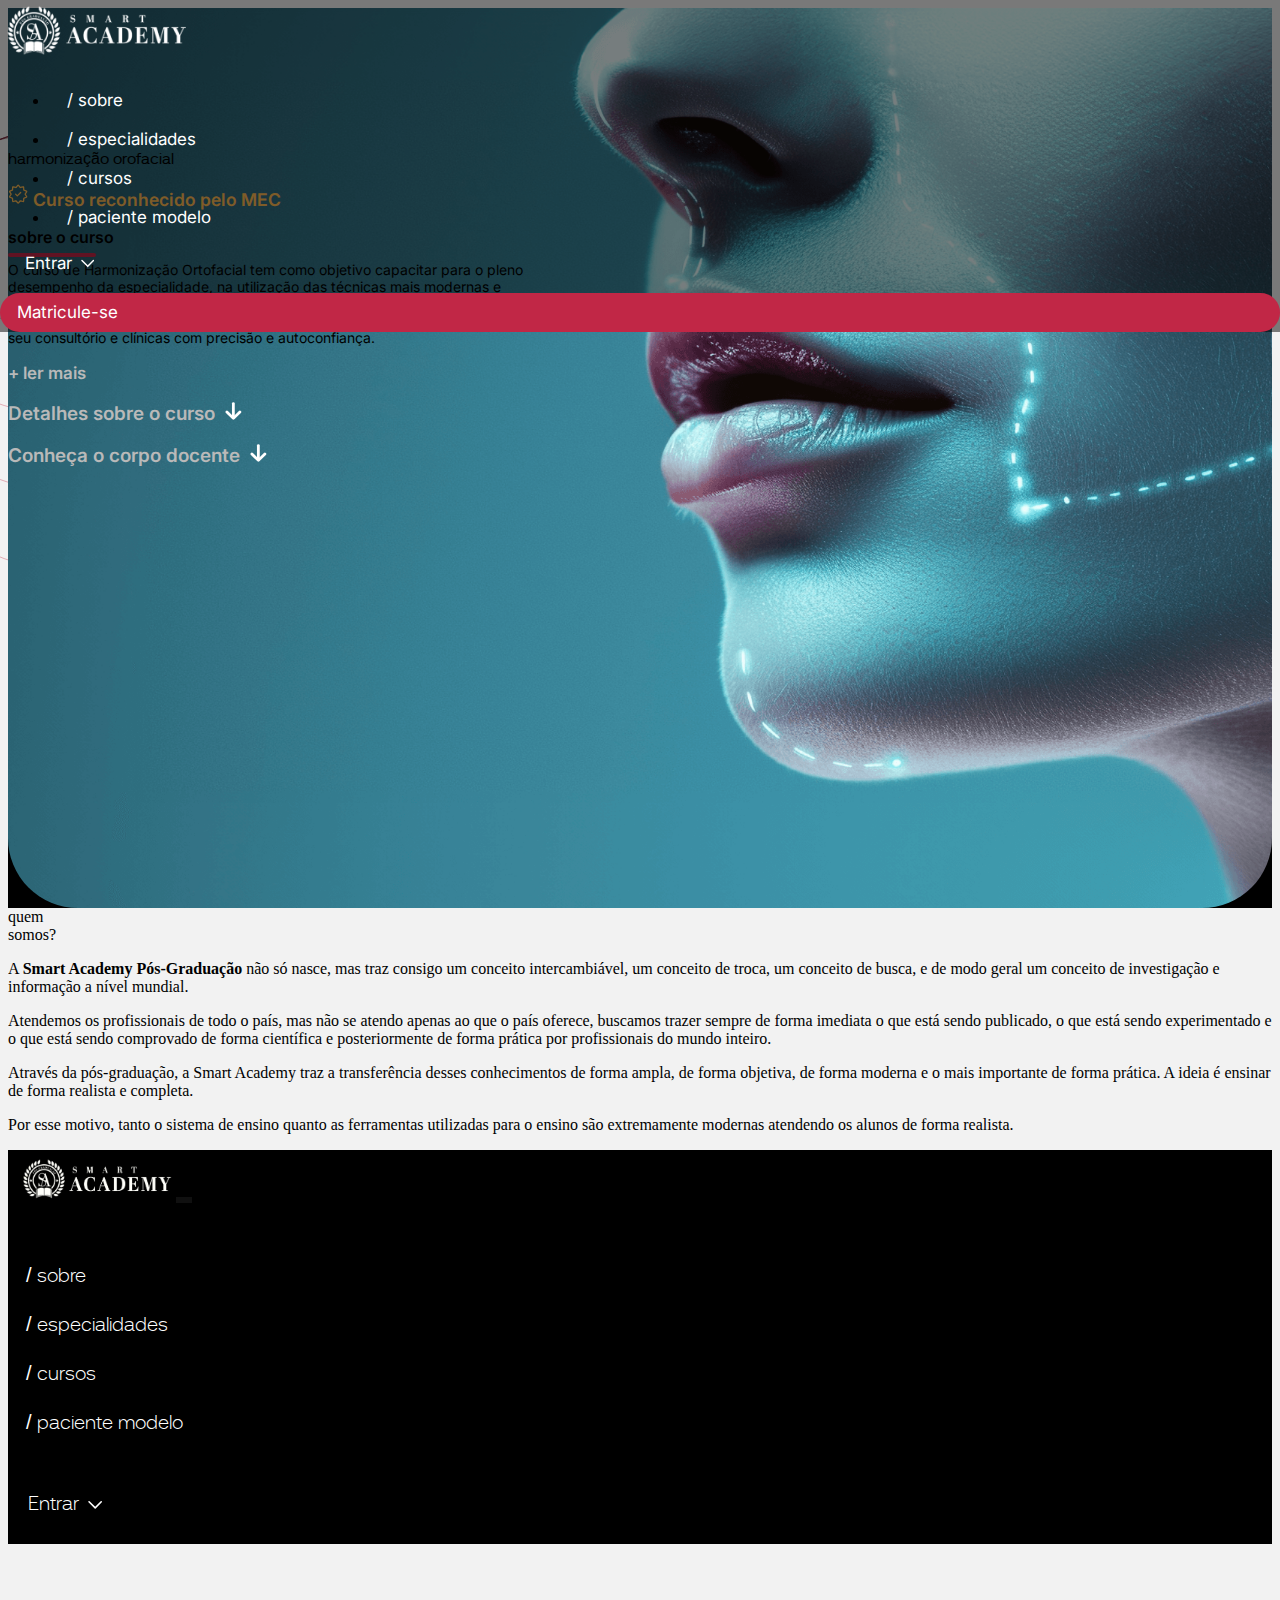
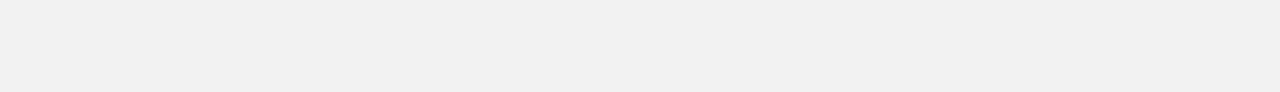
<file: curso-1.html>
<!DOCTYPE html>
<html lang="pt-BR">
<head>
  <meta charset="UTF-8">
  <meta name="viewport" content="width=device-width, initial-scale=1.0">
  <title>SmartAcademy</title>
  
  <!--jQuery-->
  <script src="https://ajax.googleapis.com/ajax/libs/jquery/3.6.0/jquery.min.js"></script>
  
  <!--Bootstrap-->
  <link href="https://cdn.jsdelivr.net/npm/bootstrap@5.0.2/dist/css/bootstrap.min.css" rel="stylesheet" integrity="sha384-EVSTQN3/azprG1Anm3QDgpJLIm9Nao0Yz1ztcQTwFspd3yD65VohhpuuCOmLASjC" crossorigin="anonymous">
  <script src="https://cdn.jsdelivr.net/npm/bootstrap@5.0.2/dist/js/bootstrap.bundle.min.js" integrity="sha384-MrcW6ZMFYlzcLA8Nl+NtUVF0sA7MsXsP1UyJoMp4YLEuNSfAP+JcXn/tWtIaxVXM" crossorigin="anonymous"></script>
  
  <!--Fonts-->
  <link rel="preconnect" href="https://fonts.googleapis.com">
  <link rel="preconnect" href="https://fonts.gstatic.com" crossorigin>
  <link href="https://fonts.googleapis.com/css2?family=Inter:wght@300;400;500;600;700&display=swap" rel="stylesheet">

  <!--Custom-->
  <link rel="stylesheet" href="css/base.css">
  <link rel="stylesheet" href="fonts/fonts.css">
  <script src="js/global.js"></script>

</head>
<body class="cursos-theme">


<section class="main-cover" id="slide-2-bg">

<div class="container px-0" id="hero-curso">
    <div class="row">
        <div class="col-md-7 d-flex flex-column justify-content-start align-items-start p-5">
            <div class="display-1 display-cs text-white mt-5">harmonização orofacial</div>
            <p class="py-2 d-flex justify-content-center align-items-center" style="color:#FFB951;font-weight: 600;gap:5px;font-size:1.1rem;">
                <svg width="21" height="21" viewBox="0 0 27 27" fill="none" xmlns="http://www.w3.org/2000/svg" style="margin-bottom:0.5px;">
                    <path d="M12.5275 1.73876C12.7886 1.40674 13.2915 1.40674 13.5526 1.73876L15.5183 4.23882C15.6817 4.44662 15.9543 4.5352 16.2086 4.46313L19.2683 3.59592C19.6747 3.48075 20.0817 3.77642 20.0977 4.19847L20.2184 7.37645C20.2285 7.64058 20.397 7.87253 20.6452 7.9637L23.6302 9.06059C24.0266 9.20626 24.1821 9.68465 23.947 10.0355L22.1768 12.6775C22.0296 12.8971 22.0296 13.1838 22.1768 13.4034L23.947 16.0454C24.1821 16.3963 24.0266 16.8747 23.6302 17.0204L20.6452 18.1173C20.397 18.2085 20.2285 18.4404 20.2184 18.7045L20.0977 21.8825C20.0817 22.3045 19.6747 22.6002 19.2683 22.485L16.2086 21.6179C15.9543 21.5457 15.6817 21.6344 15.5183 21.8422L13.5526 24.3422C13.2915 24.6742 12.7886 24.6742 12.5275 24.3422L10.5618 21.8422C10.3985 21.6344 10.1258 21.5457 9.87148 21.6179L6.81173 22.485C6.40538 22.6002 5.99842 22.3045 5.9824 21.8825L5.86164 18.7045C5.8516 18.4404 5.68309 18.2085 5.43497 18.1173L2.44986 17.0204C2.05342 16.8747 1.89798 16.3963 2.13309 16.0454L3.90336 13.4034C4.05049 13.1838 4.05049 12.8971 3.90336 12.6775L2.13309 10.0355C1.89798 9.68465 2.05342 9.20626 2.44986 9.06059L5.43498 7.9637C5.68309 7.87253 5.8516 7.64058 5.86164 7.37645L5.9824 4.19847C5.99842 3.77642 6.40538 3.48075 6.81174 3.59592L9.87148 4.46313C10.1258 4.5352 10.3985 4.44662 10.5618 4.23882L12.5275 1.73876Z" stroke="#FFB951" stroke-width="1.63004"/>
                    <path d="M9.78027 13.0406L11.9537 15.214L16.3004 10.8672" stroke="#FFB951" stroke-width="1.63004" stroke-linecap="round" stroke-linejoin="round"/>
                </svg>
                Curso reconhecido pelo MEC
            </p>
            <p class="py-3 pb-0 fs-2 text-white" style="font-weight: 600;">
                sobre o curso
            </p>
            <div style="margin-top:-10px;margin-bottom:-10px;width: 88px; height: 4.2px; background: #C12746;border-radius:5px;display: block;">&nbsp;</div>
            <p class="text-white mt-5" style="max-width: 540px;font-size:14px;">
                O curso de Harmonização Ortofacial tem como objetivo capacitar para o pleno desempenho da especialidade, na utilização das técnicas mais modernas e eficientes, disponíveis hoje no mercado, para os tratamentos. A Pós-graduação Smart Academy em Harmonização Ortofacial prepara o discente para atuar em seu consultório e clínicas com precisão e autoconfiança.
            </p>
            <p style="color:#B9B9B9;font-size:17px;font-weight: 600;" class="pb-4">+ ler mais</p>
            <p class="text-white" style="color:#B9B9B9;font-size:19px;font-weight: 600;">
                Detalhes sobre o curso
                <svg style="margin-left:5px;" height="18" viewBox="0 0 22 24" fill="none" xmlns="http://www.w3.org/2000/svg"> <path d="M19.8387 13.205L11.1997 21.8319L2.56073 13.205" stroke="white" stroke-width="3.72581" stroke-linecap="round" stroke-linejoin="round"/> <path d="M11.145 2.12891L11.145 20.7579" stroke="white" stroke-width="3.72581" stroke-linecap="round"/> </svg>
            </p>
            <p class="text-white" style="color:#B9B9B9;font-size:19px;font-weight: 600;">
                Conheça o corpo docente
                <svg style="margin-left:5px;" height="18" viewBox="0 0 22 24" fill="none" xmlns="http://www.w3.org/2000/svg"> <path d="M19.8387 13.205L11.1997 21.8319L2.56073 13.205" stroke="white" stroke-width="3.72581" stroke-linecap="round" stroke-linejoin="round"/> <path d="M11.145 2.12891L11.145 20.7579" stroke="white" stroke-width="3.72581" stroke-linecap="round"/> </svg>
            </p>
        </div>
    </div>
</div>

</section>



<section id="index-cover-1" class="position-relative py-5">
    <div class="container py-5">
        <div class="row">
            <div class="col-md-6 d-flex align-items-end">
                <div class="display-1 display-cs text-white mb-5 position-relative" style="z-index:5;">quem<br>somos?</div>
            </div>
            <div class="col-md-6">
                <div class="box-cs">
                    <p>A <b>Smart Academy Pós-Graduação</b> não só nasce, mas traz consigo um conceito intercambiável, um conceito de troca, um conceito de busca, e de modo geral um conceito de investigação e informação a nível mundial.</p>
                    <p>Atendemos os profissionais de todo o país, mas não se atendo apenas ao que o país oferece, buscamos trazer sempre de forma imediata o que está sendo publicado, o que está sendo experimentado e o que está sendo comprovado de forma científica e posteriormente de forma prática por profissionais do mundo inteiro.</p>
                    <p> Através da pós-graduação, a Smart Academy traz a transferência desses conhecimentos de forma ampla, de forma objetiva, de forma moderna e o mais importante de forma prática. A ideia é ensinar de forma realista e completa.</p>
                    <p>Por esse motivo, tanto o sistema de ensino quanto as ferramentas utilizadas para o ensino são extremamente modernas atendendo os alunos de forma realista.</p>
                </div>
            </div>
        </div>
    </div>

    <div style="position: absolute;  width: 30%; max-width:380px; inset: 0; right: 0; ">
        <svg fill="none" xmlns="http://www.w3.org/2000/svg" viewBox="0 0 699 1097"  style="width:100%;margin-top:50px;">
        <g clip-path="url(#clip0_613_220)">
        <path d="M322.966 922.806C529.677 827.257 619.791 582.227 524.241 375.516C428.692 168.805 183.662 78.6911 -23.0492 174.241C-229.76 269.79 -319.874 514.82 -224.325 721.531C-128.775 928.242 116.255 1018.36 322.966 922.806Z" stroke="url(#paint0_linear_613_220)" stroke-miterlimit="10"/>
        <path d="M193.169 642.006C322.458 582.244 378.82 428.989 319.058 299.7C259.296 170.412 106.041 114.05 -23.2475 173.812C-152.536 233.573 -208.898 386.829 -149.136 516.117C-89.3744 645.406 63.8811 701.768 193.169 642.006Z" stroke="url(#paint1_linear_613_220)" stroke-miterlimit="10"/>
        <path d="M120.33 484.424C206.103 444.776 243.495 343.103 203.848 257.33C164.2 171.556 62.5265 134.164 -23.2467 173.812C-109.02 213.459 -146.412 315.133 -106.764 400.906C-67.1169 486.679 34.5566 524.072 120.33 484.424Z" stroke="url(#paint2_linear_613_220)" stroke-miterlimit="10"/>
        <path d="M257.089 780.289C424.56 702.878 497.568 504.361 420.157 336.89C342.746 169.419 144.229 96.4111 -23.2422 173.823C-190.713 251.234 -263.721 449.75 -186.31 617.222C-108.898 784.693 89.6181 857.701 257.089 780.289Z" stroke="url(#paint3_linear_613_220)" stroke-miterlimit="10"/>
        </g>
        <defs>
        <linearGradient id="paint0_linear_613_220" x1="150.633" y1="135.479" x2="149.279" y2="961.557" gradientUnits="userSpaceOnUse">
        <stop stop-color="#670E23"/>
        <stop offset="1" stop-color="#D67283"/>
        </linearGradient>
        <linearGradient id="paint1_linear_613_220" x1="85.3849" y1="149.343" x2="84.5371" y2="666.475" gradientUnits="userSpaceOnUse">
        <stop stop-color="#670E23"/>
        <stop offset="1" stop-color="#D67283"/>
        </linearGradient>
        <linearGradient id="paint2_linear_613_220" x1="48.8226" y1="157.382" x2="48.2657" y2="500.865" gradientUnits="userSpaceOnUse">
        <stop stop-color="#670E23"/>
        <stop offset="1" stop-color="#D67283"/>
        </linearGradient>
        <linearGradient id="paint3_linear_613_220" x1="111.922" y1="142.307" x2="121.929" y2="811.747" gradientUnits="userSpaceOnUse">
        <stop stop-color="#670E23"/>
        <stop offset="1" stop-color="#D67283"/>
        </linearGradient>
        <clipPath id="clip0_613_220">
        <rect width="825.879" height="826.352" fill="white" transform="translate(-398.334 346.523) rotate(-24.8081)"/>
        </clipPath>
        </defs>
        </svg>
    </div>
</section>


<section class="p-5" style="background: #C12746;"></section>




<!--Desktop Navigation Menu -->
<header id="header-wrap">
    <nav id="desktop-menu" class="navbar" aria-label="Desktop Menu">

        <div class="container">
            <div class="d-flex justify-content-center align-items-center">
                <!--Logo-->
                <a href="/" id="logo-theme"><img src="images/logo-v2.png" class="logo"></a>
                <!--Links-->
                <ul class="navbar-nav d-none d-lg-flex flex-row">
                    <li id="menu-sobre"><a href="#link-sobre">/ sobre</a></li>
                    <li id="menu-especialidades"><a href="#link-especialidades">/ especialidades</a></li>
                    <li id="menu-cursos" class="nav-item dropdown">
                        <a class="v2-link dropdown-toggle" href="#" id="navbarDropdown" role="button" data-bs-toggle="dropdown" aria-expanded="false">
                            / cursos
                        </a>
                        <ul id="dropCursos" class="dropdown-menu dropdown-caret position-absolute" aria-labelledby="navbarDropdown">
                            <li style="margin-top:5px;"><span>pós-graduação</span></li>
                            <li><a class="dropdown-item" href="/">/ harmonização</a></li>
                            <li><a class="dropdown-item" href="/">/ saúde estética</a></li>
                            <li style="margin-top:15px;"><span>curso livre</span></li>
                            <li><a class="dropdown-item" href="/">/ HOF com Gabriel Magalhães</a></li>
                        </ul>
                    </li>
                    <li class="d-none d-xl-flex"><a href="/paciente-modelo.html">/ paciente modelo</a></li>
                </ul>
            </div>
            <div class="d-flex justify-content-center align-items-center position-relative flex-row-reverse flex-lg-row">
                <div class="d-none d-lg-inline-block">
                    <a id="flipButton" class="dropdown-toggle caret-off lang-link ms-0" href="#" role="button" data-bs-toggle="dropdown" aria-expanded="false">
                        <span class="d-none d-lg-inline-block current-lang">
                            Entrar
                        </span>
                        <svg id="flipSVG" width="24" height="14" viewBox="0 0 24 14" fill="none" xmlns="http://www.w3.org/2000/svg" class="d-none d-lg-inline-block" style="margin-left:5px;">
                            <path d="M22.0964 2.26436L12.0118 12.5109L1.74743 2.24659" stroke="#fff" stroke-width="2.62869" stroke-linecap="round" stroke-linejoin="round"/>
                        </svg>
                    </a>
                    <ul class="dropdown-menu dropdown-menu-end dropdown-menu-lg-start drop-i18n position-absolute dropdown-caret" style="border-radius:7px;">
                        <li>
                            <a class="dropdown-item dropdown-lang" href="/login-aluno.html">
                                <img src="images/dropdown-icon-1.png">
                                Área do aluno
                            </a>
                        </li>
                        <li><hr class="dropdown-divider" style="max-width: 80%;margin:5px auto;opacity:.15;"></li>
                        <li>
                            <a class="dropdown-item dropdown-lang" href="/login-professor.html">
                                <img src="images/dropdown-icon-2.png">
                                Área do professor
                            </a>
                        </li>
                    </ul>
                </div>
                <!--Toggle-->
                <button class="navbar-toggler d-flex d-lg-none" type="button" data-bs-toggle="offcanvas" data-bs-target="#mobileMenu" aria-label="Toggle navigation"><span class="navbar-toggler-icon"></span></button>
                <a href="/matricule-se.html" class="btn-menu-primary">Matricule-se</a>
            </div>
        </div>
    </nav>
</header>


<!--Mobile Navigation Menu-->
<aside id="mobile-menu">
    <div class="offcanvas offcanvas-top" tabindex="-1" id="mobileMenu" aria-labelledby="mobileMenuLabel">
        <div class="offcanvas-header">
            <img src="images/logo-v1.png" class="logo">
            <button type="button" class="btn-close text-reset" data-bs-dismiss="offcanvas" aria-label="Close"></button>
        </div>
        <div class="offcanvas-body offcanvas-scrollbar">
            <nav id="mobile-navigation" aria-label="Mobile Navigation">
                <a href="#link-sobre"><span>/ sobre</span></a>
                <a href="#link-especialidades"><span>/ especialidades</span></a>
                <a href="#link-cursos"><span>/ cursos</span></a>
                <a href="/paciente-modelo.html"><span>/ paciente modelo</span></a>
            </nav>

        </div>
        <div class="offcanvas-footer" style="margin-bottom:140px;">

            <div class="position-relative">
                <a id="flipButtonMobile" class="dropdown-toggle caret-off lang-link" href="#" role="button" data-bs-toggle="dropdown" aria-expanded="false">
                     Entrar
                    <svg id="flipSVGMobile" width="24" height="14" viewBox="0 0 24 14" fill="none" xmlns="http://www.w3.org/2000/svg" class="d-inline-block" style="margin-left:5px;">
                        <path d="M22.0964 2.26436L12.0118 12.5109L1.74743 2.24659" stroke="#fff" stroke-width="2.62869" stroke-linecap="round" stroke-linejoin="round"/>
                    </svg>
                </a>
                <ul class="dropdown-menu dropdown-menu-end dropdown-menu-lg-start drop-i18n dropdown-caret position-absolute" style="border-radius:7px;">
                    <li>
                        <a class="dropdown-item dropdown-lang" href="/login-aluno.html">
                            <img src="images/dropdown-icon-1.png">
                            Área do aluno
                        </a>
                    </li>
                    <li><hr class="dropdown-divider" style="max-width: 80%;margin:7px auto;opacity:.15;"></li>
                    <li>
                        <a class="dropdown-item dropdown-lang" href="/login-professor.html">
                            <img src="images/dropdown-icon-2.png">
                            Área do professor
                        </a>
                    </li>
                </ul>
            </div>
            
        </div>
    </div>
</aside>


</body>
</html>
</file>
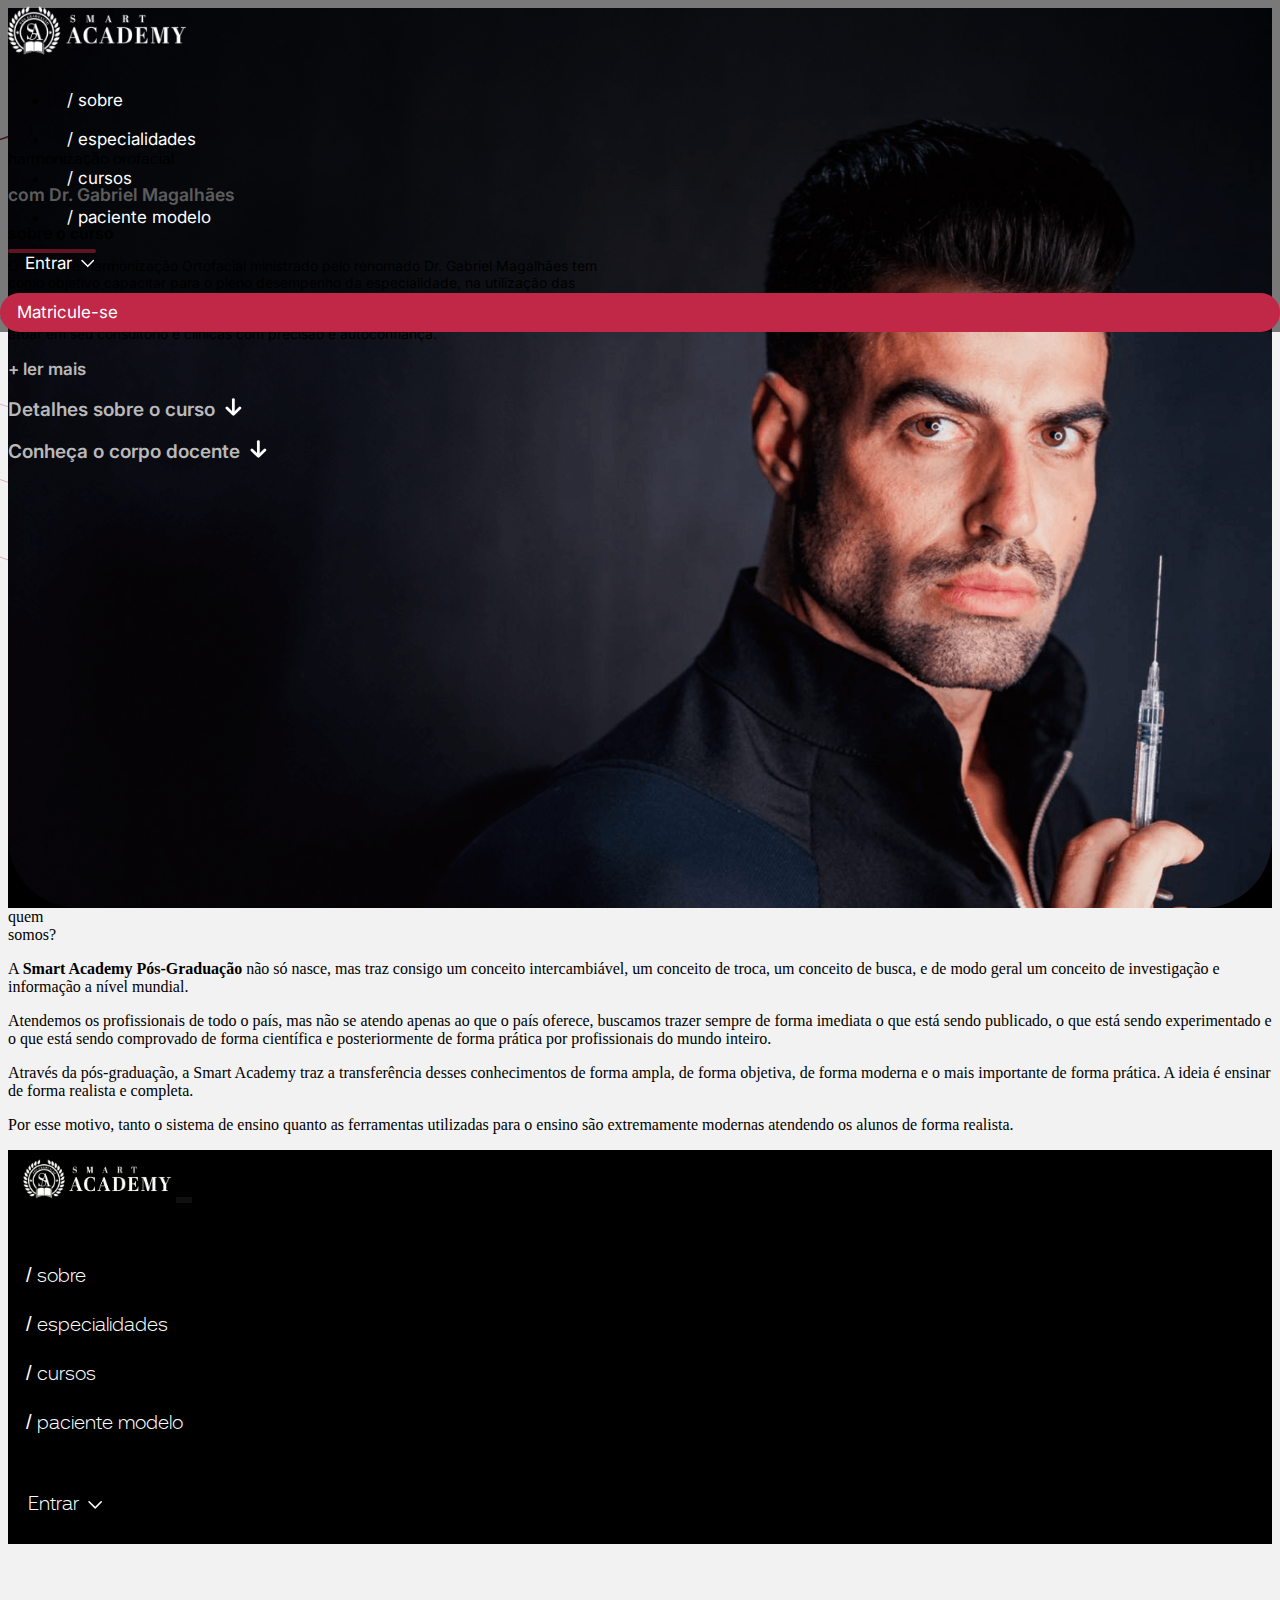
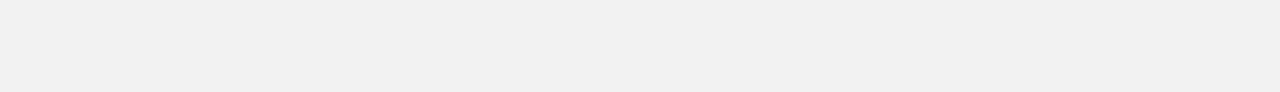
<file: curso-2.html>
<!DOCTYPE html>
<html lang="pt-BR">
<head>
  <meta charset="UTF-8">
  <meta name="viewport" content="width=device-width, initial-scale=1.0">
  <title>SmartAcademy</title>
  
  <!--jQuery-->
  <script src="https://ajax.googleapis.com/ajax/libs/jquery/3.6.0/jquery.min.js"></script>
  
  <!--Bootstrap-->
  <link href="https://cdn.jsdelivr.net/npm/bootstrap@5.0.2/dist/css/bootstrap.min.css" rel="stylesheet" integrity="sha384-EVSTQN3/azprG1Anm3QDgpJLIm9Nao0Yz1ztcQTwFspd3yD65VohhpuuCOmLASjC" crossorigin="anonymous">
  <script src="https://cdn.jsdelivr.net/npm/bootstrap@5.0.2/dist/js/bootstrap.bundle.min.js" integrity="sha384-MrcW6ZMFYlzcLA8Nl+NtUVF0sA7MsXsP1UyJoMp4YLEuNSfAP+JcXn/tWtIaxVXM" crossorigin="anonymous"></script>
  
  <!--Fonts-->
  <link rel="preconnect" href="https://fonts.googleapis.com">
  <link rel="preconnect" href="https://fonts.gstatic.com" crossorigin>
  <link href="https://fonts.googleapis.com/css2?family=Inter:wght@300;400;500;600;700&display=swap" rel="stylesheet">

  <!--Custom-->
  <link rel="stylesheet" href="css/base.css">
  <link rel="stylesheet" href="fonts/fonts.css">
  <script src="js/global.js"></script>

</head>
<body class="cursos-theme">


<section class="main-cover" id="slide-3-bg">
    <div class="container px-0" id="hero-curso">
        <div class="row">
            <div class="col-md-7 d-flex flex-column justify-content-start align-items-start p-5">
                <div class="display-1 display-cs text-white mt-5">harmonização orofacial</div>
                <p class="py-2 d-flex justify-content-center align-items-center" style="color:#B9B9B9;font-weight: 600;gap:5px;font-size:1.1rem;">
                    com Dr. Gabriel Magalhães
                </p>
                <p class="py-3 pb-0 fs-2 text-white" style="font-weight: 600;">
                    sobre o curso
                </p>
                <div style="margin-top:-10px;margin-bottom:-10px;width: 88px; height: 4.2px; background: #C12746;border-radius:5px;display: block;">&nbsp;</div>
                <p class="text-white mt-5" style="max-width: 590px;font-size:14px;">
                    O curso de Harmonização Ortofacial ministrado pelo renomado Dr. Gabriel Magalhães tem como objetivo capacitar para o pleno desempenho da especialidade, na utilização das técnicas mais modernas e eficientes, disponíveis hoje no mercado, para os tratamentos. A Pós-graduação Smart Academy em Harmonização Ortofacial prepara o discente para atuar em seu consultório e clínicas com precisão e autoconfiança.
                </p>
                <p style="color:#B9B9B9;font-size:17px;font-weight: 600;" class="pb-4">+ ler mais</p>
                <p class="text-white" style="color:#B9B9B9;font-size:19px;font-weight: 600;">
                    Detalhes sobre o curso
                    <svg style="margin-left:5px;" height="18" viewBox="0 0 22 24" fill="none" xmlns="http://www.w3.org/2000/svg"> <path d="M19.8387 13.205L11.1997 21.8319L2.56073 13.205" stroke="white" stroke-width="3.72581" stroke-linecap="round" stroke-linejoin="round"/> <path d="M11.145 2.12891L11.145 20.7579" stroke="white" stroke-width="3.72581" stroke-linecap="round"/> </svg>
                </p>
                <p class="text-white" style="color:#B9B9B9;font-size:19px;font-weight: 600;">
                    Conheça o corpo docente
                    <svg style="margin-left:5px;" height="18" viewBox="0 0 22 24" fill="none" xmlns="http://www.w3.org/2000/svg"> <path d="M19.8387 13.205L11.1997 21.8319L2.56073 13.205" stroke="white" stroke-width="3.72581" stroke-linecap="round" stroke-linejoin="round"/> <path d="M11.145 2.12891L11.145 20.7579" stroke="white" stroke-width="3.72581" stroke-linecap="round"/> </svg>
                </p>
            </div>
        </div>
    </div>
</section>



<section id="index-cover-1" class="position-relative py-5">
    <div class="container py-5">
        <div class="row">
            <div class="col-md-6 d-flex align-items-end">
                <div class="display-1 display-cs text-white mb-5 position-relative" style="z-index:5;">quem<br>somos?</div>
            </div>
            <div class="col-md-6">
                <div class="box-cs">
                    <p>A <b>Smart Academy Pós-Graduação</b> não só nasce, mas traz consigo um conceito intercambiável, um conceito de troca, um conceito de busca, e de modo geral um conceito de investigação e informação a nível mundial.</p>
                    <p>Atendemos os profissionais de todo o país, mas não se atendo apenas ao que o país oferece, buscamos trazer sempre de forma imediata o que está sendo publicado, o que está sendo experimentado e o que está sendo comprovado de forma científica e posteriormente de forma prática por profissionais do mundo inteiro.</p>
                    <p> Através da pós-graduação, a Smart Academy traz a transferência desses conhecimentos de forma ampla, de forma objetiva, de forma moderna e o mais importante de forma prática. A ideia é ensinar de forma realista e completa.</p>
                    <p>Por esse motivo, tanto o sistema de ensino quanto as ferramentas utilizadas para o ensino são extremamente modernas atendendo os alunos de forma realista.</p>
                </div>
            </div>
        </div>
    </div>

    <div style="position: absolute;  width: 30%; max-width:380px; inset: 0; right: 0; ">
        <svg fill="none" xmlns="http://www.w3.org/2000/svg" viewBox="0 0 699 1097"  style="width:100%;margin-top:50px;">
        <g clip-path="url(#clip0_613_220)">
        <path d="M322.966 922.806C529.677 827.257 619.791 582.227 524.241 375.516C428.692 168.805 183.662 78.6911 -23.0492 174.241C-229.76 269.79 -319.874 514.82 -224.325 721.531C-128.775 928.242 116.255 1018.36 322.966 922.806Z" stroke="url(#paint0_linear_613_220)" stroke-miterlimit="10"/>
        <path d="M193.169 642.006C322.458 582.244 378.82 428.989 319.058 299.7C259.296 170.412 106.041 114.05 -23.2475 173.812C-152.536 233.573 -208.898 386.829 -149.136 516.117C-89.3744 645.406 63.8811 701.768 193.169 642.006Z" stroke="url(#paint1_linear_613_220)" stroke-miterlimit="10"/>
        <path d="M120.33 484.424C206.103 444.776 243.495 343.103 203.848 257.33C164.2 171.556 62.5265 134.164 -23.2467 173.812C-109.02 213.459 -146.412 315.133 -106.764 400.906C-67.1169 486.679 34.5566 524.072 120.33 484.424Z" stroke="url(#paint2_linear_613_220)" stroke-miterlimit="10"/>
        <path d="M257.089 780.289C424.56 702.878 497.568 504.361 420.157 336.89C342.746 169.419 144.229 96.4111 -23.2422 173.823C-190.713 251.234 -263.721 449.75 -186.31 617.222C-108.898 784.693 89.6181 857.701 257.089 780.289Z" stroke="url(#paint3_linear_613_220)" stroke-miterlimit="10"/>
        </g>
        <defs>
        <linearGradient id="paint0_linear_613_220" x1="150.633" y1="135.479" x2="149.279" y2="961.557" gradientUnits="userSpaceOnUse">
        <stop stop-color="#670E23"/>
        <stop offset="1" stop-color="#D67283"/>
        </linearGradient>
        <linearGradient id="paint1_linear_613_220" x1="85.3849" y1="149.343" x2="84.5371" y2="666.475" gradientUnits="userSpaceOnUse">
        <stop stop-color="#670E23"/>
        <stop offset="1" stop-color="#D67283"/>
        </linearGradient>
        <linearGradient id="paint2_linear_613_220" x1="48.8226" y1="157.382" x2="48.2657" y2="500.865" gradientUnits="userSpaceOnUse">
        <stop stop-color="#670E23"/>
        <stop offset="1" stop-color="#D67283"/>
        </linearGradient>
        <linearGradient id="paint3_linear_613_220" x1="111.922" y1="142.307" x2="121.929" y2="811.747" gradientUnits="userSpaceOnUse">
        <stop stop-color="#670E23"/>
        <stop offset="1" stop-color="#D67283"/>
        </linearGradient>
        <clipPath id="clip0_613_220">
        <rect width="825.879" height="826.352" fill="white" transform="translate(-398.334 346.523) rotate(-24.8081)"/>
        </clipPath>
        </defs>
        </svg>
    </div>
</section>


<section class="p-5" style="background: #C12746;"></section>




<!--Desktop Navigation Menu -->
<header id="header-wrap">
    <nav id="desktop-menu" class="navbar" aria-label="Desktop Menu">

        <div class="container">
            <div class="d-flex justify-content-center align-items-center">
                <!--Logo-->
                <a href="/" id="logo-theme"><img src="images/logo-v2.png" class="logo"></a>
                <!--Links-->
                <ul class="navbar-nav d-none d-lg-flex flex-row">
                    <li id="menu-sobre"><a href="#link-sobre">/ sobre</a></li>
                    <li id="menu-especialidades"><a href="#link-especialidades">/ especialidades</a></li>
                    <li id="menu-cursos" class="nav-item dropdown">
                        <a class="v2-link dropdown-toggle" href="#" id="navbarDropdown" role="button" data-bs-toggle="dropdown" aria-expanded="false">
                            / cursos
                        </a>
                        <ul id="dropCursos" class="dropdown-menu dropdown-caret position-absolute" aria-labelledby="navbarDropdown">
                            <li style="margin-top:5px;"><span>pós-graduação</span></li>
                            <li><a class="dropdown-item" href="/">/ harmonização</a></li>
                            <li><a class="dropdown-item" href="/">/ saúde estética</a></li>
                            <li style="margin-top:15px;"><span>curso livre</span></li>
                            <li><a class="dropdown-item" href="/">/ HOF com Gabriel Magalhães</a></li>
                        </ul>
                    </li>
                    <li class="d-none d-xl-flex"><a href="/paciente-modelo.html">/ paciente modelo</a></li>
                </ul>
            </div>
            <div class="d-flex justify-content-center align-items-center position-relative flex-row-reverse flex-lg-row">
                <div class="d-none d-lg-inline-block">
                    <a id="flipButton" class="dropdown-toggle caret-off lang-link ms-0" href="#" role="button" data-bs-toggle="dropdown" aria-expanded="false">
                        <span class="d-none d-lg-inline-block current-lang">
                            Entrar
                        </span>
                        <svg id="flipSVG" width="24" height="14" viewBox="0 0 24 14" fill="none" xmlns="http://www.w3.org/2000/svg" class="d-none d-lg-inline-block" style="margin-left:5px;">
                            <path d="M22.0964 2.26436L12.0118 12.5109L1.74743 2.24659" stroke="#fff" stroke-width="2.62869" stroke-linecap="round" stroke-linejoin="round"/>
                        </svg>
                    </a>
                    <ul class="dropdown-menu dropdown-menu-end dropdown-menu-lg-start drop-i18n position-absolute dropdown-caret" style="border-radius:7px;">
                        <li>
                            <a class="dropdown-item dropdown-lang" href="/login-aluno.html">
                                <img src="images/dropdown-icon-1.png">
                                Área do aluno
                            </a>
                        </li>
                        <li><hr class="dropdown-divider" style="max-width: 80%;margin:5px auto;opacity:.15;"></li>
                        <li>
                            <a class="dropdown-item dropdown-lang" href="/login-professor.html">
                                <img src="images/dropdown-icon-2.png">
                                Área do professor
                            </a>
                        </li>
                    </ul>
                </div>
                <!--Toggle-->
                <button class="navbar-toggler d-flex d-lg-none" type="button" data-bs-toggle="offcanvas" data-bs-target="#mobileMenu" aria-label="Toggle navigation"><span class="navbar-toggler-icon"></span></button>
                <a href="/matricule-se.html" class="btn-menu-primary">Matricule-se</a>
            </div>
        </div>
    </nav>
</header>


<!--Mobile Navigation Menu-->
<aside id="mobile-menu">
    <div class="offcanvas offcanvas-top" tabindex="-1" id="mobileMenu" aria-labelledby="mobileMenuLabel">
        <div class="offcanvas-header">
            <img src="images/logo-v1.png" class="logo">
            <button type="button" class="btn-close text-reset" data-bs-dismiss="offcanvas" aria-label="Close"></button>
        </div>
        <div class="offcanvas-body offcanvas-scrollbar">
            <nav id="mobile-navigation" aria-label="Mobile Navigation">
                <a href="#link-sobre"><span>/ sobre</span></a>
                <a href="#link-especialidades"><span>/ especialidades</span></a>
                <a href="#link-cursos"><span>/ cursos</span></a>
                <a href="/paciente-modelo.html"><span>/ paciente modelo</span></a>
            </nav>

        </div>
        <div class="offcanvas-footer" style="margin-bottom:140px;">

            <div class="position-relative">
                <a id="flipButtonMobile" class="dropdown-toggle caret-off lang-link" href="#" role="button" data-bs-toggle="dropdown" aria-expanded="false">
                     Entrar
                    <svg id="flipSVGMobile" width="24" height="14" viewBox="0 0 24 14" fill="none" xmlns="http://www.w3.org/2000/svg" class="d-inline-block" style="margin-left:5px;">
                        <path d="M22.0964 2.26436L12.0118 12.5109L1.74743 2.24659" stroke="#fff" stroke-width="2.62869" stroke-linecap="round" stroke-linejoin="round"/>
                    </svg>
                </a>
                <ul class="dropdown-menu dropdown-menu-end dropdown-menu-lg-start drop-i18n dropdown-caret position-absolute" style="border-radius:7px;">
                    <li>
                        <a class="dropdown-item dropdown-lang" href="/login-aluno.html">
                            <img src="images/dropdown-icon-1.png">
                            Área do aluno
                        </a>
                    </li>
                    <li><hr class="dropdown-divider" style="max-width: 80%;margin:7px auto;opacity:.15;"></li>
                    <li>
                        <a class="dropdown-item dropdown-lang" href="/login-professor.html">
                            <img src="images/dropdown-icon-2.png">
                            Área do professor
                        </a>
                    </li>
                </ul>
            </div>
            
        </div>
    </div>
</aside>


</body>
</html>
</file>
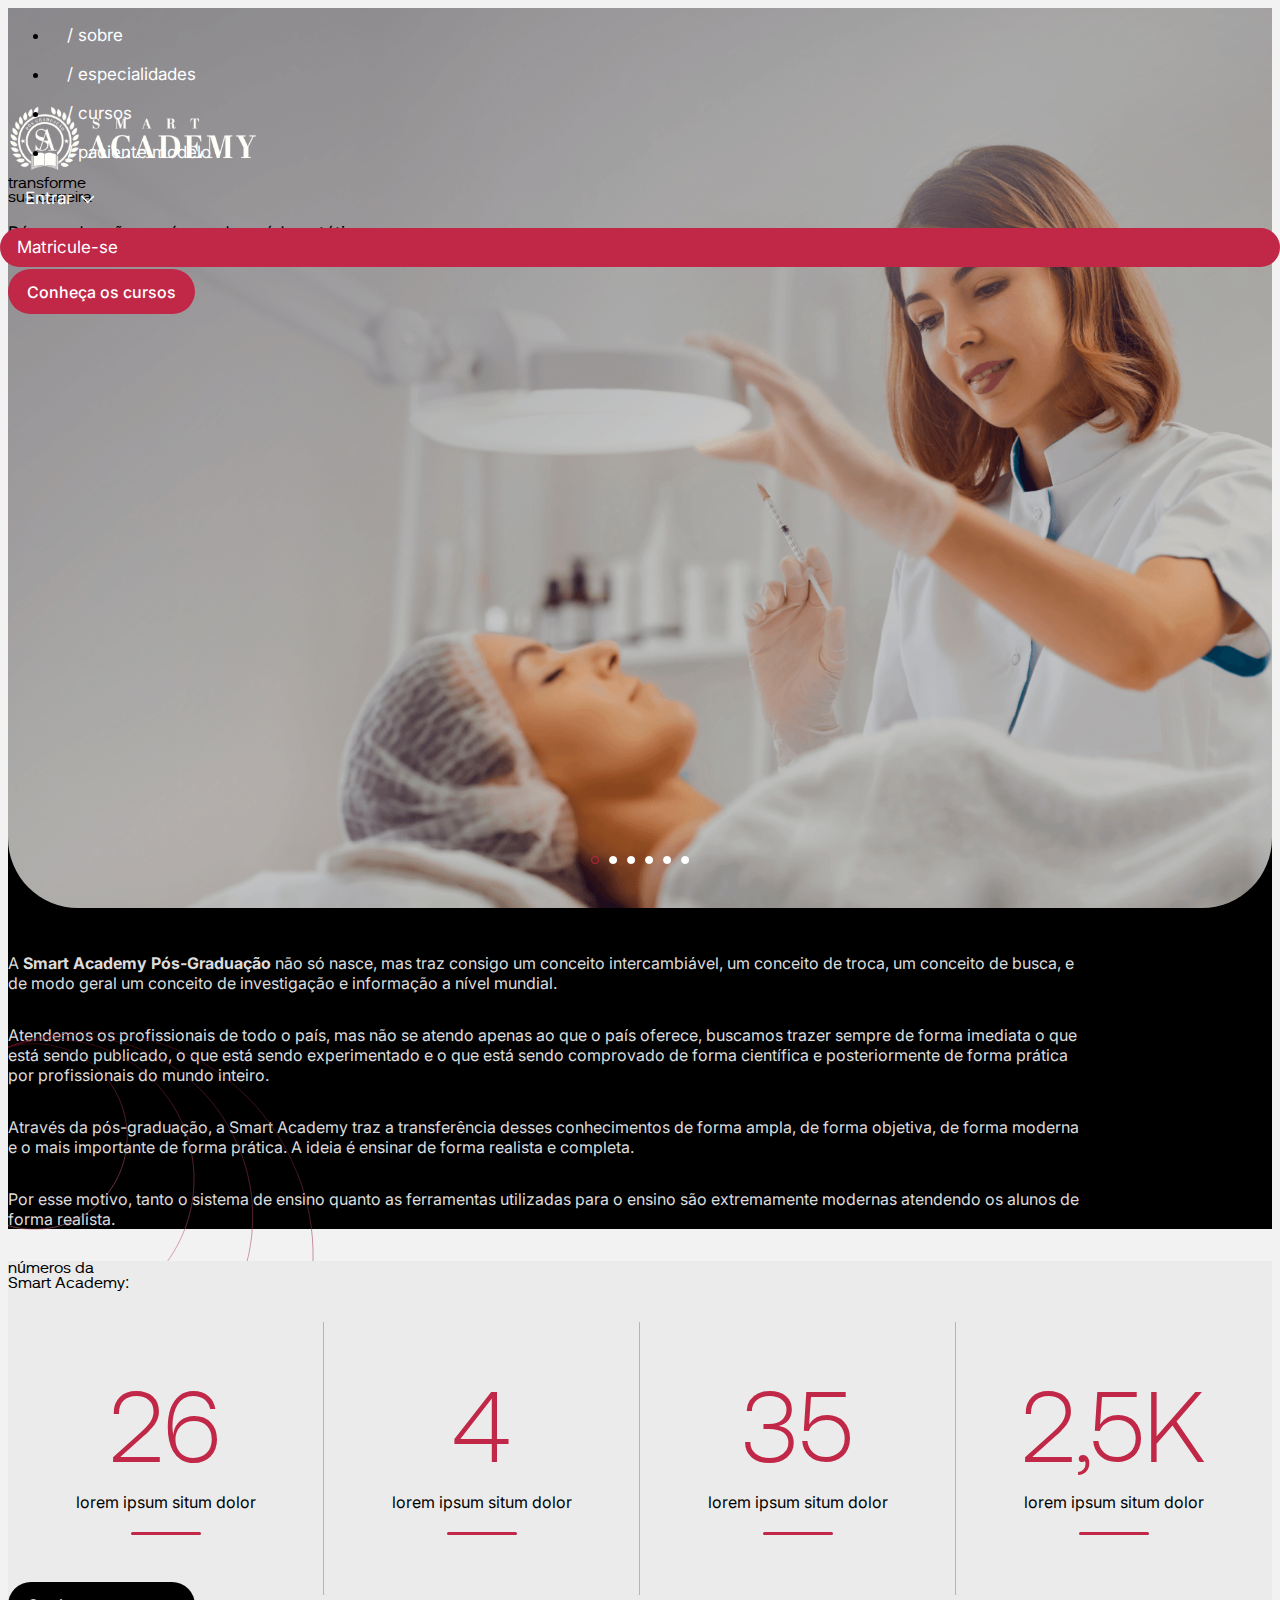
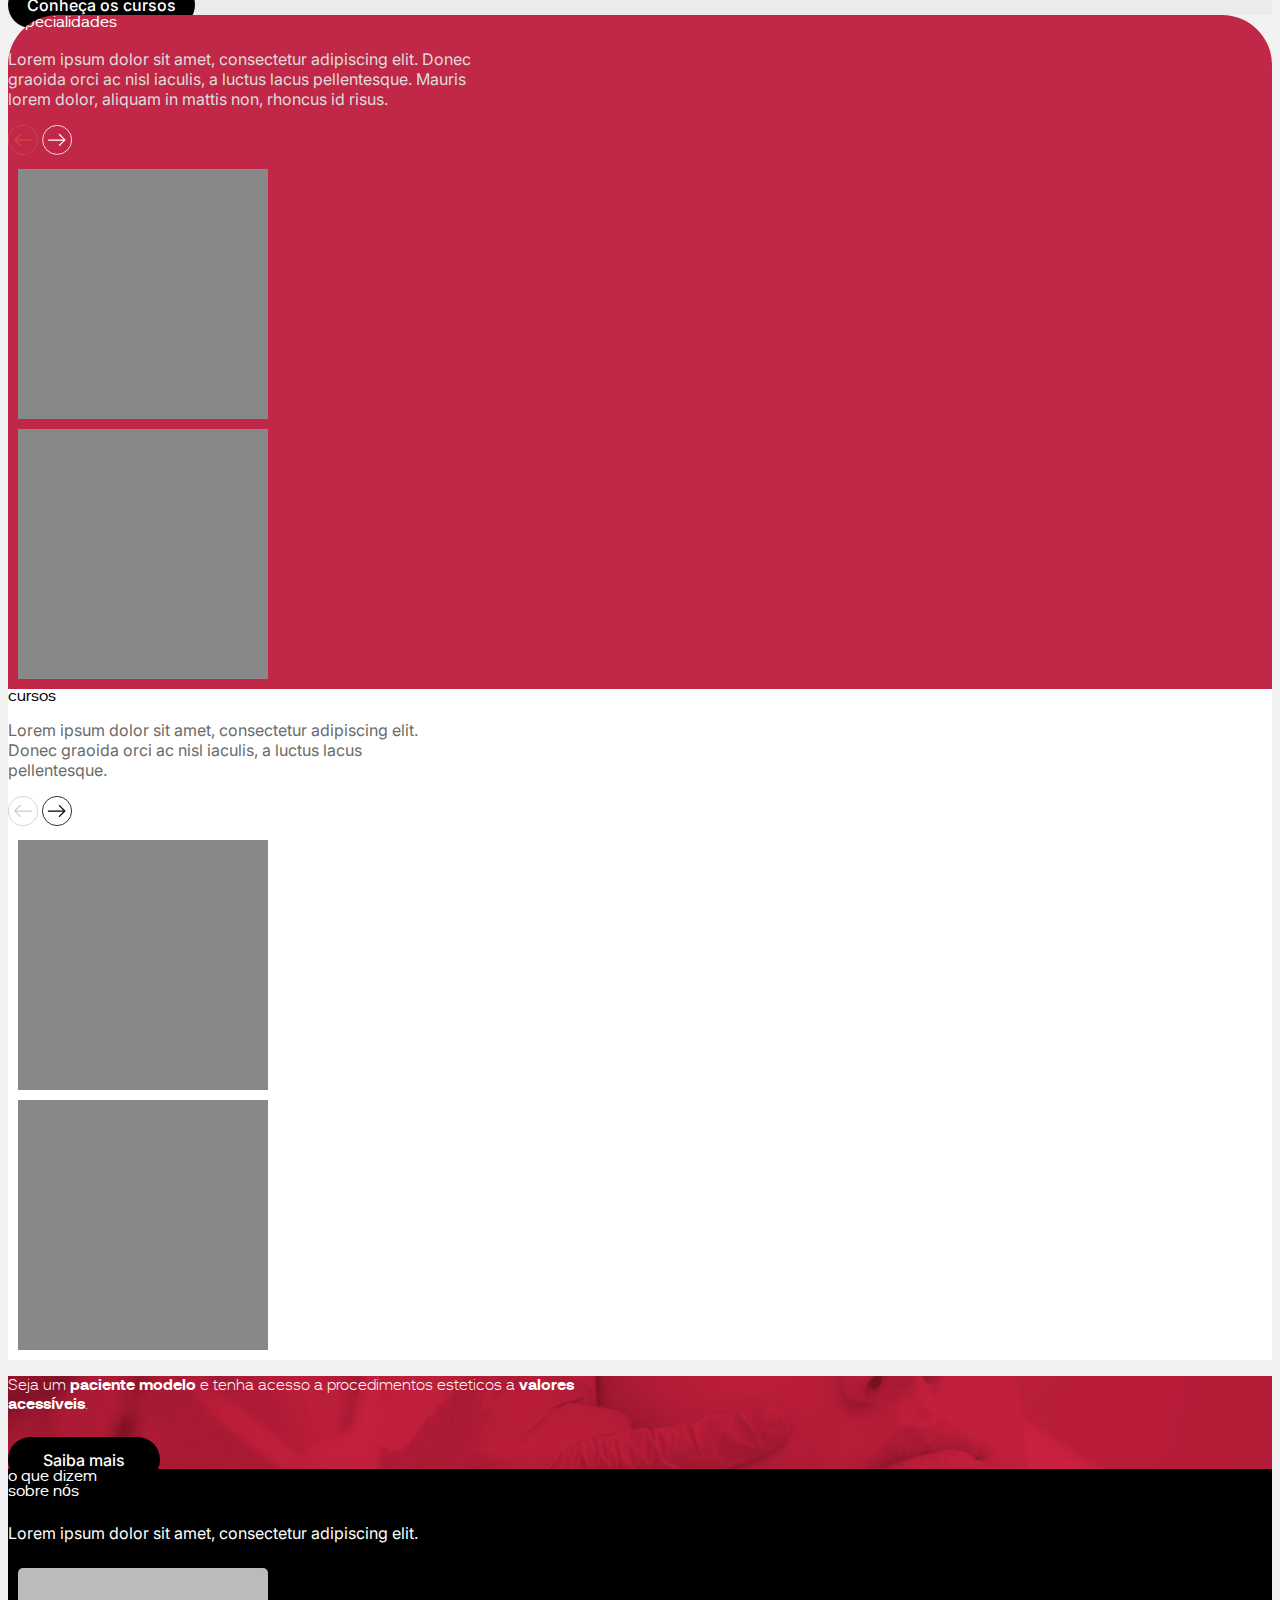
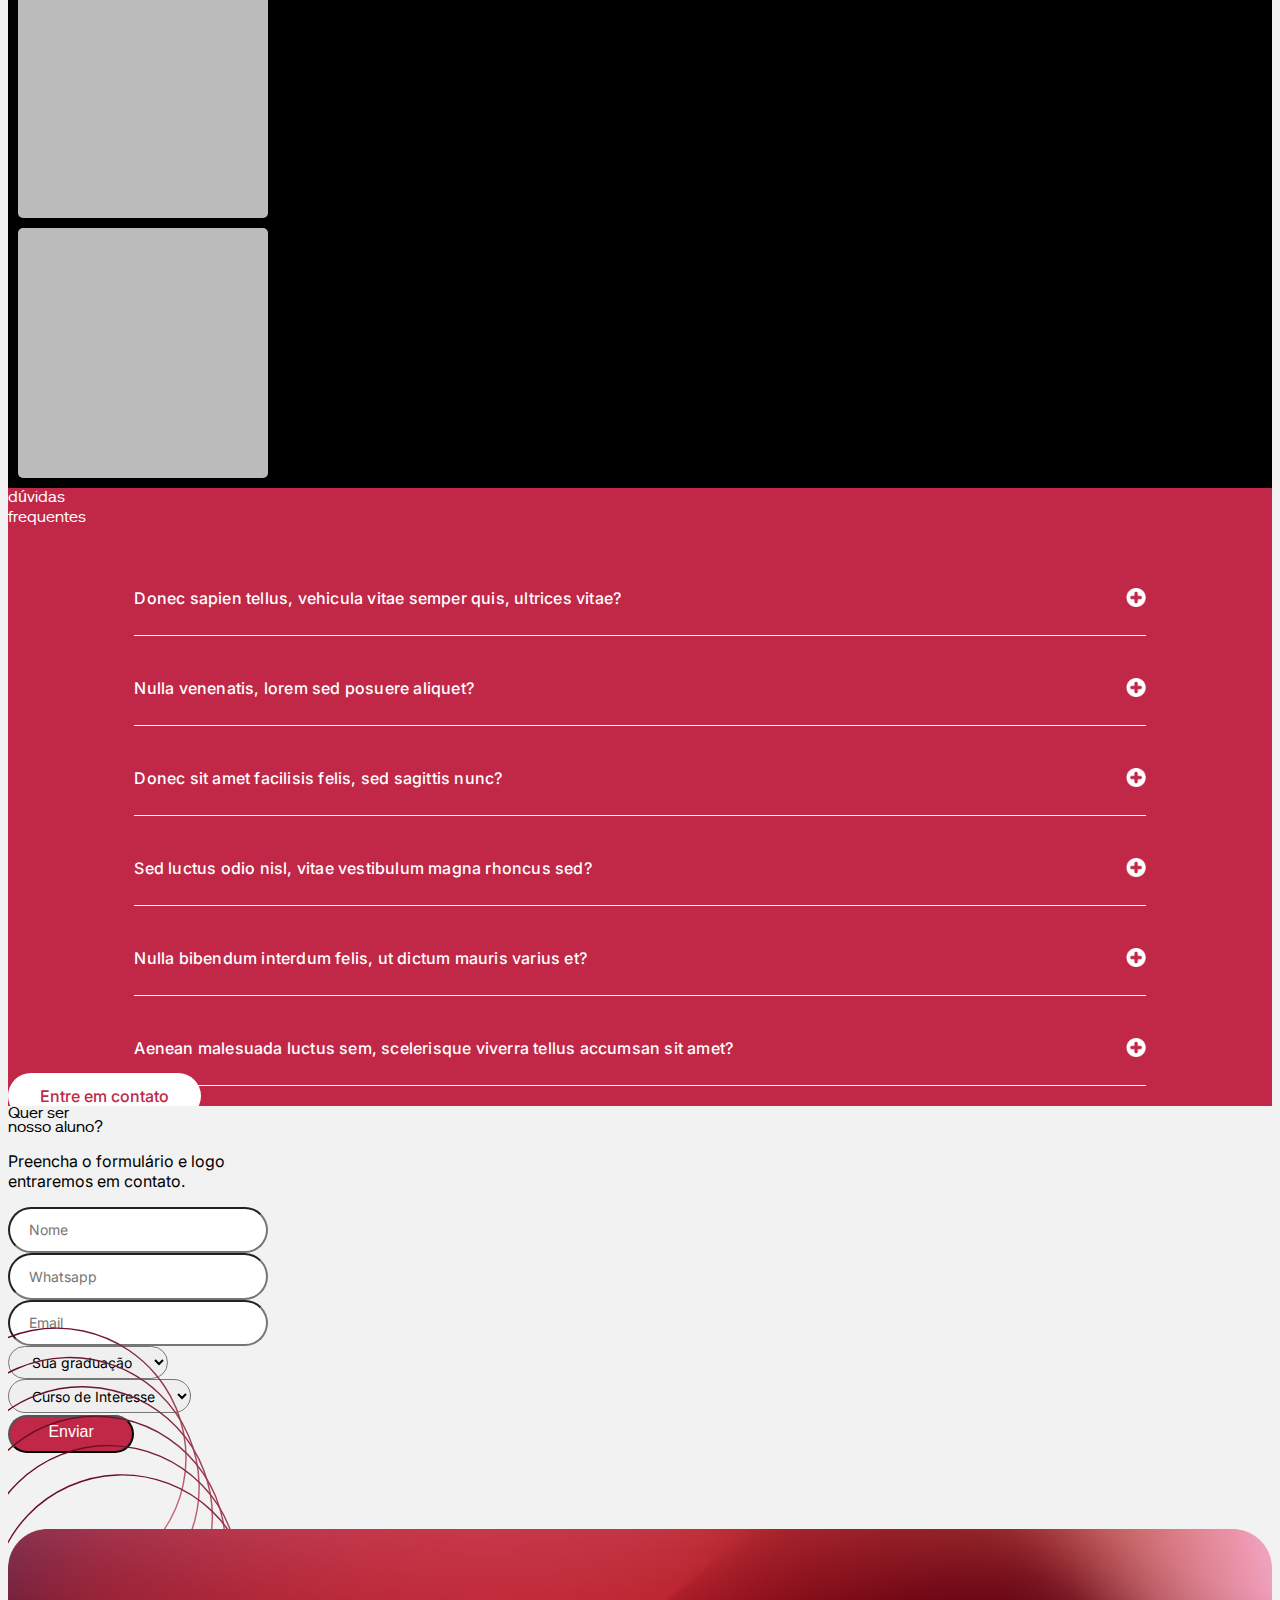
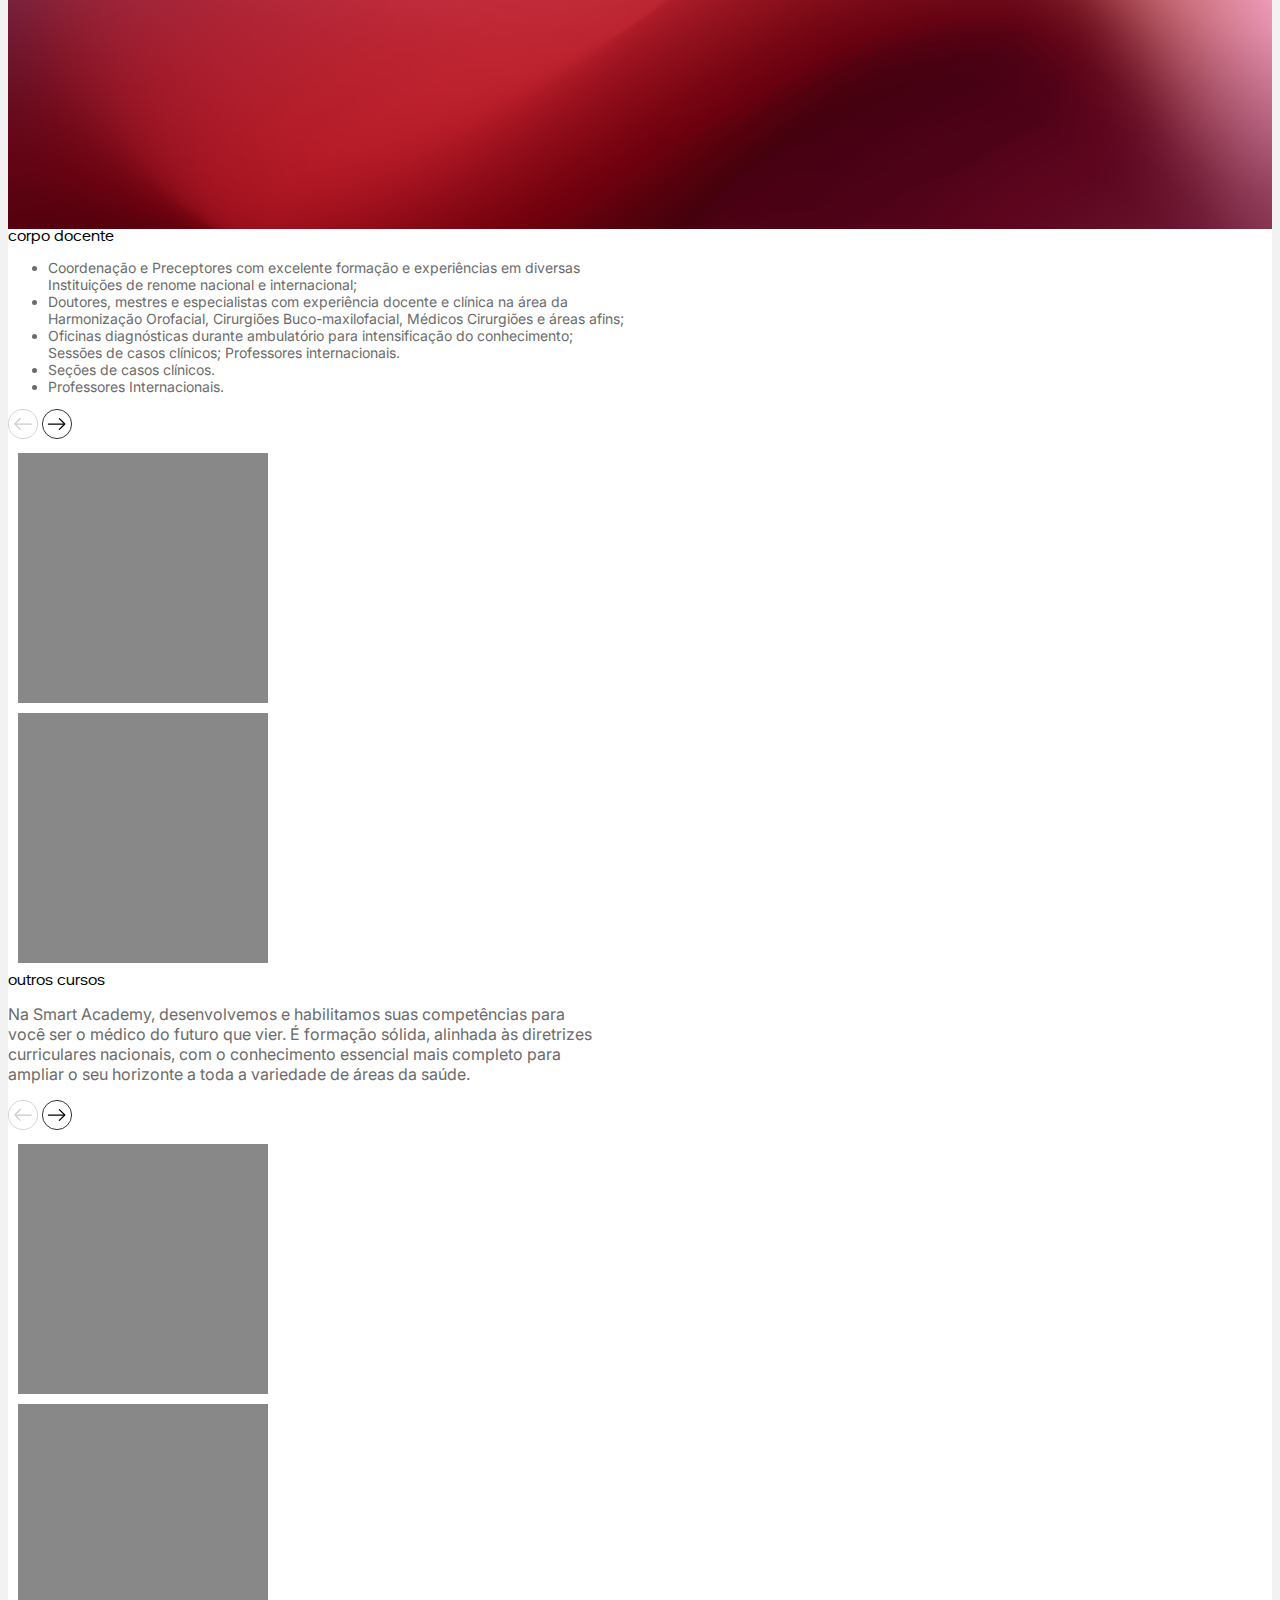
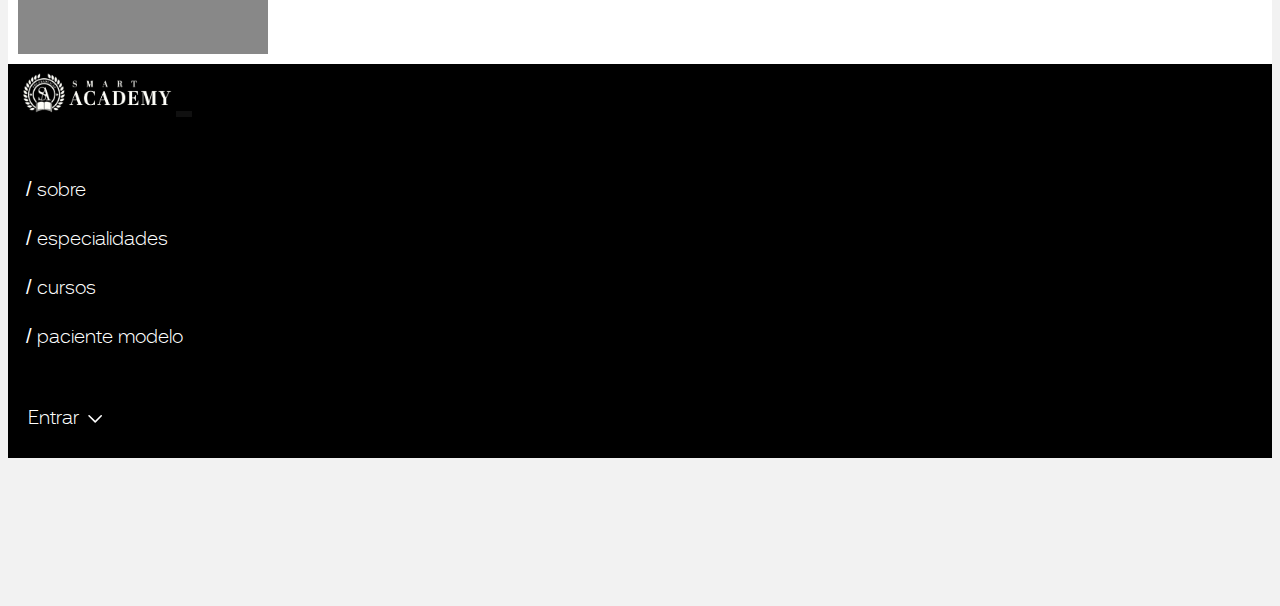
<file: index-1-bkp-sem-carousel.html>
<!DOCTYPE html>
<html lang="pt-BR">
<head>
  <meta charset="UTF-8">
  <meta name="viewport" content="width=device-width, initial-scale=1.0">
  <title>SmartAcademy</title>
  
  <!--jQuery-->
  <script src="https://ajax.googleapis.com/ajax/libs/jquery/3.6.0/jquery.min.js"></script>
  
  <!--Bootstrap-->
  <link href="https://cdn.jsdelivr.net/npm/bootstrap@5.0.2/dist/css/bootstrap.min.css" rel="stylesheet" integrity="sha384-EVSTQN3/azprG1Anm3QDgpJLIm9Nao0Yz1ztcQTwFspd3yD65VohhpuuCOmLASjC" crossorigin="anonymous">
  <script src="https://cdn.jsdelivr.net/npm/bootstrap@5.0.2/dist/js/bootstrap.bundle.min.js" integrity="sha384-MrcW6ZMFYlzcLA8Nl+NtUVF0sA7MsXsP1UyJoMp4YLEuNSfAP+JcXn/tWtIaxVXM" crossorigin="anonymous"></script>
  
  <!--Fonts-->
  <link rel="preconnect" href="https://fonts.googleapis.com">
  <link rel="preconnect" href="https://fonts.gstatic.com" crossorigin>
  <link href="https://fonts.googleapis.com/css2?family=Inter:wght@300;400;500;600;700&display=swap" rel="stylesheet">

  <!--Custom-->
  <link rel="stylesheet" href="css/base.css">
  <link rel="stylesheet" href="fonts/fonts.css">
  <script src="js/global.js"></script>

</head>

<body class="home-theme">


<section class="main-cover" id="slide-1-bg">

    <div class="hero-home">
        <div class="container p-md-0">
            <div class="row">
                <div class="col-md-7 d-flex flex-column justify-content-start align-items-start px-4 py-5 p-md-5">
                    <img src="images/logo-hero-index.png" style="width:250px;" class="mb-3 d-none d-lg-block">
                    <div class="display-1 display-cs text-white">transforme <br/> sua carreira</div>
                    <p class="lead text-white lead-cs py-4">
                        Pós-graduação em áreas da saúde estética.<br/>
                        Fazer a diferença <b>só depende de você.</b>
                        </p>
                    <a class="btn btn-main btn-cs d-block">Conheça os cursos</a>
                </div>
            </div>
        </div>
    </div>

    <div class="bullet-wrap">
        <div class="bullet-dot active"></div>
        <div class="bullet-dot"></div>
        <div class="bullet-dot"></div>
        <div class="bullet-dot"></div>
        <div class="bullet-dot"></div>
        <div class="bullet-dot"></div>
    </div>

</section>

<section class="cover-quem-somos py-5">
    <div class="container py-md-5">
        <div class="row">
            <div class="col-md-5 d-flex align-items-end px-4">
                <div class="display-1 display-cs text-white mb-5 position-relative">quem<br>somos?</div>
            </div>
            <div class="col-md-7 px-3">
                <div class="box-cs">
                    <p>A <b>Smart Academy Pós-Graduação</b> não só nasce, mas traz consigo um conceito intercambiável, um conceito de troca, um conceito de busca, e de modo geral um conceito de investigação e informação a nível mundial.</p>
                    <p>Atendemos os profissionais de todo o país, mas não se atendo apenas ao que o país oferece, buscamos trazer sempre de forma imediata o que está sendo publicado, o que está sendo experimentado e o que está sendo comprovado de forma científica e posteriormente de forma prática por profissionais do mundo inteiro.</p>
                    <p> Através da pós-graduação, a Smart Academy traz a transferência desses conhecimentos de forma ampla, de forma objetiva, de forma moderna e o mais importante de forma prática. A ideia é ensinar de forma realista e completa.</p>
                    <p>Por esse motivo, tanto o sistema de ensino quanto as ferramentas utilizadas para o ensino são extremamente modernas atendendo os alunos de forma realista.</p>
                </div>
            </div>
        </div>
    </div>

    <div class="box-pattern">
        <svg fill="none" xmlns="http://www.w3.org/2000/svg" viewBox="0 0 699 1097"  style="width:100%;margin-top:50px;">
        <g clip-path="url(#clip0_613_220)">
        <path d="M322.966 922.806C529.677 827.257 619.791 582.227 524.241 375.516C428.692 168.805 183.662 78.6911 -23.0492 174.241C-229.76 269.79 -319.874 514.82 -224.325 721.531C-128.775 928.242 116.255 1018.36 322.966 922.806Z" stroke="url(#paint0_linear_613_220)" stroke-miterlimit="10"/>
        <path d="M193.169 642.006C322.458 582.244 378.82 428.989 319.058 299.7C259.296 170.412 106.041 114.05 -23.2475 173.812C-152.536 233.573 -208.898 386.829 -149.136 516.117C-89.3744 645.406 63.8811 701.768 193.169 642.006Z" stroke="url(#paint1_linear_613_220)" stroke-miterlimit="10"/>
        <path d="M120.33 484.424C206.103 444.776 243.495 343.103 203.848 257.33C164.2 171.556 62.5265 134.164 -23.2467 173.812C-109.02 213.459 -146.412 315.133 -106.764 400.906C-67.1169 486.679 34.5566 524.072 120.33 484.424Z" stroke="url(#paint2_linear_613_220)" stroke-miterlimit="10"/>
        <path d="M257.089 780.289C424.56 702.878 497.568 504.361 420.157 336.89C342.746 169.419 144.229 96.4111 -23.2422 173.823C-190.713 251.234 -263.721 449.75 -186.31 617.222C-108.898 784.693 89.6181 857.701 257.089 780.289Z" stroke="url(#paint3_linear_613_220)" stroke-miterlimit="10"/>
        </g>
        <defs>
        <linearGradient id="paint0_linear_613_220" x1="150.633" y1="135.479" x2="149.279" y2="961.557" gradientUnits="userSpaceOnUse">
        <stop stop-color="#670E23"/>
        <stop offset="1" stop-color="#D67283"/>
        </linearGradient>
        <linearGradient id="paint1_linear_613_220" x1="85.3849" y1="149.343" x2="84.5371" y2="666.475" gradientUnits="userSpaceOnUse">
        <stop stop-color="#670E23"/>
        <stop offset="1" stop-color="#D67283"/>
        </linearGradient>
        <linearGradient id="paint2_linear_613_220" x1="48.8226" y1="157.382" x2="48.2657" y2="500.865" gradientUnits="userSpaceOnUse">
        <stop stop-color="#670E23"/>
        <stop offset="1" stop-color="#D67283"/>
        </linearGradient>
        <linearGradient id="paint3_linear_613_220" x1="111.922" y1="142.307" x2="121.929" y2="811.747" gradientUnits="userSpaceOnUse">
        <stop stop-color="#670E23"/>
        <stop offset="1" stop-color="#D67283"/>
        </linearGradient>
        <clipPath id="clip0_613_220">
        <rect width="825.879" height="826.352" fill="white" transform="translate(-398.334 346.523) rotate(-24.8081)"/>
        </clipPath>
        </defs>
        </svg>
    </div>
</section>


<section class="cover-numeros pt-5">
    <div class="container py-md-4">
        <div class="row">
            <div class="col-12 d-flex justify-content-center align-items-center">
                <div class="display-4 display-cs text-center">números da<br/>Smart Academy:</div>
            </div>
            <div class="col-12 d-flex flex-column mb-5">

                <div class="grid-container mt-0 mb-5 mt-md-3">
                    <div class="grid-item">
                        <div class="box-number">
                            <div>26</div>
                            <div>lorem ipsum situm dolor</div>
                            <div></div>
                        </div>
                    </div>
                    <div class="grid-item">
                        <div class="box-number">
                            <div>4</div>
                            <div>lorem ipsum situm dolor</div>
                            <div></div>
                        </div>
                    </div>
                    <div class="grid-item">
                        <div class="box-number">
                            <div>35</div>
                            <div>lorem ipsum situm dolor</div>
                            <div></div>
                        </div>
                    </div>
                    <div class="grid-item">
                        <div class="box-number">
                            <div>2<span class="d-none d-lg-inline-block">,5</span>K</div>
                            <div>lorem ipsum situm dolor</div>
                            <div></div>
                        </div>
                    </div>
                </div>
                <a href="#" class="btn btn-main btn-cs">Conheça os cursos</a>
            </div>
        </div>
    </div>
</section>


<section class="cover-especialidades py-5">
    <div class="container py-md-4">
        <div class="row">
            <div class="col-12 px-4">
                <div class="display-4 display-cs text-center text-md-start">especialidades</div>
            </div>
            <div class="col-md-6 px-4">
                <p class="texto">Lorem ipsum dolor sit amet, consectetur adipiscing elit. Donec graoida orci ac nisl iaculis, a luctus lacus pellentesque. Mauris lorem dolor, aliquam in mattis non, rhoncus id risus.</p>
            </div>
            <div class="col-md-6 px-4 d-flex justify-content-end align-items-end gap-2 mb-3 mb-0">
                <svg width="30" height="30" viewBox="0 0 48 48" fill="none" xmlns="http://www.w3.org/2000/svg">
                    <path d="M0.636164 23.8427C0.636165 11.026 11.0262 0.635926 23.843 0.635927C36.6597 0.635928 47.0497 11.026 47.0497 23.8427C47.0497 36.6595 36.6597 47.0495 23.843 47.0495C11.0262 47.0495 0.636163 36.6595 0.636164 23.8427Z" stroke="#D24A4A" stroke-width="1.2716"/>
                    <path d="M19.4364 32.3991L10.8093 23.7202L19.4364 15.0413" stroke="#D24A4A" stroke-width="1.90741" stroke-linecap="round" stroke-linejoin="round"/>
                    <path d="M36.877 24.1606L12.0807 24.1606" stroke="#D24A4A" stroke-width="1.90741" stroke-linecap="round"/>
                </svg>
                <svg width="30" height="30" viewBox="0 0 48 48" fill="none" xmlns="http://www.w3.org/2000/svg">
                    <circle cx="24.159" cy="23.8426" r="23.2068" stroke="white" stroke-width="1.2716"/>
                    <path d="M27.9298 15.1907L36.5569 23.8298L27.9298 32.469" stroke="white" stroke-width="1.90741" stroke-linecap="round" stroke-linejoin="round"/>
                    <path d="M10.4893 24.1604H35.2856" stroke="white" stroke-width="1.90741" stroke-linecap="round"/>
                </svg>
            </div>
        </div>
    </div>
    <div class="container-fluid p-0 ps-4">
        <div class="row g-0">
            <div class="col-12 d-flex justify-content-end">

                <div class="carousel d-flex flex-row">
                    <div style="width:250px;height:250px;background:#888;margin:10px;">&nbsp;</div> 
                    <div style="width:250px;height:250px;background:#888;margin:10px;margin-right:-10px;">&nbsp;</div> 
                </div>

            </div>
        </div>

    </div>
</section>


<section class="cover-curso-carousel py-5">
    <div class="container py-md-4">
        <div class="row">
            <div class="col-12 px-4">
                <div class="display-2 display-cs text-start">cursos</div>
            </div>
            <div class="col-md-6 px-4">
                <p class="texto">
                    Lorem ipsum dolor sit amet, consectetur adipiscing elit.<br/>
                    Donec graoida orci ac nisl iaculis, a luctus lacus pellentesque.
                </p>
            </div>
            <div class="col-md-6 px-4 d-flex justify-content-end align-items-end gap-2 mb-3 mb-0">
                <svg width="30" height="30" viewBox="0 0 75 75" fill="none" xmlns="http://www.w3.org/2000/svg">
                    <path d="M0.999996 37.5C0.999997 17.3416 17.3416 1 37.5 1C57.6584 1.00001 74 17.3416 74 37.5C74 57.6584 57.6584 74 37.5 74C17.3416 74 0.999994 57.6584 0.999996 37.5Z" stroke="#CACACA" stroke-width="2"/>
                    <path d="M30.5689 50.9577L17.0001 37.3074L30.5689 23.657" stroke="#CACACA" stroke-width="3" stroke-linecap="round" stroke-linejoin="round"/>
                    <path d="M58 38L19 38" stroke="#CACACA" stroke-width="3" stroke-linecap="round"/>
                </svg>
                <svg width="30" height="30" viewBox="0 0 75 75" fill="none" xmlns="http://www.w3.org/2000/svg">
                    <circle cx="37.5" cy="37.5" r="36.5" stroke="black" stroke-width="2"/>
                    <path d="M43.4311 23.892L56.9999 37.4799L43.4311 51.0677" stroke="black" stroke-width="3" stroke-linecap="round" stroke-linejoin="round"/>
                    <path d="M16 38H55" stroke="black" stroke-width="3" stroke-linecap="round"/>
                </svg>
            </div>
        </div>
    </div>
    <div class="container-fluid p-0 ps-4">
        <div class="row g-0">
            <div class="col-12 d-flex justify-content-end">

                <div class="carousel d-flex flex-row">
                    <div style="width:250px;height:250px;background:#888;margin:10px;">&nbsp;</div> 
                    <div style="width:250px;height:250px;background:#888;margin:10px;margin-right:-10px;">&nbsp;</div> 
                </div>

            </div>
        </div>

    </div>
</section>




<section class="cover-banner-vermelho py-5 py-md-4">
    <div class="container py-md-4">
        <div class="row">
            <div class="col-12 px-4 py-5 d-flex flex-column align-items-center justify-content-center">
                <p class="display-6 display-cs text-center">
                    Seja um <span>paciente modelo</span> e tenha acesso a procedimentos esteticos a <span>valores acessíveis</span>.
                </p>
                <a href="#" class="btn btn-main btn-cs">Saiba mais</a>
            </div>
        </div>
    </div>
</section>


<section class="cover-dizem-sobre-nos py-5">
    <div class="container py-md-4">
        <div class="row">
            <div class="col-12 px-4 d-flex flex-column justify-content-center align-items-center">
                <div class="display-3 display-cs text-center">o que dizem <br/>sobre nós</div>
                <p class="texto text-center">
                    Lorem ipsum dolor sit amet, consectetur adipiscing elit.
                </p>
            </div>
        </div>
    </div>
    <div class="container-fluid p-0 mb-4">
        <div class="row g-0">
            <div class="col-12 d-flex justify-content-end justify-content-md-center">

                <div class="carousel d-flex flex-row">
                    <div style="width:250px;height:250px;background:#bbb;margin:10px;border-radius:5px;">&nbsp;</div> 
                    <div style="width:250px;height:250px;background:#bbb;margin:10px;margin-right:-10px;border-radius:5px;">&nbsp;</div> 
                </div>

            </div>
        </div>

    </div>
</section>


<section class="cover-duvidas-frequentes py-5">
    <div class="container py-md-3">
        <div class="row">
            <div class="col-12 px-4 d-flex flex-column justify-content-center align-items-center">
                <div class="display-4 display-cs text-center">dúvidas <br class="d-block d-md-none"/> frequentes</div>
            </div>
            <div class="col-12 px-4">

                        <div class="box-perguntas" id="x-1">
                            <div class="p-titulo arrow-down" id="y-1">
                                Donec sapien tellus, vehicula vitae semper quis, ultrices vitae?
                            </div>
                            <div class="p-resposta" id="z-1" style="display:none;">
                                Vivamus laoreet luctus mollis. Nunc congue ante id cursus tristique. Etiam venenatis
                                ultricies ligula, vel pretium felis euismod. Nunc congue ante id cursus tristique. Etiam
                                venenatis ultricies ligula, vel pretium felis euismod. Nunc congue ante id cursus tristique.
                            </div>
                        </div>
                        <div class="box-perguntas" id="x-2">
                            <div class="p-titulo arrow-down" id="y-2">
                                Nulla venenatis, lorem sed posuere aliquet?
                            </div>
                            <div class="p-resposta" id="z-2" style="display:none;">
                                Vivamus laoreet luctus mollis. Nunc congue ante id cursus tristique. Etiam venenatis
                                ultricies ligula, vel pretium felis euismod. Nunc congue ante id cursus tristique. Etiam
                                venenatis ultricies ligula, vel pretium felis euismod. Nunc congue ante id cursus tristique.
                            </div>
                        </div>
                        <div class="box-perguntas" id="x-3">
                            <div class="p-titulo arrow-down" id="y-3">
                                Donec sit amet facilisis felis, sed sagittis nunc?
                            </div>
                            <div class="p-resposta" id="z-3" style="display:none;">
                                Lorem Ipsum is simply dummy text of the printing and typesetting industry.
                            </div>
                        </div>
                        <div class="box-perguntas" id="x-4">
                            <div class="p-titulo arrow-down" id="y-4">
                                Sed luctus odio nisl, vitae vestibulum magna rhoncus sed?
                            </div>
                            <div class="p-resposta" id="z-4" style="display:none;">
                                Lorem Ipsum is simply dummy text of the printing and typesetting industry.
                            </div>
                        </div>
                        <div class="box-perguntas" id="x-5">
                            <div class="p-titulo arrow-down" id="y-5">
                                Nulla bibendum interdum felis, ut dictum mauris varius et?
                            </div>
                            <div class="p-resposta" id="z-5" style="display:none;">
                                Lorem Ipsum is simply dummy text of the printing and typesetting industry.
                            </div>
                        </div>
                        <div class="box-perguntas" id="x-6">
                            <div class="p-titulo arrow-down" id="y-6">
                                Aenean malesuada luctus sem, scelerisque viverra tellus accumsan sit amet?
                            </div>
                            <div class="p-resposta" id="z-6" style="display:none;">
                                Lorem Ipsum is simply dummy text of the printing and typesetting industry.
                            </div>
                        </div>

            </div>
            <div class="col-12 d-flex justify-content-center align-center pt-2">
                <a href="#" class="btn btn-main btn-cs mt-5 mb-2 mb-md-3">Entre em contato</a>
            </div>
        </div>
    </div>
</section>



<section class="cover-nosso-aluno py-5">
    <div class="container px-4 py-md-5">
        <div class="row">
            <div class="col-md-6 d-flex flex-column align-items-start">
                <div class="display-4 display-cs mb-3 position-relative">Quer ser <br>nosso aluno?</div>
                <p class="texto">Preencha o formulário e logo entraremos em contato.</p>
            </div>
            <div class="col-md-6 px-2">

                    <div class="container p-0">
                        <div class="row">
                            <div class="col-6 pe-0">
                                <input type="text" class="form-control" id="nome" placeholder="Nome">
                            </div>
                            <div class="col-6">
                                <input type="text" class="form-control" id="whatsapp" placeholder="Whatsapp">
                            </div>
                            <div class="col-12 mt-3">
                                <input type="text" class="form-control" id="email" placeholder="Email">
                            </div>
                            <div class="col-12 mt-3">
                                <select class="form-select" id="graduacao">
                                    <option selected>Sua graduação</option>
                                    <option value="1">One</option>
                                    <option value="2">Two</option>
                                    <option value="3">Three</option>
                                  </select>
                            </div>
                            <div class="col-12 mt-3">
                                <select class="form-select" id="curso">
                                    <option selected>Curso de Interesse</option>
                                    <option value="1">One</option>
                                    <option value="2">Two</option>
                                    <option value="3">Three</option>
                                  </select>
                            </div>
                            <div class="col-12 mt-3 text-end text-md-start">
                                <input type="button" class="btn btn-cs" value="Enviar">
                            </div>
                        </div>
                    </div>


            </div>
            <div class="col-12 pattern-height"></div>
        </div>
    </div>

    <div class="box-pattern">
        <svg style="width:100%;margin-top:50px;" viewBox="0 0 419 691" fill="none" xmlns="http://www.w3.org/2000/svg">
            <g clip-path="url(#clip0_613_37)">
            <path d="M118.057 420.819C216.429 401.935 280.938 306.972 262.141 208.714C243.344 110.455 148.36 46.1091 49.9872 64.9931C-48.3852 83.8771 -112.894 178.84 -94.097 277.098C-75.3001 375.357 19.6844 439.703 118.057 420.819Z" stroke="url(#paint0_linear_613_37)" stroke-width="2" stroke-miterlimit="10"/>
            <path d="M-22.2029 415.649C50.5623 484.322 165.337 481.001 234.153 408.232C302.969 335.463 299.768 220.801 227.003 152.128C154.238 83.4552 39.4634 86.7758 -29.353 159.545C-98.1693 232.314 -94.9681 346.976 -22.2029 415.649Z" stroke="url(#paint1_linear_613_37)" stroke-width="2" stroke-miterlimit="10"/>
            <path d="M184.379 494.434C278.166 459.232 325.712 354.768 290.576 261.109C255.441 167.449 150.929 120.06 57.142 155.262C-36.6447 190.464 -84.1908 294.927 -49.0552 388.587C-13.9196 482.247 90.5926 529.636 184.379 494.434Z" stroke="url(#paint2_linear_613_37)" stroke-width="2" stroke-miterlimit="10"/>
            <path d="M173.128 543.766C271.5 524.882 336.009 429.919 317.212 331.66C298.415 233.402 203.431 169.056 105.058 187.94C6.68606 206.824 -57.8226 301.787 -39.0257 400.045C-20.2288 498.304 74.7557 562.65 173.128 543.766Z" stroke="url(#paint3_linear_613_37)" stroke-width="2" stroke-miterlimit="10"/>
            <path d="M223.891 575.375C317.076 538.609 362.864 433.366 326.162 340.309C289.46 247.252 184.166 201.62 90.981 238.386C-2.20387 275.153 -47.9922 380.395 -11.2902 473.452C25.4118 566.509 130.706 612.141 223.891 575.375Z" stroke="url(#paint4_linear_613_37)" stroke-width="2" stroke-miterlimit="10"/>
            <path d="M111.108 617.131C204.669 652.729 309.482 605.782 345.214 512.272C380.946 418.762 334.066 314.099 240.505 278.501C146.944 242.903 42.1312 289.85 6.39922 383.36C-29.3327 476.87 17.547 581.533 111.108 617.131Z" stroke="url(#paint5_linear_613_37)" stroke-width="2" stroke-miterlimit="10"/>
            </g>
            <defs>
            <linearGradient id="paint0_linear_613_37" x1="8.92452" y1="75.2222" x2="159.14" y2="410.591" gradientUnits="userSpaceOnUse">
            <stop stop-color="#670E23"/>
            <stop offset="1" stop-color="#D67283"/>
            </linearGradient>
            <linearGradient id="paint1_linear_613_37" x1="195.249" y1="40.9902" x2="345.465" y2="376.359" gradientUnits="userSpaceOnUse">
            <stop stop-color="#670E23"/>
            <stop offset="1" stop-color="#D67283"/>
            </linearGradient>
            <linearGradient id="paint2_linear_613_37" x1="213.536" y1="81.9823" x2="363.752" y2="417.351" gradientUnits="userSpaceOnUse">
            <stop stop-color="#670E23"/>
            <stop offset="1" stop-color="#D67283"/>
            </linearGradient>
            <linearGradient id="paint3_linear_613_37" x1="231.881" y1="122.91" x2="382.097" y2="458.278" gradientUnits="userSpaceOnUse">
            <stop stop-color="#670E23"/>
            <stop offset="1" stop-color="#D67283"/>
            </linearGradient>
            <linearGradient id="paint4_linear_613_37" x1="250.252" y1="163.949" x2="400.467" y2="499.317" gradientUnits="userSpaceOnUse">
            <stop stop-color="#670E23"/>
            <stop offset="1" stop-color="#D67283"/>
            </linearGradient>
            <linearGradient id="paint5_linear_613_37" x1="268.615" y1="204.916" x2="418.831" y2="540.284" gradientUnits="userSpaceOnUse">
            <stop stop-color="#670E23"/>
            <stop offset="1" stop-color="#D67283"/>
            </linearGradient>
            <clipPath id="clip0_613_37">
            <rect width="592" height="368" fill="white" transform="translate(176.847) rotate(65.8718)"/>
            </clipPath>
            </defs>
            </svg>
    </div>
</section>




<section class="cover-footer">

</section>



<section class="cover-corpo-docente py-5 d-none">
    <div class="container py-md-4">
        <div class="row">
            <div class="col-12 px-4">
                <div class="display-4 display-cs text-center text-md-start">corpo docente</div>
            </div>
            <div class="col-md-6 px-4">
                <ul class="m-0 p-3 texto">
                    <li>Coordenação e Preceptores com excelente formação e experiências em diversas Instituições de renome nacional e internacional;</li>
                    <li>Doutores, mestres e especialistas com experiência docente e clínica na área da Harmonização Orofacial, Cirurgiões Buco-maxilofacial, Médicos Cirurgiões e áreas afins;</li>
                    <li>Oficinas diagnósticas durante ambulatório para intensificação do conhecimento; Sessões de casos clínicos; Professores internacionais.</li>
                    <li>Seções de casos clínicos.</li>
                    <li>Professores Internacionais.</li>
                </ul>
            </div>
            <div class="col-md-6 px-4 d-flex justify-content-end align-items-end gap-2 mb-3 mb-0">
                <svg width="30" height="30" viewBox="0 0 75 75" fill="none" xmlns="http://www.w3.org/2000/svg">
                    <path d="M0.999996 37.5C0.999997 17.3416 17.3416 1 37.5 1C57.6584 1.00001 74 17.3416 74 37.5C74 57.6584 57.6584 74 37.5 74C17.3416 74 0.999994 57.6584 0.999996 37.5Z" stroke="#CACACA" stroke-width="2"/>
                    <path d="M30.5689 50.9577L17.0001 37.3074L30.5689 23.657" stroke="#CACACA" stroke-width="3" stroke-linecap="round" stroke-linejoin="round"/>
                    <path d="M58 38L19 38" stroke="#CACACA" stroke-width="3" stroke-linecap="round"/>
                </svg>
                <svg width="30" height="30" viewBox="0 0 75 75" fill="none" xmlns="http://www.w3.org/2000/svg">
                    <circle cx="37.5" cy="37.5" r="36.5" stroke="black" stroke-width="2"/>
                    <path d="M43.4311 23.892L56.9999 37.4799L43.4311 51.0677" stroke="black" stroke-width="3" stroke-linecap="round" stroke-linejoin="round"/>
                    <path d="M16 38H55" stroke="black" stroke-width="3" stroke-linecap="round"/>
                </svg>
            </div>
        </div>
    </div>
    <div class="container-fluid p-0 ps-4">
        <div class="row g-0">
            <div class="col-12 d-flex justify-content-end">

                <div class="carousel d-flex flex-row">
                    <div style="width:250px;height:250px;background:#888;margin:10px;">&nbsp;</div> 
                    <div style="width:250px;height:250px;background:#888;margin:10px;margin-right:-10px;">&nbsp;</div> 
                </div>

            </div>
        </div>

    </div>
</section>




<!-- <section class="p-5" style="background: #000;"></section>
<section class="p-5" style="background: #C12746;"></section> -->


<!--Esse cover abaixo é relacionado ao OUTROS CURSOS, eu uso o mesmo cover pois ele tem a mesma estrutura do cursos, mas se quiser pode duplicar e mudar o nome -->
<!--Basicamente seto o largura da div do texto direto em inline, dai nao precisa duplicar o estilo-->

<section class="cover-curso-carousel py-5 d-none">
    <div class="container py-md-4">
        <div class="row">
            <div class="col-12 px-4">
                <div class="display-2 display-cs text-start">outros cursos</div>
            </div>
            <div class="col-md-6 px-4">
                <p class="texto" style="max-width: 590px;">
                    Na Smart Academy, desenvolvemos e habilitamos suas competências para você ser o médico do futuro que vier. É formação sólida, alinhada às diretrizes curriculares nacionais, com o conhecimento essencial mais completo para ampliar o seu horizonte a toda a variedade de áreas da saúde.
                </p>
            </div>
            <div class="col-md-6 px-4 d-flex justify-content-end align-items-end gap-2 mb-3 mb-0">
                <svg width="30" height="30" viewBox="0 0 75 75" fill="none" xmlns="http://www.w3.org/2000/svg">
                    <path d="M0.999996 37.5C0.999997 17.3416 17.3416 1 37.5 1C57.6584 1.00001 74 17.3416 74 37.5C74 57.6584 57.6584 74 37.5 74C17.3416 74 0.999994 57.6584 0.999996 37.5Z" stroke="#CACACA" stroke-width="2"/>
                    <path d="M30.5689 50.9577L17.0001 37.3074L30.5689 23.657" stroke="#CACACA" stroke-width="3" stroke-linecap="round" stroke-linejoin="round"/>
                    <path d="M58 38L19 38" stroke="#CACACA" stroke-width="3" stroke-linecap="round"/>
                </svg>
                <svg width="30" height="30" viewBox="0 0 75 75" fill="none" xmlns="http://www.w3.org/2000/svg">
                    <circle cx="37.5" cy="37.5" r="36.5" stroke="black" stroke-width="2"/>
                    <path d="M43.4311 23.892L56.9999 37.4799L43.4311 51.0677" stroke="black" stroke-width="3" stroke-linecap="round" stroke-linejoin="round"/>
                    <path d="M16 38H55" stroke="black" stroke-width="3" stroke-linecap="round"/>
                </svg>
            </div>
        </div>
    </div>
    <div class="container-fluid p-0 ps-4">
        <div class="row g-0">
            <div class="col-12 d-flex justify-content-end">

                <div class="carousel d-flex flex-row">
                    <div style="width:250px;height:250px;background:#888;margin:10px;">&nbsp;</div> 
                    <div style="width:250px;height:250px;background:#888;margin:10px;margin-right:-10px;">&nbsp;</div> 
                </div>

            </div>
        </div>

    </div>
</section>







<!--Desktop Navigation Menu -->
<header id="header-wrap">
    <nav id="desktop-menu" class="navbar" aria-label="Desktop Menu">

        <div class="container">
            <div class="d-flex justify-content-center align-items-center">
                <!--Logo-->
                <a href="/" id="logo-theme"><img src="images/logo-v2.png" class="logo"></a>
                <!--Links-->
                <ul class="navbar-nav d-none d-lg-flex flex-row">
                    <li id="menu-sobre"><a href="#link-sobre">/ sobre</a></li>
                    <li id="menu-especialidades"><a href="#link-especialidades">/ especialidades</a></li>
                    <li id="menu-cursos" class="nav-item dropdown">
                        <a class="v2-link dropdown-toggle" href="#" id="navbarDropdown" role="button" data-bs-toggle="dropdown" aria-expanded="false">
                            / cursos
                        </a>
                        <ul id="dropCursos" class="dropdown-menu dropdown-caret position-absolute" aria-labelledby="navbarDropdown">
                            <li style="margin-top:5px;"><span>pós-graduação</span></li>
                            <li><a class="dropdown-item" href="/">/ harmonização</a></li>
                            <li><a class="dropdown-item" href="/">/ saúde estética</a></li>
                            <li style="margin-top:15px;"><span>curso livre</span></li>
                            <li><a class="dropdown-item" href="/">/ HOF com Gabriel Magalhães</a></li>
                        </ul>
                    </li>
                    <li class="d-none d-xl-flex"><a href="/paciente-modelo.html">/ paciente modelo</a></li>
                </ul>
            </div>
            <div class="d-flex justify-content-center align-items-center position-relative flex-row-reverse flex-lg-row">
                <div class="d-none d-lg-inline-block">
                    <a id="flipButton" class="dropdown-toggle caret-off lang-link ms-0" href="#" role="button" data-bs-toggle="dropdown" aria-expanded="false">
                        <span class="d-none d-lg-inline-block current-lang">
                            Entrar
                        </span>
                        <svg id="flipSVG" width="24" height="14" viewBox="0 0 24 14" fill="none" xmlns="http://www.w3.org/2000/svg" class="d-none d-lg-inline-block" style="margin-left:5px;">
                            <path d="M22.0964 2.26436L12.0118 12.5109L1.74743 2.24659" stroke="#fff" stroke-width="2.62869" stroke-linecap="round" stroke-linejoin="round"/>
                        </svg>
                    </a>
                    <ul class="dropdown-menu dropdown-menu-end dropdown-menu-lg-start drop-i18n position-absolute dropdown-caret" style="border-radius:7px;">
                        <li>
                            <a class="dropdown-item dropdown-lang" href="/login-aluno.html">
                                <img src="images/dropdown-icon-1.png">
                                Área do aluno
                            </a>
                        </li>
                        <li><hr class="dropdown-divider" style="max-width: 80%;margin:5px auto;opacity:.15;"></li>
                        <li>
                            <a class="dropdown-item dropdown-lang" href="/login-professor.html">
                                <img src="images/dropdown-icon-2.png">
                                Área do professor
                            </a>
                        </li>
                    </ul>
                </div>
                <!--Toggle-->
                <button class="navbar-toggler d-flex d-lg-none" type="button" data-bs-toggle="offcanvas" data-bs-target="#mobileMenu" aria-label="Toggle navigation"><span class="navbar-toggler-icon"></span></button>
                <a href="/matricule-se.html" class="btn-menu-primary">Matricule-se</a>
            </div>
        </div>
    </nav>
</header>


<!--Mobile Navigation Menu-->
<aside id="mobile-menu">
    <div class="offcanvas offcanvas-top" tabindex="-1" id="mobileMenu" aria-labelledby="mobileMenuLabel">
        <div class="offcanvas-header">
            <img src="images/logo-v1.png" class="logo">
            <button type="button" class="btn-close text-reset" data-bs-dismiss="offcanvas" aria-label="Close"></button>
        </div>
        <div class="offcanvas-body offcanvas-scrollbar">
            <nav id="mobile-navigation" aria-label="Mobile Navigation">
                <a href="#link-sobre"><span>/ sobre</span></a>
                <a href="#link-especialidades"><span>/ especialidades</span></a>
                <a href="#link-cursos"><span>/ cursos</span></a>
                <a href="/paciente-modelo.html"><span>/ paciente modelo</span></a>
            </nav>

        </div>
        <div class="offcanvas-footer" style="margin-bottom:140px;">

            <div class="position-relative">
                <a id="flipButtonMobile" class="dropdown-toggle caret-off lang-link" href="#" role="button" data-bs-toggle="dropdown" aria-expanded="false">
                     Entrar
                    <svg id="flipSVGMobile" width="24" height="14" viewBox="0 0 24 14" fill="none" xmlns="http://www.w3.org/2000/svg" class="d-inline-block" style="margin-left:5px;">
                        <path d="M22.0964 2.26436L12.0118 12.5109L1.74743 2.24659" stroke="#fff" stroke-width="2.62869" stroke-linecap="round" stroke-linejoin="round"/>
                    </svg>
                </a>
                <ul class="dropdown-menu dropdown-menu-end dropdown-menu-lg-start drop-i18n dropdown-caret position-absolute" style="border-radius:7px;">
                    <li>
                        <a class="dropdown-item dropdown-lang" href="/login-aluno.html">
                            <img src="images/dropdown-icon-1.png">
                            Área do aluno
                        </a>
                    </li>
                    <li><hr class="dropdown-divider" style="max-width: 80%;margin:7px auto;opacity:.15;"></li>
                    <li>
                        <a class="dropdown-item dropdown-lang" href="/login-professor.html">
                            <img src="images/dropdown-icon-2.png">
                            Área do professor
                        </a>
                    </li>
                </ul>
            </div>
            
        </div>
    </div>
</aside>



</body>
</html>
</file>
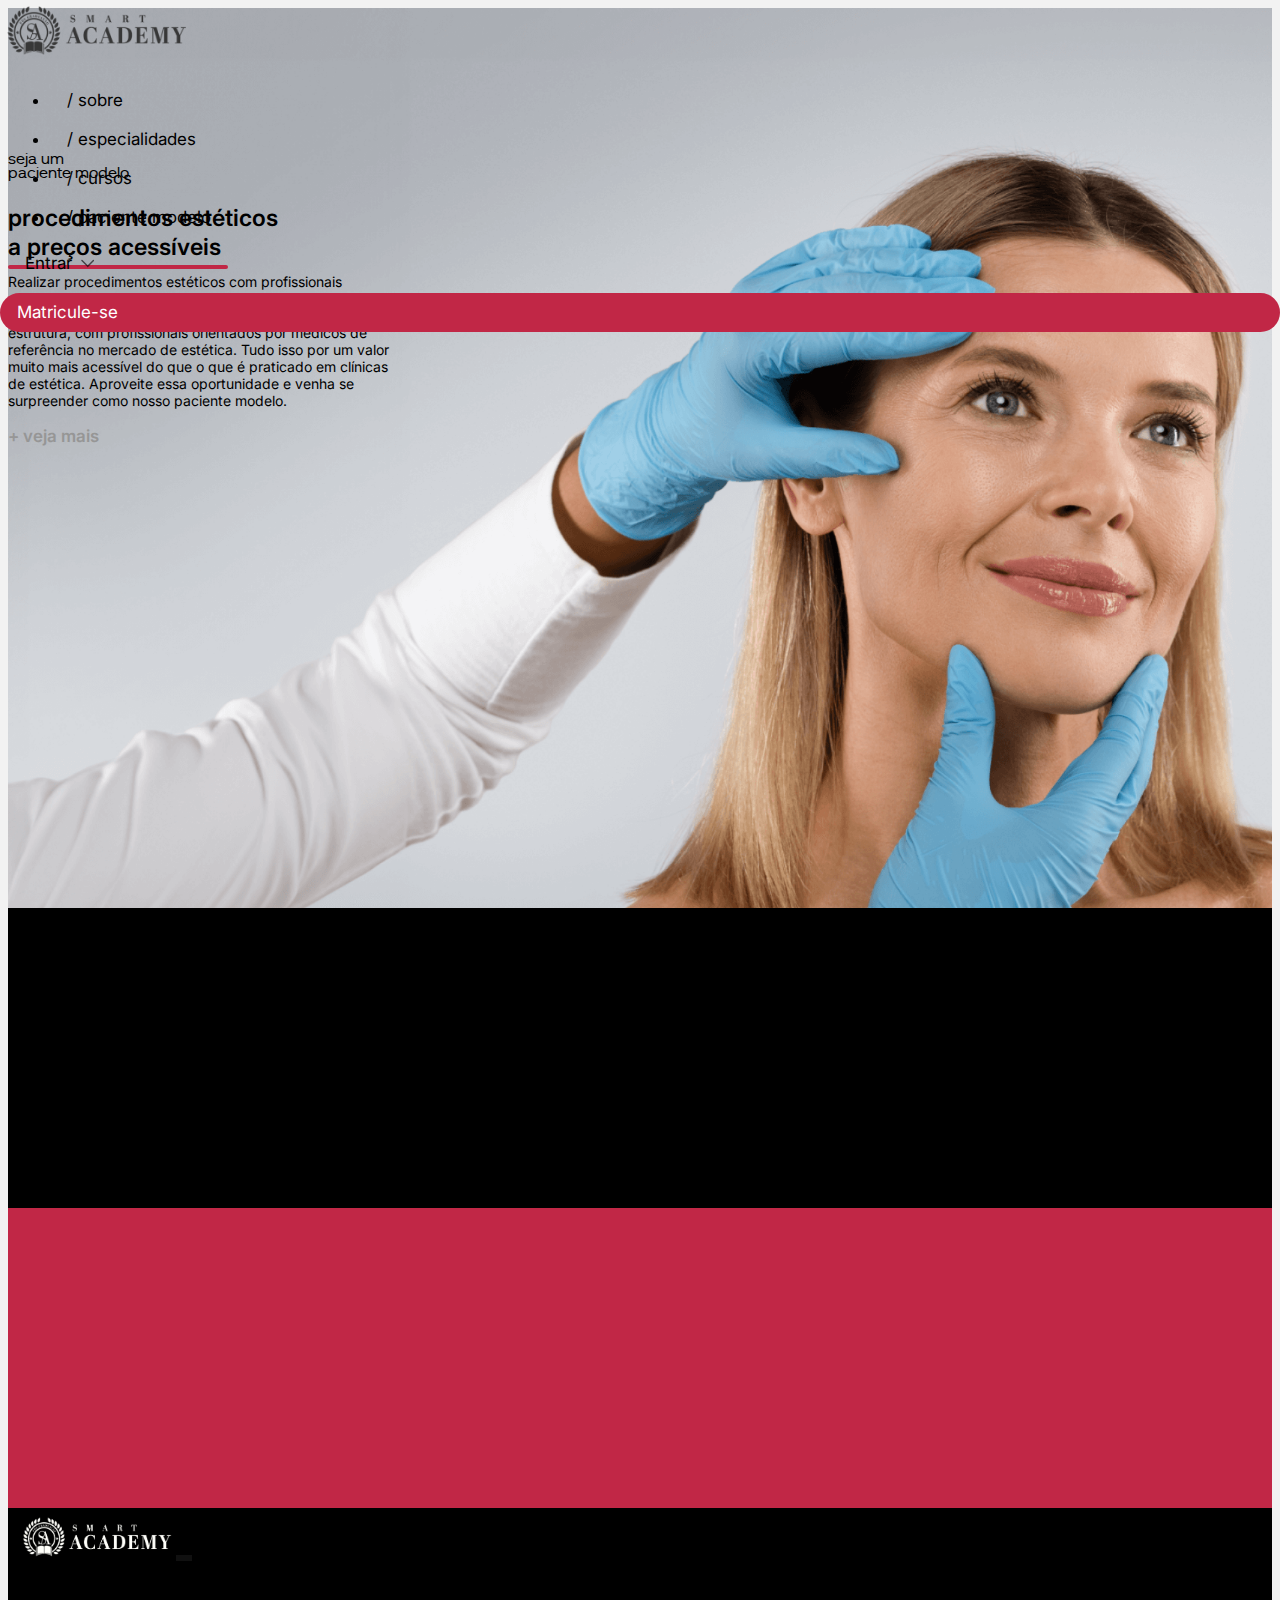
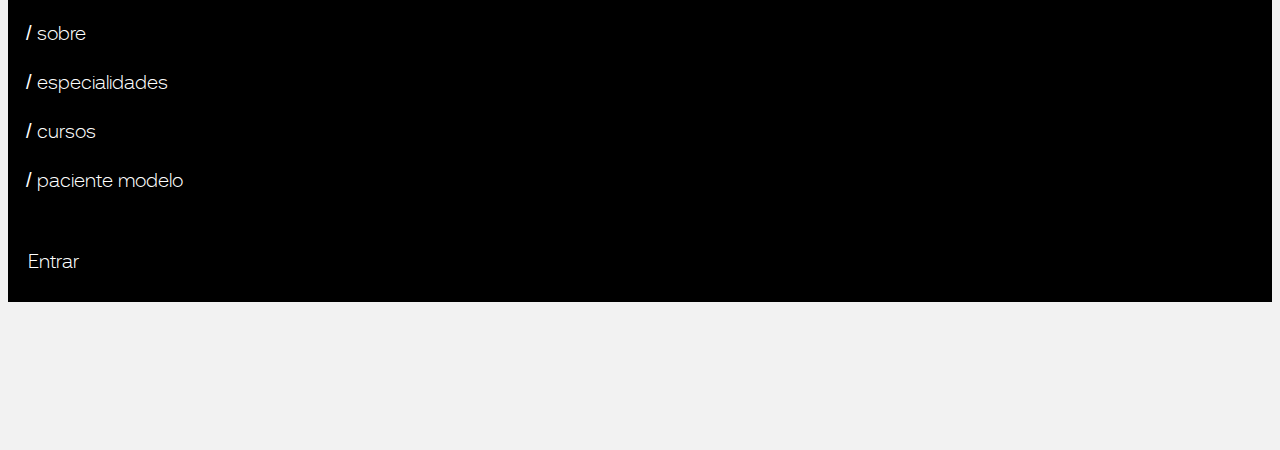
<file: landing.html>
<!DOCTYPE html>
<html lang="pt-BR">
<head>
  <meta charset="UTF-8">
  <meta name="viewport" content="width=device-width, initial-scale=1.0">
  <title>SmartAcademy</title>
  
  <!--jQuery-->
  <script src="https://ajax.googleapis.com/ajax/libs/jquery/3.6.0/jquery.min.js"></script>
  
  <!--Bootstrap-->
  <link href="https://cdn.jsdelivr.net/npm/bootstrap@5.0.2/dist/css/bootstrap.min.css" rel="stylesheet" integrity="sha384-EVSTQN3/azprG1Anm3QDgpJLIm9Nao0Yz1ztcQTwFspd3yD65VohhpuuCOmLASjC" crossorigin="anonymous">
  <script src="https://cdn.jsdelivr.net/npm/bootstrap@5.0.2/dist/js/bootstrap.bundle.min.js" integrity="sha384-MrcW6ZMFYlzcLA8Nl+NtUVF0sA7MsXsP1UyJoMp4YLEuNSfAP+JcXn/tWtIaxVXM" crossorigin="anonymous"></script>
  
  <!--Fonts-->
  <link rel="preconnect" href="https://fonts.googleapis.com">
  <link rel="preconnect" href="https://fonts.gstatic.com" crossorigin>
  <link href="https://fonts.googleapis.com/css2?family=Inter:wght@300;400;500;600;700&display=swap" rel="stylesheet">

  <!--Custom-->
  <link rel="stylesheet" href="css/base.css">
  <link rel="stylesheet" href="fonts/fonts.css">
  <script src="js/global.js"></script>

</head>
<body class="landing-theme">


<section class="main-cover" id="slide-4-bg">

<div class="container px-0" id="hero-landing">
    <div class="row">
        <div class="col-md-10 d-flex flex-column justify-content-start align-items-start p-5">
            <div class="display-1 display-cs text-dark mt-5">seja um<br>paciente modelo</div>
            <p class="py-4 d-flex justify-content-center align-items-center" style="color:#000000;font-weight: 600;gap:5px;font-size:1.45rem;line-height: 1.8rem;">
                procedimentos estéticos <br/>a preços acessíveis
            </p>
            <div style="margin-top:-20px;margin-bottom:-10px;width: 220px; height: 4.2px; background: #C12746;border-radius:5px;display: block;">&nbsp;</div>
            <p class="text-dark mt-5" style="max-width: 400px;font-family:'Inter';font-size:14px;">
                Realizar procedimentos estéticos com profissionais orientados por um corpo docente capacitado e profissional é a proposta da Smart Academy. Aqui você encontra a melhor estrutura, com profissionais orientados por médicos de referência no mercado de estética. Tudo isso por um valor muito mais acessível do que o que é praticado em clínicas de estética. Aproveite essa oportunidade e venha se surpreender como nosso paciente modelo.
            </p>
            <p style="color:#969696;font-size:17px;font-weight: 600;" class="pb-4">+ veja mais</p>
        </div>
    </div>
</div>

</section>


<section class="p-5" style="background: #000;min-height: 300px;"></section>

<section class="p-5" style="background: #C12746;min-height: 300px;"></section>




<!--Desktop Navigation Menu -->
<header id="header-wrap">
    <nav id="desktop-menu" class="navbar" aria-label="Desktop Menu">

        <div class="container">
            <div class="d-flex justify-content-center align-items-center">
                <!--Logo-->
                <a href="/" id="logo-theme"><img src="images/logo-v2.png" class="logo"></a>
                <!--Links-->
                <ul class="navbar-nav d-none d-lg-flex flex-row">
                    <li id="menu-sobre"><a href="#link-sobre">/ sobre</a></li>
                    <li id="menu-especialidades"><a href="#link-especialidades">/ especialidades</a></li>
                    <li id="menu-cursos" class="nav-item dropdown">
                        <a class="v2-link dropdown-toggle" href="#" id="navbarDropdown" role="button" data-bs-toggle="dropdown" aria-expanded="false">
                            / cursos
                        </a>
                        <ul id="dropCursos" class="dropdown-menu dropdown-caret position-absolute" aria-labelledby="navbarDropdown">
                            <li style="margin-top:5px;"><span>pós-graduação</span></li>
                            <li><a class="dropdown-item" href="/">/ harmonização</a></li>
                            <li><a class="dropdown-item" href="/">/ saúde estética</a></li>
                            <li style="margin-top:15px;"><span>curso livre</span></li>
                            <li><a class="dropdown-item" href="/">/ HOF com Gabriel Magalhães</a></li>
                        </ul>
                    </li>
                    <li class="d-none d-xl-flex"><a href="/paciente-modelo.html">/ paciente modelo</a></li>
                </ul>
            </div>
            <div class="d-flex justify-content-center align-items-center position-relative flex-row-reverse flex-lg-row">
                <div class="d-none d-lg-inline-block">
                    <a id="flipButton" class="dropdown-toggle caret-off lang-link ms-0" href="#" role="button" data-bs-toggle="dropdown" aria-expanded="false">
                        <span class="d-none d-lg-inline-block current-lang">
                            Entrar
                        </span>
                        <svg id="flipSVG" width="24" height="14" viewBox="0 0 24 14" fill="none" xmlns="http://www.w3.org/2000/svg" class="d-none d-lg-inline-block" style="margin-left:5px;">
                            <path d="M22.0964 2.26436L12.0118 12.5109L1.74743 2.24659" stroke="#fff" stroke-width="2.62869" stroke-linecap="round" stroke-linejoin="round"/>
                        </svg>
                    </a>
                    <ul class="dropdown-menu dropdown-menu-end dropdown-menu-lg-start drop-i18n position-absolute dropdown-caret" style="border-radius:7px;">
                        <li>
                            <a class="dropdown-item dropdown-lang" href="/login-aluno.html">
                                <img src="images/dropdown-icon-1.png">
                                Área do aluno
                            </a>
                        </li>
                        <li><hr class="dropdown-divider" style="max-width: 80%;margin:5px auto;opacity:.15;"></li>
                        <li>
                            <a class="dropdown-item dropdown-lang" href="/login-professor.html">
                                <img src="images/dropdown-icon-2.png">
                                Área do professor
                            </a>
                        </li>
                    </ul>
                </div>
                <!--Toggle-->
                <button class="navbar-toggler d-flex d-lg-none" type="button" data-bs-toggle="offcanvas" data-bs-target="#mobileMenu" aria-label="Toggle navigation"><span class="navbar-toggler-icon"></span></button>
                <a href="/matricule-se.html" class="btn-menu-primary">Matricule-se</a>
            </div>
        </div>
    </nav>
</header>


<!--Mobile Navigation Menu-->
<aside id="mobile-menu">
    <div class="offcanvas offcanvas-top" tabindex="-1" id="mobileMenu" aria-labelledby="mobileMenuLabel">
        <div class="offcanvas-header">
            <img src="images/logo-v1.png" class="logo">
            <button type="button" class="btn-close text-reset" data-bs-dismiss="offcanvas" aria-label="Close"></button>
        </div>
        <div class="offcanvas-body offcanvas-scrollbar">
            <nav id="mobile-navigation" aria-label="Mobile Navigation">
                <a href="#link-sobre"><span>/ sobre</span></a>
                <a href="#link-especialidades"><span>/ especialidades</span></a>
                <a href="#link-cursos"><span>/ cursos</span></a>
                <a href="/paciente-modelo.html"><span>/ paciente modelo</span></a>
            </nav>

        </div>
        <div class="offcanvas-footer" style="margin-bottom:140px;">

            <div class="position-relative">
                <a id="flipButtonMobile" class="dropdown-toggle caret-off lang-link" href="#" role="button" data-bs-toggle="dropdown" aria-expanded="false">
                     Entrar
                    <svg id="flipSVGMobile" width="24" height="14" viewBox="0 0 24 14" fill="none" xmlns="http://www.w3.org/2000/svg" class="d-inline-block" style="margin-left:5px;">
                        <path d="M22.0964 2.26436L12.0118 12.5109L1.74743 2.24659" stroke="#fff" stroke-width="2.62869" stroke-linecap="round" stroke-linejoin="round"/>
                    </svg>
                </a>
                <ul class="dropdown-menu dropdown-menu-end dropdown-menu-lg-start drop-i18n dropdown-caret position-absolute" style="border-radius:7px;">
                    <li>
                        <a class="dropdown-item dropdown-lang" href="/login-aluno.html">
                            <img src="images/dropdown-icon-1.png">
                            Área do aluno
                        </a>
                    </li>
                    <li><hr class="dropdown-divider" style="max-width: 80%;margin:7px auto;opacity:.15;"></li>
                    <li>
                        <a class="dropdown-item dropdown-lang" href="/login-professor.html">
                            <img src="images/dropdown-icon-2.png">
                            Área do professor
                        </a>
                    </li>
                </ul>
            </div>
            
        </div>
    </div>
</aside>



</body>
</html>
</file>
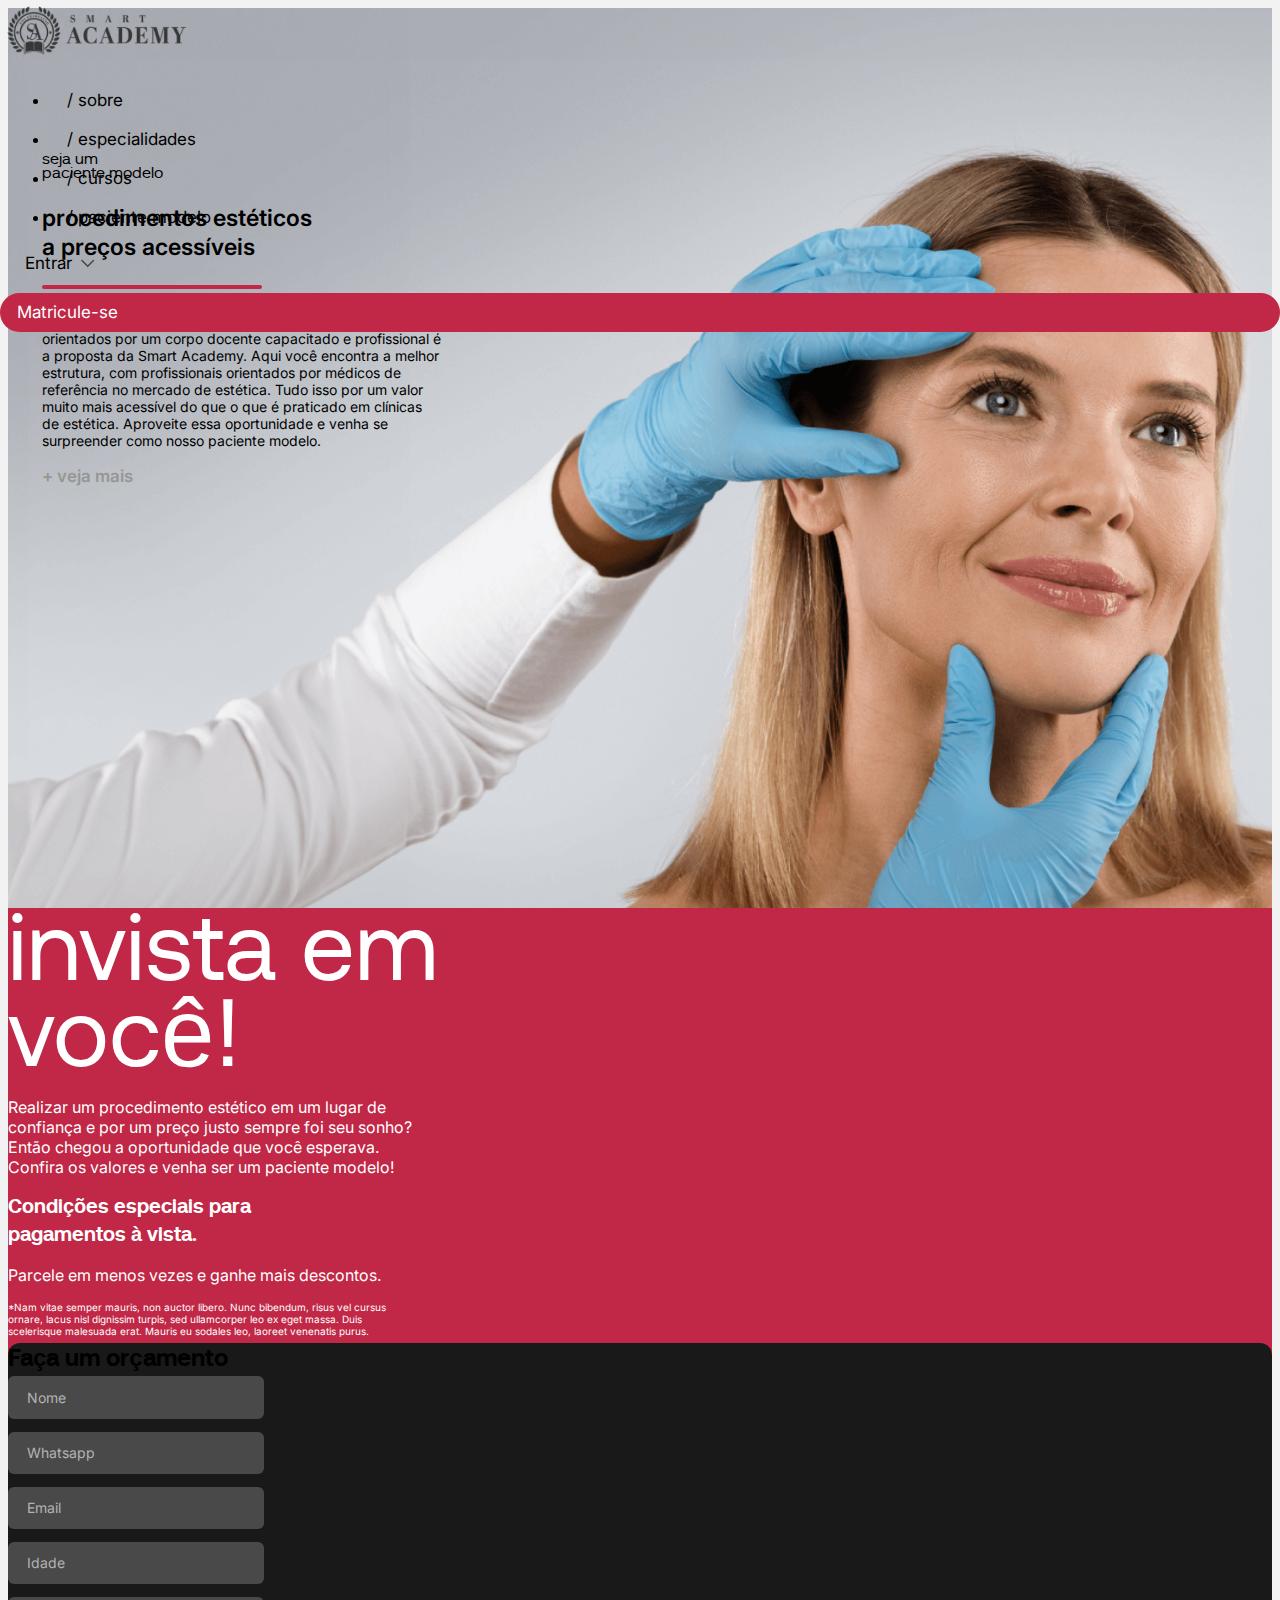
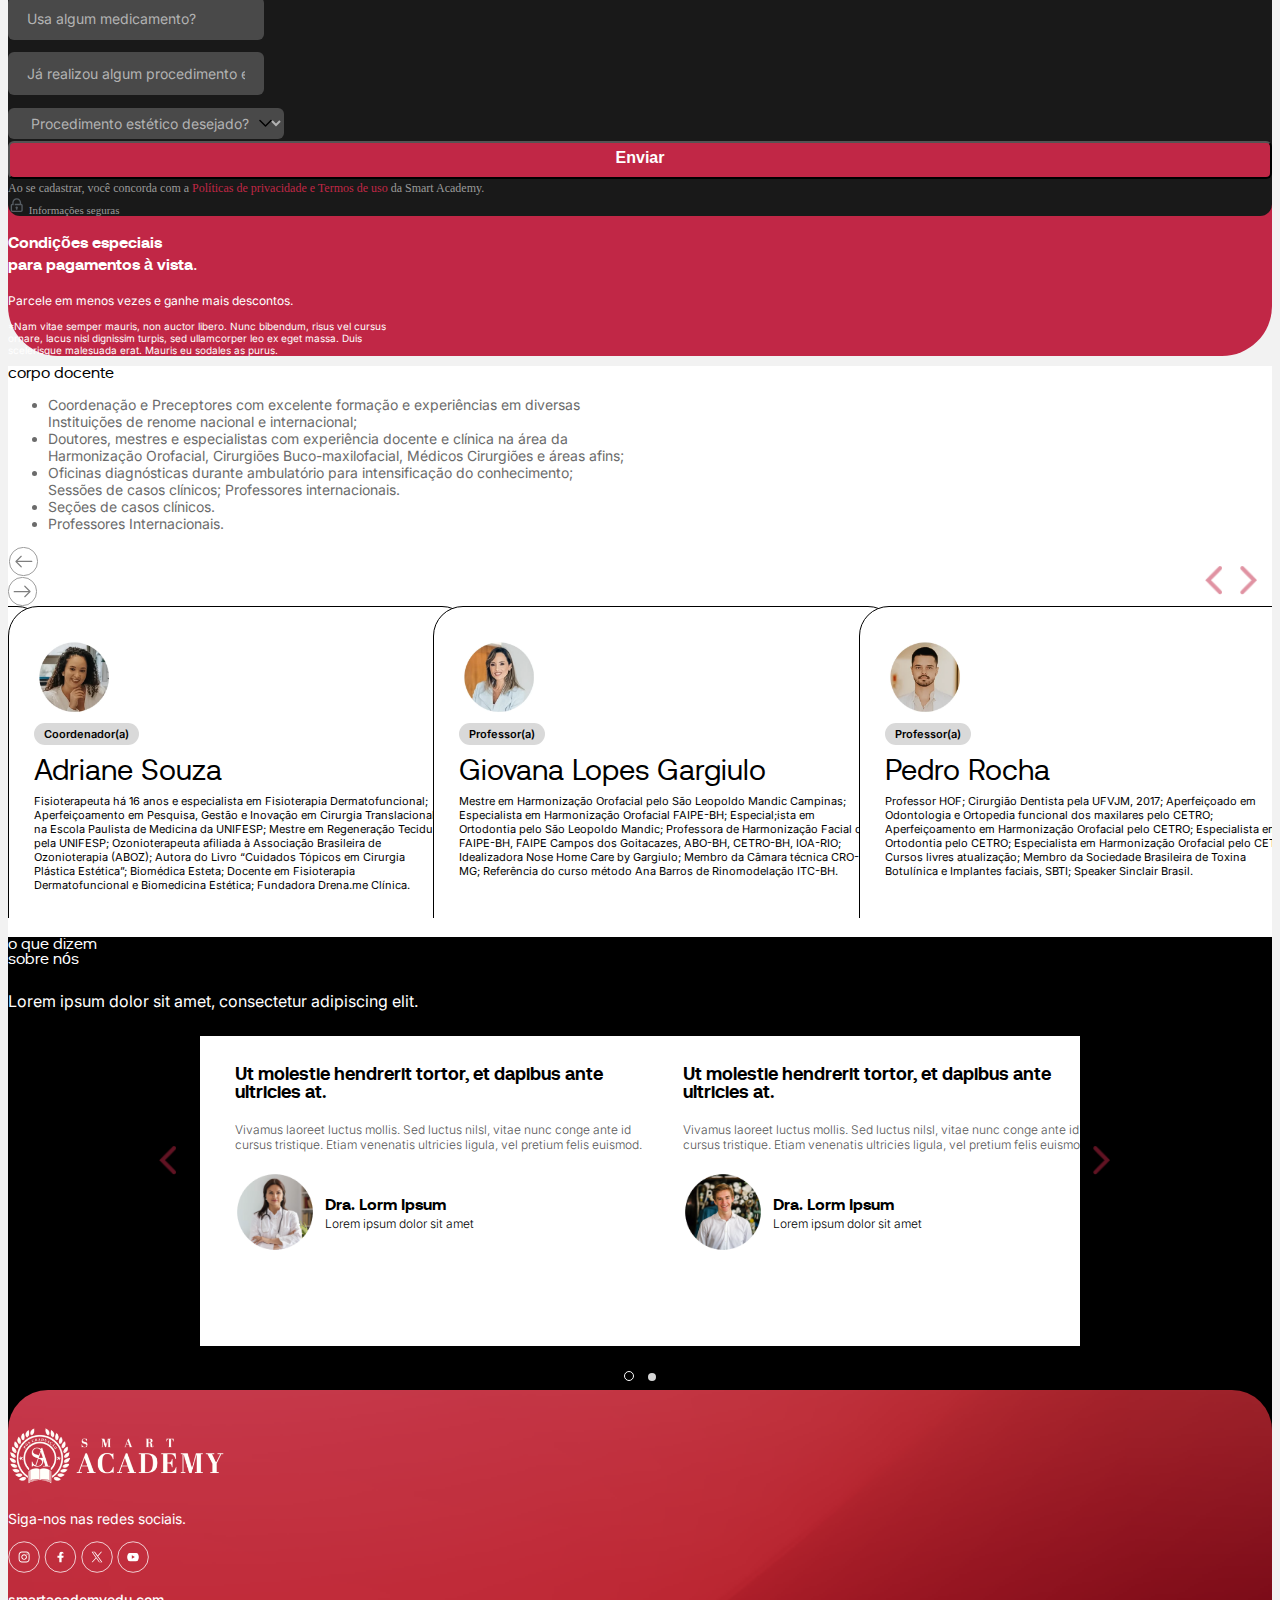
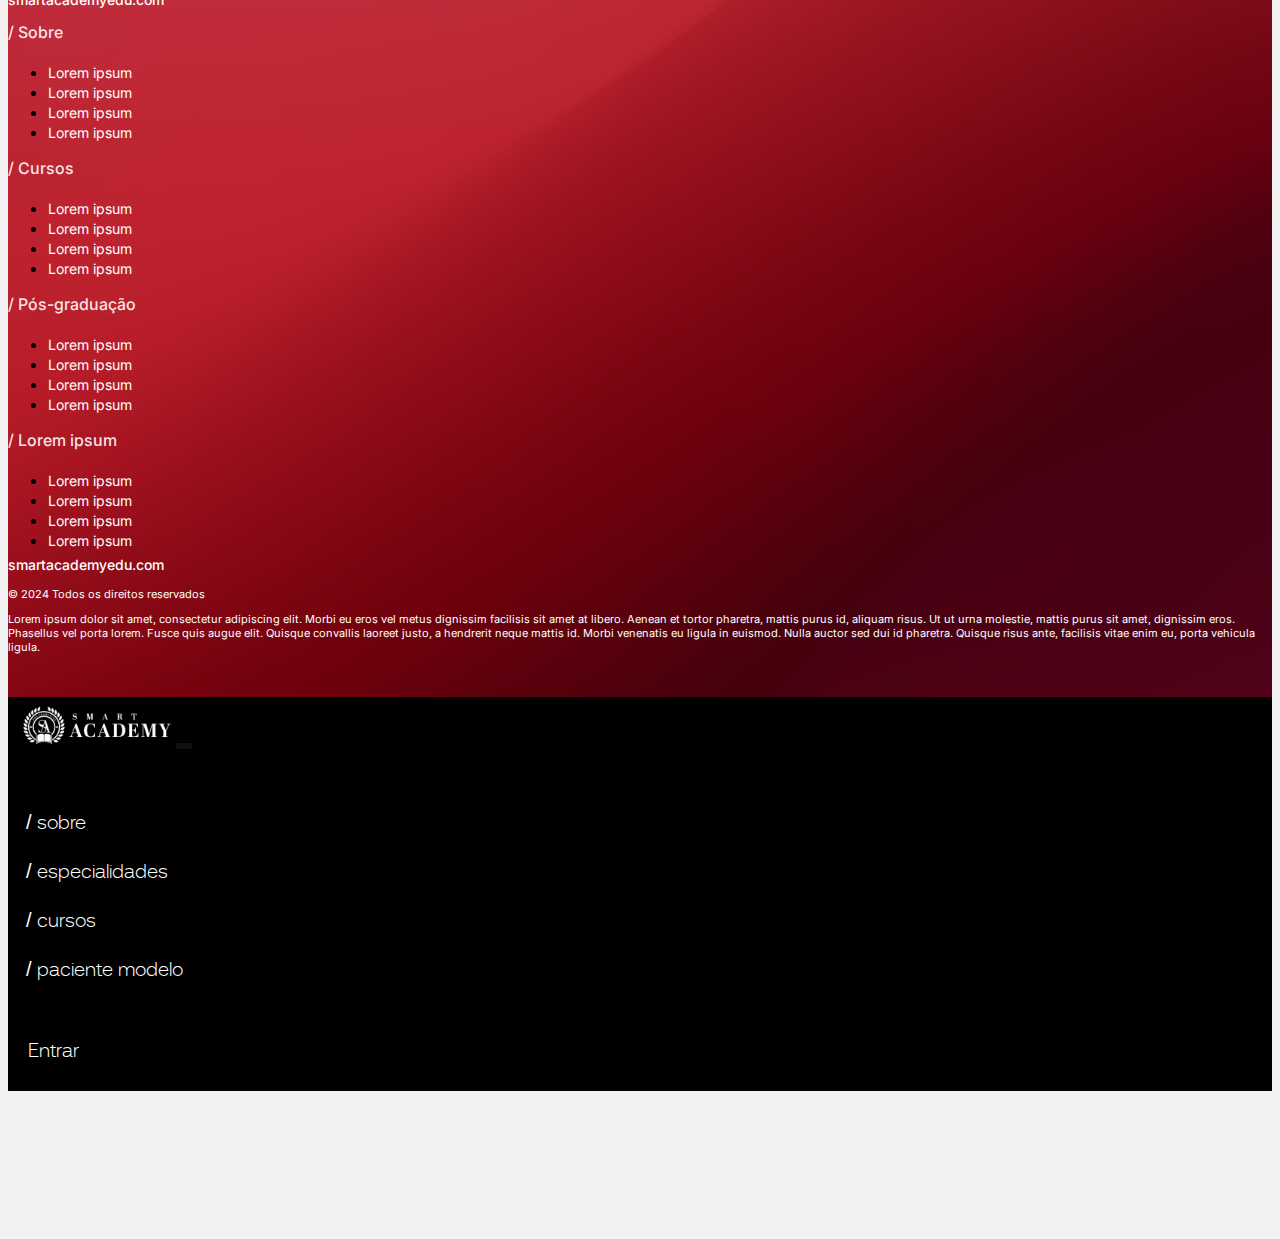
<file: paciente-modelo.html>
<!DOCTYPE html>
<html lang="pt-BR">
<head>
  <meta charset="UTF-8">
  <meta name="viewport" content="width=device-width, initial-scale=1.0">
  <title>SmartAcademy</title>
  
  <!--jQuery-->
  <script src="https://ajax.googleapis.com/ajax/libs/jquery/3.6.0/jquery.min.js"></script>
  
  <!--Bootstrap-->
  <link href="https://cdn.jsdelivr.net/npm/bootstrap@5.0.2/dist/css/bootstrap.min.css" rel="stylesheet" integrity="sha384-EVSTQN3/azprG1Anm3QDgpJLIm9Nao0Yz1ztcQTwFspd3yD65VohhpuuCOmLASjC" crossorigin="anonymous">
  <script src="https://cdn.jsdelivr.net/npm/bootstrap@5.0.2/dist/js/bootstrap.bundle.min.js" integrity="sha384-MrcW6ZMFYlzcLA8Nl+NtUVF0sA7MsXsP1UyJoMp4YLEuNSfAP+JcXn/tWtIaxVXM" crossorigin="anonymous"></script>
  
  <!--Fonts-->
  <link rel="preconnect" href="https://fonts.googleapis.com">
  <link rel="preconnect" href="https://fonts.gstatic.com" crossorigin>
  <link href="https://fonts.googleapis.com/css2?family=Inter:wght@300;400;500;600;700&display=swap" rel="stylesheet">

  <!-- Swiper JS -->
  <link rel="stylesheet" href="https://cdn.jsdelivr.net/npm/swiper@11/swiper-bundle.min.css" />
  <script src="https://cdn.jsdelivr.net/npm/swiper@11/swiper-bundle.min.js"></script>

  <!-- Carrousel -->
  <link type="text/css" rel="stylesheet" href="https://cdnjs.cloudflare.com/ajax/libs/OwlCarousel2/2.3.4/assets/owl.carousel.min.css" />
  <link type="text/css" rel="stylesheet" href="https://cdnjs.cloudflare.com/ajax/libs/OwlCarousel2/2.3.4/assets/owl.theme.default.min.css" />
  <script src="https://cdnjs.cloudflare.com/ajax/libs/OwlCarousel2/2.3.4/owl.carousel.min.js"></script>

   <!--Custom-->
   <link rel="stylesheet" href="css/base.css">
   <link rel="stylesheet" href="fonts/fonts.css">
   <script src="js/global.js"></script>
   <script src="js/carousel.js"></script>
   
</head>
<body class="landing-theme">


<section class="main-cover" id="slide-4-bg">

<div class="container px-0" id="hero-landing">
    <div class="row">
        <div class="col-md-10 d-flex flex-column justify-content-start align-items-start px-cs p-5 py-5">
            <div class="display-1 display-cs text-dark">seja um<br>paciente modelo</div>
            <p class="py-2 pb-0 py-md-3 pb-md-0 d-flex justify-content-center align-items-center procedimentos">
                procedimentos estéticos <br/>a preços acessíveis
            </p>
            <div class="hr-dash">&nbsp;</div>
            <p class="text-dark description">
                Realizar procedimentos estéticos com profissionais orientados por um corpo docente capacitado e profissional é a proposta da Smart Academy. Aqui você encontra a melhor estrutura, com profissionais orientados por médicos de referência no mercado de estética. <span>Tudo isso por um valor muito mais acessível do que o que é praticado em clínicas de estética. Aproveite essa oportunidade e venha se surpreender como nosso paciente modelo.</span>
            </p>
            <p class="read-more not pb-0 pb-md-4" onclick="$('html, body').animate({scrollTop: $('.cover-invista').offset().top}, 'slow');">+ veja mais</p>
        </div>
    </div>
</div>

</section>



<section class="cover-invista py-5">
    <div class="container py-md-5">
        <div class="row">
            <div class="col-md-6 d-flex flex-column align-items-start px-4">
                <div class="display-1 display-cs">invista em<br>você!</div>
                <p class="texto mb-5">Realizar um procedimento estético em um lugar de confiança e por um preço justo sempre foi seu sonho? Então chegou a oportunidade que você esperava. Confira os valores e venha ser um paciente modelo!</p>
                <p class="d-none d-md-block texto mb-3 mt-4"><b>Condições especiais para <br/> pagamentos à vista.</b></p>
                <p class="d-none d-md-block texto mb-5">Parcele em menos vezes e ganhe mais descontos.</p>
                <p class="d-none d-md-block texto fs-10 mt-4 mb-5">*Nam vitae semper mauris, non auctor libero. Nunc bibendum, risus vel cursus ornare, lacus nisl dignissim turpis, sed ullamcorper leo ex eget massa. Duis scelerisque malesuada erat. Mauris eu sodales leo, laoreet venenatis purus.</p>
            </div>
            <div class="col-md-5 px-3">

                <div class="box-form p-4">

                    <form id="form-validation" name="form-validation" method="post">
                        <div class="container p-0">
                            <div class="row">
                                <div class="col-12 text-white mb-3 text-center"><span class="box-title">Faça um orçamento</span></div>
                                <div class="col-12">
                                    <input type="text" class="form-control input-custom" id="nome" name="nome" placeholder="Nome">
                                    <div class="_error">Digite um nome</div>
                                </div>
                                <div class="col-12 mt-cs">
                                    <input type="text" class="form-control input-custom" id="whatsapp" name="whatsapp" placeholder="Whatsapp">
                                    <div class="_error">Digite um Whatsapp</div>
                                </div>
                                <div class="col-12 mt-cs">
                                    <input type="email" class="form-control input-custom" id="email" name="email" placeholder="Email">
                                    <div class="_error">Digite um e-mail</div>
                                </div>
                                <div class="col-12 mt-cs">
                                    <input type="text" class="form-control" id="idade" placeholder="Idade">
                                </div>
                                <div class="col-12 mt-cs">
                                    <input type="text" class="form-control" id="lp-medicamento" placeholder="Usa algum medicamento?">
                                </div>
                                <div class="col-12 mt-cs">
                                    <input type="text" class="form-control" id="lp-procedimento" placeholder="Já realizou algum procedimento estético antes?">
                                </div>
                                <div class="col-12 mt-cs">
                                    <select class="form-select custom-select" id="graduacao">
                                        <option selected>Procedimento estético desejado?</option>
                                        <option value="1">One</option>
                                        <option value="2">Two</option>
                                        <option value="3">Three</option>
                                    </select>
                                </div>
                                <div class="col-12 mt-3">
                                    <input type="submit" class="btn btn-cs" value="Enviar">
                                </div>
                                <div class="col-12 d-flex flex-column justify-content-center align-items-center mt-3">
                                        <div class="text-center mb-3 tos" style="font-size:12px;color:#9b9b9b;margin-top:2px;">Ao se cadastrar, você concorda com a <a href="./">Políticas de privacidade e Termos de uso</a> da Smart Academy.</div>
                                        <div class="text-center w-75 mb-2 d-flex align-items-center justify-content-center gap-1" style="font-size:11px;color:#9b9b9b;">
                                            <svg width="18" height="18" viewBox="0 0 24 24" fill="none" xmlns="http://www.w3.org/2000/svg">
                                                <path d="M17.5024 10.416V8.80305C17.5024 5.5594 14.8634 2.92041 11.6197 2.92041C8.37609 2.92041 5.7371 5.5594 5.7371 8.80305V10.416C4.66753 10.5072 3.59796 11.5069 3.59796 12.7241V19.1415C3.59796 20.4193 4.61619 21.4596 5.89397 21.4596H17.3031C18.5809 21.4596 19.6415 20.4193 19.6415 19.1415V12.7241C19.6415 11.5066 18.5719 10.5076 17.5024 10.416ZM17.8589 19.1415C17.8589 19.4314 17.5929 19.677 17.3031 19.677H5.89433C5.60412 19.677 5.38058 19.431 5.38058 19.1415V12.7241C5.38058 12.4342 5.60447 12.19 5.89397 12.19H7.51972V8.80305C7.51972 6.54233 9.35867 4.70303 11.6197 4.70303C13.8808 4.70303 15.7198 6.54233 15.7198 8.80305V10.4074H8.94581V12.19H17.3031C17.5929 12.19 17.8589 12.4342 17.8589 12.7241V19.1415ZM11.6197 13.9719C10.0927 13.9719 9.38077 16.002 10.7284 16.8904C10.7373 16.8968 10.7452 16.9043 10.7541 16.9104V18.2509H12.4854V16.9104C12.4943 16.9043 12.5021 16.8968 12.511 16.8904C13.8587 16.0013 13.1467 13.9719 11.6197 13.9719Z" fill="#565D64"/>
                                            </svg>  
                                            Informações seguras
                                        </div>
                                </div>
                            </div>
                        </div>
                    </form>

                    </div>

            </div>
            <div class="col-md-6 d-flex d-md-none flex-column align-items-start px-4">
                <p class="texto mb-2 mt-4 pt-2"><span class="valor" style="font-size:16px;"><b style="font-size:16px;">Condições especiais <br>para pagamentos à vista</b>.</span></p>
                <p class="texto mb-4" style="font-size:12px;">Parcele em menos vezes e ganhe mais descontos.</p>
                <p class="texto fs-10 mt-0 mb-3">*Nam vitae semper mauris, non auctor libero. Nunc bibendum, risus vel cursus ornare, lacus nisl dignissim turpis, sed ullamcorper leo ex eget massa. Duis scelerisque malesuada erat. Mauris eu sodales as purus.</p>
            </div>
        </div>
    </div>
</section>


<section class="cover-corpo-docente py-5">
    <div class="container py-md-4">
        <div class="row">
            <div class="col-12 px-4">
                <div class="display-4 display-cs text-center text-md-start">corpo docente</div>
            </div>
            <div class="col-md-6 px-4">
                <ul class="m-0 p-3 texto">
                    <li>Coordenação e Preceptores com excelente formação e experiências em diversas Instituições de renome nacional e internacional;</li>
                    <li>Doutores, mestres e especialistas com experiência docente e clínica na área da Harmonização Orofacial, Cirurgiões Buco-maxilofacial, Médicos Cirurgiões e áreas afins;</li>
                    <li>Oficinas diagnósticas durante ambulatório para intensificação do conhecimento; Sessões de casos clínicos; Professores internacionais.</li>
                    <li>Seções de casos clínicos.</li>
                    <li>Professores Internacionais.</li>
                </ul>
            </div>
            <div class="col-md-6 px-4 d-flex justify-content-end align-items-end gap-1">
                <div class="arrow-cs arrow-cs-left" onclick="$('#slider-docente').trigger('prev.owl.carousel');"></div>
                <div class="arrow-cs arrow-cs-right" onclick="$('#slider-docente').trigger('next.owl.carousel');"></div>
            </div>
        </div>
    </div>
    <div class="wrap-slider-docente mb-md-4">
        <div class="container">
            <div class="row">
                <div class="col-12 height-cs">
        
                    <!--Container para Fluid Right-->
                      <div class="container-cs-fluid-right container-cs-md-fluid-right-remove">

                            <!--Inicio do carousel-->
                            <div id="slider-docente" class="owl-carousel owl-theme">
                                <div class="item">
                                    <div class="card-cs">
                                        <img class="avatar" src="./images/avatar-docente-1.png">
                                        <div class="tags"><span>Coordenador(a)</span></div>
                                        <div class="titulo">Adriane Souza</div>
                                        <div class="texto">Fisioterapeuta há 16 anos e especialista em Fisioterapia Dermatofuncional; Aperfeiçoamento em Pesquisa, Gestão e Inovação em Cirurgia Translacional na Escola Paulista de Medicina da UNIFESP; Mestre em Regeneração Tecidual pela UNIFESP; Ozonioterapeuta afiliada à Associação Brasileira de Ozonioterapia (ABOZ); Autora do Livro “Cuidados Tópicos em Cirurgia Plástica Estética”; Biomédica Esteta; Docente em Fisioterapia Dermatofuncional e Biomedicina Estética; Fundadora Drena.me Clínica.</div>
                                    </div>
                                </div>
                                <div class="item">
                                    <div class="card-cs">
                                        <img class="avatar" src="./images/avatar-docente-2.png">
                                        <div class="tags"><span>Professor(a)</span></div>
                                        <div class="titulo">Giovana Lopes Gargiulo</div>
                                        <div class="texto">Mestre em Harmonização Orofacial pelo São Leopoldo Mandic Campinas; Especialista em Harmonização Orofacial FAIPE-BH; Especial;ista em Ortodontia pelo São Leopoldo Mandic; Professora de Harmonização Facial da FAIPE-BH, FAIPE Campos dos Goitacazes, ABO-BH, CETRO-BH, IOA-RIO; Idealizadora Nose Home Care by Gargiulo; Membro da Câmara técnica CRO-MG; Referência do curso método Ana Barros de Rinomodelação ITC-BH.</div>
                                    </div>
                                </div>
                                <div class="item">
                                    <div class="card-cs">
                                        <img class="avatar" src="./images/avatar-docente-3.png">
                                        <div class="tags"><span>Professor(a)</span></div>
                                        <div class="titulo">Pedro Rocha</div>
                                        <div class="texto">Professor HOF; Cirurgião Dentista pela UFVJM, 2017; Aperfeiçoado em Odontologia e Ortopedia funcional dos maxilares pelo CETRO; Aperfeiçoamento em Harmonização Orofacial pelo CETRO; Especialista em Ortodontia pelo CETRO; Especialista em Harmonização Orofacial pelo CETRO; Cursos livres atualização; Membro da Sociedade Brasileira de Toxina Botulínica e Implantes faciais, SBTI; Speaker Sinclair Brasil.</div>
                                    </div>
                                </div>
                            </div>
                            <!--Fim do carousel-->

                      </div>
                      <!--Fim container fluid right-->

                </div>
            </div>
        </div>
    </div>
</section>


<section class="cover-dizem-sobre-nos py-5">
    <div class="container py-md-4">
        <div class="row">
            <div class="col-12 px-4 d-flex flex-column justify-content-center align-items-center">
                <div class="display-3 display-cs text-center">o que dizem <br/>sobre nós</div>
                <p class="texto text-center">
                    Lorem ipsum dolor sit amet, consectetur adipiscing elit.
                </p>
            </div>
        </div>
    </div>
    <div class="wrap-slider-testimonial mb-5">
        <div class="container">
            <div class="row px-md-cs">
                <div class="col-12 height-cs">
        
                    <!--Container para Fluid Right-->
                      <div class="container-cs-fluid-right container-cs-md-fluid-right-remove">

                        <!--Inicio do carousel-->
                            <div id="slider-testimonial" class="owl-carousel owl-theme">
                                <div class="item">
                                        <div class="card-cs">
                                            <div class="titulo">Ut molestie hendrerit tortor, et dapibus ante ultricies at.</div>
                                            <div class="texto">Vivamus laoreet luctus mollis. Sed luctus nilsl, vitae nunc conge ante id cursus tristique. Etiam venenatis ultricies ligula, vel pretium felis euismod.</div>
                                            <div class="box-author">
                                                <img class="avatar" src="./images/avatar-medica.png">
                                                <p class="author">
                                                    <span>Dra. Lorm Ipsum </span>
                                                    <span>Lorem ipsum dolor sit amet</span>
                                                </p>
                                            </div>
                                        </div>
                                </div>
                                <div class="item">
                                        <div class="card-cs">
                                            <div class="titulo">Ut molestie hendrerit tortor, et dapibus ante ultricies at.</div>
                                            <div class="texto">Vivamus laoreet luctus mollis. Sed luctus nilsl, vitae nunc conge ante id cursus tristique. Etiam venenatis ultricies ligula, vel pretium felis euismod.</div>
                                            <div class="box-author">
                                                <img class="avatar" src="./images/avatar-medico.png">
                                                <p class="author">
                                                    <span>Dra. Lorm Ipsum </span>
                                                    <span>Lorem ipsum dolor sit amet</span>
                                                </p>
                                            </div>
                                        </div>
                                </div>
                                <div class="item">
                                    <div class="card-cs">
                                        <div class="titulo">Ut molestie hendrerit tortor, et dapibus ante ultricies at.</div>
                                        <div class="texto">Vivamus laoreet luctus mollis. Sed luctus nilsl, vitae nunc conge ante id cursus tristique. Etiam venenatis ultricies ligula, vel pretium felis euismod.</div>
                                        <div class="box-author">
                                            <img class="avatar" src="./images/avatar-medica.png">
                                            <p class="author">
                                                <span>Dra. Lorem Ipsum </span>
                                                <span>Lorem ipsum dolor sit amet</span>
                                            </p>
                                        </div>
                                    </div>
                                </div>
                                <div class="item">
                                        <div class="card-cs">
                                            <div class="titulo">Ut molestie hendrerit tortor, et dapibus ante ultricies at.</div>
                                            <div class="texto">Vivamus laoreet luctus mollis. Sed luctus nilsl, vitae nunc conge ante id cursus tristique. Etiam venenatis ultricies ligula, vel pretium felis euismod.</div>
                                            <div class="box-author">
                                                <img class="avatar" src="./images/avatar-medico.png">
                                                <p class="author">
                                                    <span>Dra. Lorem Ipsum </span>
                                                    <span>Lorem ipsum dolor sit amet</span>
                                                </p>
                                            </div>
                                        </div>
                                </div>
                            </div>
                        <!--Fom carousel-->

                      </div>
                      <!--Fim container fluid right-->

                </div>
            </div>
        </div>
    </div>
</section>



<footer class="footer-cs">
    <div class="container px-4">
        <div class="row">
            <div class="col-md-4 col-lg-5">
                <div class="row">
                    <div class="col-md-12 col-lg-8 mb-md-0 mb-4">
                        <div style="margin-bottom:20px;">
                            <img src="./images/logo-footer.png" class="logo-footer mb-3">
                        </div>
                        <p>Siga-nos nas redes sociais.</p>
                        <div class="d-flex gap-2 mb-3">
                            <svg width="40" height="40" viewBox="0 0 40 40" fill="none" xmlns="http://www.w3.org/2000/svg">
                                <rect x="1" y="0.968811" width="38.1838" height="38.1838" rx="19.0919" stroke="white" stroke-width="0.957689"/>
                                <path d="M20.1574 16.5364C18.2066 16.5364 16.6331 18.11 16.6331 20.0608C16.6331 22.0116 18.2066 23.5851 20.1574 23.5851C22.1082 23.5851 23.6817 22.0116 23.6817 20.0608C23.6817 18.11 22.1082 16.5364 20.1574 16.5364ZM20.1574 22.3521C18.8967 22.3521 17.8661 21.3245 17.8661 20.0608C17.8661 18.797 18.8937 17.7695 20.1574 17.7695C21.4211 17.7695 22.4487 18.797 22.4487 20.0608C22.4487 21.3245 21.4181 22.3521 20.1574 22.3521ZM24.648 16.3923C24.648 16.8493 24.2799 17.2143 23.8259 17.2143C23.3689 17.2143 23.0039 16.8462 23.0039 16.3923C23.0039 15.9383 23.3719 15.5702 23.8259 15.5702C24.2799 15.5702 24.648 15.9383 24.648 16.3923ZM26.9822 17.2266C26.93 16.1254 26.6785 15.15 25.8718 14.3464C25.0682 13.5427 24.0928 13.2912 22.9916 13.236C21.8567 13.1716 18.455 13.1716 17.3201 13.236C16.222 13.2881 15.2466 13.5397 14.4399 14.3433C13.6332 15.1469 13.3848 16.1223 13.3296 17.2235C13.2651 18.3584 13.2651 21.7601 13.3296 22.895C13.3817 23.9961 13.6332 24.9715 14.4399 25.7752C15.2466 26.5788 16.219 26.8303 17.3201 26.8855C18.455 26.95 21.8567 26.95 22.9916 26.8855C24.0928 26.8334 25.0682 26.5819 25.8718 25.7752C26.6754 24.9715 26.927 23.9961 26.9822 22.895C27.0466 21.7601 27.0466 18.3615 26.9822 17.2266ZM25.516 24.1127C25.2767 24.7139 24.8136 25.177 24.2093 25.4194C23.3045 25.7782 21.1573 25.6954 20.1574 25.6954C19.1575 25.6954 17.0073 25.7752 16.1055 25.4194C15.5043 25.1801 15.0411 24.7169 14.7988 24.1127C14.4399 23.2078 14.5227 21.0607 14.5227 20.0608C14.5227 19.0608 14.443 16.9106 14.7988 16.0088C15.0381 15.4077 15.5012 14.9445 16.1055 14.7022C17.0103 14.3433 19.1575 14.4261 20.1574 14.4261C21.1573 14.4261 23.3075 14.3464 24.2093 14.7022C24.8105 14.9414 25.2737 15.4046 25.516 16.0088C25.8749 16.9137 25.7921 19.0608 25.7921 20.0608C25.7921 21.0607 25.8749 23.2109 25.516 24.1127Z" fill="white"/>
                                </svg>
                                <svg width="41" height="40" viewBox="0 0 41 40" fill="none" xmlns="http://www.w3.org/2000/svg">
                                    <rect x="1.41553" y="0.968811" width="38.1838" height="38.1838" rx="19.0919" stroke="white" stroke-width="0.957689"/>
                                    <g clip-path="url(#clip0_811_1719)">
                                    <path d="M24.1431 20.92L24.5504 18.4323H22.0042V16.8179C22.0042 16.1373 22.3599 15.4739 23.5002 15.4739H24.6578V13.3559C24.6578 13.3559 23.6073 13.1878 22.603 13.1878C20.5061 13.1878 19.1355 14.3793 19.1355 16.5363V18.4323H16.8047V20.92H19.1355V26.934H22.0042V20.92H24.1431Z" fill="white"/>
                                    </g>
                                    <defs>
                                    <clipPath id="clip0_811_1719">
                                    <rect x="16.1489" y="13.1877" width="9.16411" height="13.7462" rx="4.58206" fill="white"/>
                                    </clipPath>
                                    </defs>
                                </svg>
                                <svg width="40" height="40" viewBox="0 0 40 40" fill="none" xmlns="http://www.w3.org/2000/svg">
                                    <rect x="1" y="0.969055" width="38.1838" height="38.1838" rx="19.0919" stroke="white" stroke-width="0.957689"/>
                                    <g clip-path="url(#clip0_811_1715)">
                                    <path d="M21.3333 18.9288L26.5459 13.0001H25.3111L20.7831 18.1468L17.1692 13.0001H13L18.4661 20.7836L13 27H14.2348L19.0135 21.5637L22.8308 27H27M14.6805 13.9112H16.5775L25.3102 26.1337H23.4127" fill="white"/>
                                    </g>
                                    <defs>
                                    <clipPath id="clip0_811_1715">
                                    <rect width="14" height="14" fill="white" transform="translate(13 13.0001)"/>
                                    </clipPath>
                                    </defs>
                                </svg>
                                <svg width="40" height="40" viewBox="0 0 40 40" fill="none" xmlns="http://www.w3.org/2000/svg">
                                    <rect x="1.01514" y="0.968811" width="38.1838" height="38.1838" rx="19.0919" stroke="white" stroke-width="0.957689"/>
                                    <g clip-path="url(#clip0_811_1726)">
                                    <path d="M26.9471 16.5189C26.7805 15.8839 26.2898 15.3838 25.6667 15.2141C24.5374 14.9058 20.0089 14.9058 20.0089 14.9058C20.0089 14.9058 15.4804 14.9058 14.351 15.2141C13.7279 15.3839 13.2372 15.8839 13.0707 16.5189C12.7681 17.6698 12.7681 20.071 12.7681 20.071C12.7681 20.071 12.7681 22.4722 13.0707 23.6231C13.2372 24.2581 13.7279 24.7373 14.351 24.907C15.4804 25.2154 20.0089 25.2154 20.0089 25.2154C20.0089 25.2154 24.5374 25.2154 25.6667 24.907C26.2898 24.7373 26.7805 24.2581 26.9471 23.6231C27.2497 22.4722 27.2497 20.071 27.2497 20.071C27.2497 20.071 27.2497 17.6698 26.9471 16.5189ZM18.5278 22.2511V17.8909L22.3127 20.071L18.5278 22.2511Z" fill="white"/>
                                    </g>
                                    <defs>
                                    <clipPath id="clip0_811_1726">
                                    <rect x="12.3716" y="13.1877" width="15.2735" height="13.7462" rx="6.87308" fill="white"/>
                                    </clipPath>
                                    </defs>
                                </svg>
                        </div>
                        <p class="copyright mb-0 d-none d-md-block" style="font-size:14px;font-weight: 500;">smartacademyedu.com</p>

                    </div>
                </div>
            </div>
            <div class="col-md-8 col-lg-7">
                <div class="row">
                    <div class="col-6 col-md-3 mb-md-0 mb-4">
                        <h2 class="footer-heading">/ Sobre</h2>
                        <ul class="list-unstyled">
                            <li><a href="#" class="py-1 d-block">Lorem ipsum</a></li>
                            <li><a href="#" class="py-1 d-block">Lorem ipsum</a></li>
                            <li><a href="#" class="py-1 d-block">Lorem ipsum</a></li>
                            <li><a href="#" class="py-1 d-block">Lorem ipsum</a></li>
                        </ul>
                    </div>
                    <div class="col-6 col-md-3 mb-md-0 mb-4">
                        <h2 class="footer-heading">/ Cursos</h2>
                        <ul class="list-unstyled">
                            <li><a href="#" class="py-1 d-block">Lorem ipsum</a></li>
                            <li><a href="#" class="py-1 d-block">Lorem ipsum</a></li>
                            <li><a href="#" class="py-1 d-block">Lorem ipsum</a></li>
                            <li><a href="#" class="py-1 d-block">Lorem ipsum</a></li>
                        </ul>
                    </div>
                    <div class="col-6 col-md-3 mb-md-0 mb-4">
                        <h2 class="footer-heading">/ Pós-graduação</h2>
                        <ul class="list-unstyled">
                            <li><a href="#" class="py-1 d-block">Lorem ipsum</a></li>
                            <li><a href="#" class="py-1 d-block">Lorem ipsum</a></li>
                            <li><a href="#" class="py-1 d-block">Lorem ipsum</a></li>
                            <li><a href="#" class="py-1 d-block">Lorem ipsum</a></li>
                        </ul>
                    </div>
                    <div class="col-6 col-md-3 mb-md-0 mb-4">
                        <h2 class="footer-heading">/ Lorem ipsum</h2>
                        <ul class="list-unstyled">
                            <li><a href="#" class="py-1 d-block">Lorem ipsum</a></li>
                            <li><a href="#" class="py-1 d-block">Lorem ipsum</a></li>
                            <li><a href="#" class="py-1 d-block">Lorem ipsum</a></li>
                            <li><a href="#" class="py-1 d-block">Lorem ipsum</a></li>
                        </ul>
                    </div>
                </div>
            </div>
        </div>
        <div class="row mt-3">
        <div class="col-12">
            <p class="copyright d-block d-md-none" style="font-size:14px;font-weight: 500;margin-top:-10px">smartacademyedu.com</p>
            <p class="copyright">© 2024 Todos os direitos reservados</p>
            <p class="copyright">Lorem ipsum dolor sit amet, consectetur adipiscing elit. Morbi eu eros vel metus dignissim facilisis sit amet at libero. Aenean et tortor pharetra, mattis purus id, aliquam risus. Ut ut urna molestie, mattis purus sit amet, dignissim eros. Phasellus vel porta lorem. Fusce quis augue elit. Quisque convallis laoreet justo, a hendrerit neque mattis id. Morbi venenatis eu ligula in euismod. Nulla auctor sed dui id pharetra. Quisque risus ante, facilisis vitae enim eu, porta vehicula ligula.</p>
        </div>
        </div>  
    </div>
</footer>



<!--Desktop Navigation Menu -->
<header id="header-wrap">
    <nav id="desktop-menu" class="navbar" aria-label="Desktop Menu">

        <div class="container">
            <div class="d-flex justify-content-center align-items-center">
                <!--Logo-->
                <a href="./" id="logo-theme"><img src="images/logo-v2.png" class="logo"></a>
                <!--Links-->
                <ul class="navbar-nav d-none d-lg-flex flex-row">
                    <li id="menu-sobre"><a href="./index.html#link-sobre">/ sobre</a></li>
                    <li id="menu-especialidades"><a href="./index.html#link-especialidades">/ especialidades</a></li>
                    <li id="menu-cursos" class="nav-item dropdown">
                        <a class="v2-link dropdown-toggle" href="#" id="navbarDropdown" role="button" data-bs-toggle="dropdown" aria-expanded="false">
                            / cursos
                        </a>
                        <ul id="dropCursos" class="dropdown-menu dropdown-caret position-absolute" aria-labelledby="navbarDropdown">
                            <li style="margin-top:5px;"><a class="link-main" href="./index.html#curso-1">pós-graduação</a></li>
                            <li><a class="dropdown-item" href="./curso-harmonizacao.html">/ harmonização</a></li>
                            <li><a class="dropdown-item" href="./curso-harmonizacao.html">/ saúde estética</a></li>
                            <li style="margin-top:15px;cursor: pointer;"><a class="link-main" href="./index.html#curso-2">curso livre</a></li>
                            <li><a class="dropdown-item" href="./curso-gabriel.html">/ HOF com Gabriel Magalhães</a></li>
                        </ul>
                    </li>
                    <li class="d-none d-xl-flex"><a href="./paciente-modelo.html">/ paciente modelo</a></li>
                </ul>
            </div>
            <div class="d-flex justify-content-center align-items-center position-relative flex-row-reverse flex-lg-row">
                <div class="d-none d-lg-inline-block">
                    <a id="flipButton" class="dropdown-toggle caret-off lang-link ms-0" href="#" role="button" data-bs-toggle="dropdown" aria-expanded="false">
                        <span class="d-none d-lg-inline-block current-lang">
                            Entrar
                        </span>
                        <svg id="flipSVG" width="24" height="14" viewBox="0 0 24 14" fill="none" xmlns="http://www.w3.org/2000/svg" class="d-none d-lg-inline-block" style="margin-left:5px;">
                            <path d="M22.0964 2.26436L12.0118 12.5109L1.74743 2.24659" stroke="#fff" stroke-width="2.62869" stroke-linecap="round" stroke-linejoin="round"/>
                        </svg>
                    </a>
                    <ul class="dropdown-menu dropdown-menu-end dropdown-menu-lg-start drop-i18n position-absolute dropdown-caret" style="border-radius:7px;">
                        <li>
                            <a class="dropdown-item dropdown-lang" href="./login-aluno.html">
                                <img src="images/dropdown-icon-1.png">
                                Área do aluno
                            </a>
                        </li>
                        <li><hr class="dropdown-divider" style="max-width: 80%;margin:5px auto;opacity:.15;"></li>
                        <li>
                            <a class="dropdown-item dropdown-lang" href="./login-professor.html">
                                <img src="images/dropdown-icon-2.png">
                                Área do professor
                            </a>
                        </li>
                    </ul>
                </div>
                <!--Toggle-->
                <button class="navbar-toggler d-flex d-lg-none" type="button" data-bs-toggle="offcanvas" data-bs-target="#mobileMenu" aria-label="Toggle navigation"><span class="navbar-toggler-icon"></span></button>
                <a href="./matricule-se.html" class="btn-menu-primary">Matricule-se</a>
            </div>
        </div>
    </nav>
</header>


<!--Mobile Navigation Menu-->
<aside id="mobile-menu">
    <div class="offcanvas offcanvas-top" tabindex="-1" id="mobileMenu" aria-labelledby="mobileMenuLabel">
        <div class="offcanvas-header">
            <img src="images/logo-v1.png" class="logo">
            <button type="button" class="btn-close text-reset" data-bs-dismiss="offcanvas" aria-label="Close"></button>
        </div>
        <div class="offcanvas-body offcanvas-scrollbar">
            <nav id="mobile-navigation" aria-label="Mobile Navigation">
                <a href="./index.html#link-sobre"><span>/ sobre</span></a>
                <a href="./index.html#link-especialidades"><span>/ especialidades</span></a>
                <a href="./index.html#link-cursos"><span>/ cursos</span></a>
                <a href="./paciente-modelo.html"><span>/ paciente modelo</span></a>
            </nav>

        </div>
        <div class="offcanvas-footer" style="margin-bottom:140px;">

            <div class="position-relative">
                <a id="flipButtonMobile" class="dropdown-toggle caret-off lang-link" href="#" role="button" data-bs-toggle="dropdown" aria-expanded="false">
                     Entrar
                    <svg id="flipSVGMobile" width="24" height="14" viewBox="0 0 24 14" fill="none" xmlns="http://www.w3.org/2000/svg" class="d-inline-block" style="margin-left:5px;">
                        <path d="M22.0964 2.26436L12.0118 12.5109L1.74743 2.24659" stroke="#fff" stroke-width="2.62869" stroke-linecap="round" stroke-linejoin="round"/>
                    </svg>
                </a>
                <ul class="dropdown-menu dropdown-menu-end dropdown-menu-lg-start drop-i18n dropdown-caret position-absolute" style="border-radius:7px;">
                    <li>
                        <a class="dropdown-item dropdown-lang" href="./login-aluno.html">
                            <img src="images/dropdown-icon-1.png">
                            Área do aluno
                        </a>
                    </li>
                    <li><hr class="dropdown-divider" style="max-width: 80%;margin:7px auto;opacity:.15;"></li>
                    <li>
                        <a class="dropdown-item dropdown-lang" href="./login-professor.html">
                            <img src="images/dropdown-icon-2.png">
                            Área do professor
                        </a>
                    </li>
                </ul>
            </div>
            
        </div>
    </div>
</aside>


</body>
</html>
</file>
<file: css/base.css>
@charset "UTF-8";
:root {
  --var-main-font-regular: "aeonik_trialregular", Arial, sans-serif;
  --var-main-font-light: "aeonik_triallight", Arial, sans-serif;
  --var-main-font-bold: "aeonik_trialbold", Arial, sans-serif;
  --var-main-btn-bg-color: #c12746;
  --var-main-btn-ft-color: #fff;
}

.btn-main {
  font-weight: 500;
  font-family: "Inter", Arial, sans-serif;
  color: var(--var-main-btn-ft-color);
  background: var(--var-main-btn-bg-color);
  border-radius: 50px;
  transition: opacity 0.5s ease, 0.3s ease-in-out;
}
.btn-main:hover {
  color: #fff;
  opacity: 0.9;
}

/*
    Home *************************************************************************************** /
*/
.hero-home {
  position: relative;
  z-index: 1;
}
.hero-home .display-cs {
  line-height: 0.85;
  font-family: var(--var-main-font-regular);
  font-weight: 400;
}
.hero-home .lead-cs {
  font-weight: 400;
  font-size: 1.1rem;
  font-family: "Inter", Arial, sans-serif;
}
.hero-home .btn-cs {
  border-radius: 50px;
  padding: 0.8rem 1.2rem;
  font-size: 16px;
}
.hero-home .btn-cs:hover {
  background: #000;
}
@media (max-width: 568px) {
  .hero-home .display-cs {
    font-size: calc(1.625rem + 5vw);
  }
  .hero-home .lead-cs {
    font-size: 13px;
  }
  .hero-home .btn-cs {
    padding: 0.55rem 1.15rem 0.6rem;
    font-size: 14px;
    margin-top: -5px;
  }
}

.bullet-wrap {
  position: absolute;
  left: 50%;
  bottom: 40px;
  transform: translateX(-50%);
  cursor: pointer;
  -webkit-user-select: none;
  -moz-user-select: none;
  user-select: none;
}
.bullet-wrap .bullet-dot {
  display: inline-block;
  width: 7px;
  height: 7px;
  border-radius: 50%;
  background: #fff;
  border: 1px solid #fff;
  margin: 0 4px;
  zoom: 0.8;
  cursor: pointer;
}
.bullet-wrap .bullet-dot.active {
  background: none;
  border: 1px solid #c12746;
}

.cover-quem-somos {
  position: relative;
  background: #000;
}
.cover-quem-somos .display-cs {
  line-height: 0.9;
  font-family: var(--var-main-font-regular);
  font-weight: 400;
  z-index: 2;
}
.cover-quem-somos .box-cs {
  width: 85%;
}
.cover-quem-somos .box-cs p {
  font-family: "Inter", Arial, sans-serif;
  color: #dcdcdc;
  margin-bottom: 2rem;
}
.cover-quem-somos .box-pattern {
  position: absolute;
  width: 30%;
  max-width: 380px;
  inset: 0;
  left: 0;
}
@media (max-width: 768px) {
  .cover-quem-somos .display-cs {
    font-size: 65px;
    margin-top: -5px;
  }
  .cover-quem-somos .lead-cs {
    font-size: 13px;
  }
  .cover-quem-somos .box-cs {
    width: 95%;
  }
  .cover-quem-somos .box-cs p {
    font-family: "Inter", Arial, sans-serif;
    color: #dcdcdc;
    font-size: 12px;
    padding: 0 10px;
    margin-top: -15px;
  }
  .cover-quem-somos .box-pattern {
    position: absolute;
    width: 100%;
    max-width: 210px;
    top: -160px;
    left: 0px;
    z-index: 0;
  }
}

.cover-numeros {
  position: relative;
  background: #ebebeb;
  /* Grid For desktop */
  /* Grid For Mobile */
}
.cover-numeros .display-cs {
  line-height: 0.92;
  font-family: var(--var-main-font-regular);
  font-weight: 400;
  color: #000;
  margin-bottom: 2rem;
}
.cover-numeros .btn-cs {
  border-radius: 50px;
  padding: 0.8rem 1.2rem;
  font-size: 16px;
  width: fit-content;
  margin: 0 auto;
  background: #000;
}
.cover-numeros .btn-cs:hover {
  opacity: 0.75;
}
@media (max-width: 768px) {
  .cover-numeros .display-cs {
    font-size: 40px;
  }
  .cover-numeros .btn-cs {
    padding: 0.6rem 1.15rem 0.7rem;
    font-size: 14px;
    margin-top: -5px;
  }
}
.cover-numeros .grid-container {
  display: grid;
  grid-template-columns: repeat(4, 1fr);
  gap: 0;
}
.cover-numeros .grid-item {
  padding: 50px 25px 60px;
  text-align: center;
  border-right: 1px solid #B5B5B5;
}
.cover-numeros .grid-item:last-child {
  border: 0;
}
@media (max-width: 768px) {
  .cover-numeros .grid-container {
    grid-template-columns: repeat(2, 1fr);
    gap: 20px;
  }
  .cover-numeros .grid-item {
    background-color: none;
    padding: 20px 0;
    text-align: center;
    border: 0;
  }
  .cover-numeros .grid-item:nth-child(1), .cover-numeros .grid-item:nth-child(3) {
    border-right: 1px solid #B5B5B5;
    padding-right: 20px;
  }
}
.cover-numeros .box-number {
  display: flex;
  justify-content: center;
  align-items: center;
  flex-direction: column;
}
.cover-numeros .box-number > div:nth-child(1) {
  font-family: var(--var-main-font-light);
  color: #C12746;
  font-weight: 300;
  font-size: 100px;
  line-height: 120px;
}
.cover-numeros .box-number > div:nth-child(2) {
  font-size: 16px;
  font-family: "Inter", Arial, sans-serif;
  color: #000;
}
.cover-numeros .box-number > div:nth-child(3) {
  margin-top: 20px;
  width: 70px;
  height: 3px;
  background: #C12746;
  border-radius: 5px;
  display: block;
}
@media (max-width: 768px) {
  .cover-numeros .box-number > div:nth-child(1) {
    font-size: 90px;
    line-height: 94px;
  }
  .cover-numeros .box-number > div:nth-child(2) {
    font-size: 11px;
  }
  .cover-numeros .box-number > div:nth-child(3) {
    margin-top: 15px;
    width: 50px;
    height: 2px;
    background: #C12746;
    border-radius: 5px;
    display: block;
  }
}

.cover-especialidades {
  position: relative;
  background: #C12746;
  border-radius: 50px 50px 0 0;
  overflow: hidden;
}
.cover-especialidades .display-cs {
  line-height: 0.92;
  font-family: var(--var-main-font-regular);
  font-weight: 400;
  color: #fff;
  margin-bottom: 1.2rem;
}
@media (max-width: 768px) {
  .cover-especialidades .display-cs {
    font-size: 44px;
    font-family: var(--var-main-font-regular);
  }
}
.cover-especialidades p.texto {
  font-family: "Inter", Arial, Helvetica, sans-serif;
  color: #DCDCDC;
  max-width: 470px;
}
@media (max-width: 768px) {
  .cover-especialidades p.texto {
    font-size: 14px;
  }
}

.cover-corpo-docente {
  position: relative;
  background: #ffffff;
  overflow: hidden;
}
.cover-corpo-docente .display-cs {
  line-height: 0.92;
  font-family: var(--var-main-font-regular);
  font-weight: 400;
  color: #000000;
  margin-bottom: 1rem;
}
@media (max-width: 768px) {
  .cover-corpo-docente .display-cs {
    font-size: 48px;
    font-family: var(--var-main-font-regular);
    margin-bottom: 1rem;
  }
}
.cover-corpo-docente ul.texto {
  font-family: "Inter", Arial, Helvetica, sans-serif;
  color: #6B6B6B;
  max-width: 580px;
  font-size: 14px;
}
@media (max-width: 768px) {
  .cover-corpo-docente ul.texto {
    font-size: 13px;
  }
}

.cover-curso-carousel {
  position: relative;
  background: #ffffff;
  overflow: hidden;
}
.cover-curso-carousel .display-cs {
  line-height: 0.92;
  font-family: var(--var-main-font-regular);
  font-weight: 400;
  color: #000000;
  margin-bottom: 0.8rem;
}
@media (max-width: 768px) {
  .cover-curso-carousel .display-cs {
    font-size: 48px;
    font-family: var(--var-main-font-regular);
    margin-bottom: 0.8rem;
  }
}
.cover-curso-carousel p.texto {
  font-family: "Inter", Arial, Helvetica, sans-serif;
  color: #6B6B6B;
  max-width: 440px;
}
@media (max-width: 768px) {
  .cover-curso-carousel p.texto {
    font-size: 13px;
  }
}

.cover-banner-vermelho {
  position: relative;
  background: url("../images/banner-vermelho.jpg") no-repeat center center #C12746;
  background-size: cover;
}
.cover-banner-vermelho .display-cs {
  line-height: 1.2;
  font-family: var(--var-main-font-light);
  font-weight: 300;
  color: #fff;
  margin-bottom: 2.2rem;
  max-width: 600px;
}
@media (max-width: 768px) {
  .cover-banner-vermelho .display-cs {
    font-size: 28px;
    font-family: var(--var-main-font-light);
    margin-bottom: 2.2rem;
  }
}
.cover-banner-vermelho .display-cs span {
  font-family: var(--var-main-font-bold);
  font-weight: 700;
}
.cover-banner-vermelho .btn-cs {
  border-radius: 50px;
  padding: 0.8rem 2.2rem;
  font-size: 16px;
  width: fit-content;
  margin: 0 auto;
  background: #000;
}
.cover-banner-vermelho .btn-cs:hover {
  opacity: 0.75;
}
@media (max-width: 768px) {
  .cover-banner-vermelho .btn-cs {
    padding: 0.6rem 1.5rem 0.7rem;
    font-size: 14px;
    margin-top: -5px;
  }
}

.cover-dizem-sobre-nos {
  position: relative;
  background: #000;
  overflow: hidden;
}
.cover-dizem-sobre-nos .display-cs {
  line-height: 0.92;
  font-family: var(--var-main-font-regular);
  font-weight: 400;
  color: #fff;
  margin-bottom: 1.5rem;
}
@media (max-width: 768px) {
  .cover-dizem-sobre-nos .display-cs {
    font-size: 52px;
    font-family: var(--var-main-font-regular);
    margin-bottom: 1.2rem;
  }
}
.cover-dizem-sobre-nos p.texto {
  font-family: "Inter", Arial, Helvetica, sans-serif;
  color: #fff;
  margin-bottom: 1.6rem;
}
@media (max-width: 768px) {
  .cover-dizem-sobre-nos p.texto {
    font-size: 12px;
    margin-bottom: 1.6rem;
  }
}

.cover-duvidas-frequentes {
  position: relative;
  background: #C12746;
  background-size: cover;
  /*PERGUNTAS E RESPOSTAS*/
}
.cover-duvidas-frequentes .display-cs {
  line-height: 1.2;
  font-family: var(--var-main-font-regular);
  font-weight: 300;
  color: #fff;
  margin-bottom: 1.2rem;
  max-width: 600px;
}
@media (max-width: 768px) {
  .cover-duvidas-frequentes .display-cs {
    font-size: 54px;
    line-height: 0.92;
    font-family: var(--var-main-font-regular);
    margin-bottom: 0.8rem;
  }
}
.cover-duvidas-frequentes .box-perguntas {
  padding: 40px 0 25px;
  border-bottom: 1px solid #fff;
  text-align: left;
  cursor: pointer;
  max-width: 80%;
  margin: 0 auto;
  user-select: none;
}
.cover-duvidas-frequentes .box-perguntas .p-titulo {
  font: 500 16px/24px "Inter";
  color: #fff;
  letter-spacing: 0.2px;
  padding-right: 30px;
}
.cover-duvidas-frequentes .box-perguntas .p-resposta {
  font: 300 14px/24px "Inter";
  letter-spacing: 0.2px;
  color: #fff;
  padding: 20px 0 0;
}
.cover-duvidas-frequentes .box-perguntas .arrow-up {
  background: url(../images/arrow-up.png) no-repeat right;
  background-size: 20px;
}
.cover-duvidas-frequentes .box-perguntas .arrow-down {
  background: url(../images/arrow-down.png) no-repeat right;
  background-size: 20px;
}
@media (max-width: 768px) {
  .cover-duvidas-frequentes .box-perguntas {
    max-width: 100%;
  }
  .cover-duvidas-frequentes .box-perguntas .p-titulo {
    font-family: 16px;
  }
  .cover-duvidas-frequentes .box-perguntas .p-resposta {
    font-family: 14px;
  }
}
.cover-duvidas-frequentes .btn-cs {
  border-radius: 50px;
  padding: 0.8rem 2rem;
  font-size: 16px;
  width: fit-content;
  margin: 0 auto;
  background: #fff;
  color: #C12746;
}
.cover-duvidas-frequentes .btn-cs:hover {
  opacity: 0.75;
}
@media (max-width: 768px) {
  .cover-duvidas-frequentes .btn-cs {
    padding: 0.6rem 1.5rem 0.7rem;
    font-size: 14px;
    margin-top: -5px;
  }
}

.cover-nosso-aluno {
  position: relative;
  background: #f2f2f2;
  overflow: hidden;
}
.cover-nosso-aluno > div.container {
  max-width: 80%;
}
@media (max-width: 768px) {
  .cover-nosso-aluno > div.container {
    max-width: 100%;
  }
}
.cover-nosso-aluno .form-control, .cover-nosso-aluno .form-select {
  font: 14px/30px "Inter";
  border-radius: 50px;
  padding: 0.4rem 1.2rem 0.375rem;
}
.cover-nosso-aluno .display-cs {
  line-height: 0.9;
  font-family: var(--var-main-font-regular);
  font-weight: 400;
  z-index: 2;
  color: #000;
}
.cover-nosso-aluno p.texto {
  font-family: "Inter", Arial, Helvetica, sans-serif;
  color: #000;
  max-width: 280px;
  z-index: 2;
}
@media (max-width: 768px) {
  .cover-nosso-aluno p.texto {
    font-size: 14px;
    max-width: 220px;
    margin-bottom: 1.8rem;
  }
}
.cover-nosso-aluno .box-pattern {
  position: absolute;
  max-width: 320px;
  bottom: -230px;
  left: -12px;
  z-index: 1;
}
.cover-nosso-aluno .pattern-height {
  height: 100px;
}
@media (max-width: 768px) {
  .cover-nosso-aluno .display-cs {
    font-size: 45px;
  }
  .cover-nosso-aluno .box-pattern {
    position: absolute;
    width: 80%;
    max-width: 130px;
    bottom: -110px;
    left: -30px;
    z-index: 1;
  }
  .cover-nosso-aluno .pattern-height {
    height: 10px;
    padding: 0;
  }
}
.cover-nosso-aluno .btn-cs {
  border-radius: 50px;
  padding: 0.4rem 2.4rem 0.6rem;
  font-size: 16px;
  width: fit-content;
  margin: 0 auto;
  background: #C12746;
  color: #fff;
  margin-top: 2px;
}
.cover-nosso-aluno .btn-cs:hover {
  opacity: 0.75;
}
@media (max-width: 768px) {
  .cover-nosso-aluno .display-cs {
    font-size: 40px;
  }
  .cover-nosso-aluno .btn-cs {
    padding: 0.5rem 3.2rem 0.6rem;
    font-size: 14px;
    margin-top: 5px;
  }
}

.cover-footer {
  position: relative;
  z-index: 5;
  margin-top: -24px;
  position: relative;
  background: url("../images/bg-footer-desktop.png") no-repeat top center;
  background-size: cover;
  min-height: 300px;
  border-radius: 35px 35px 0 0;
}
@media (max-width: 768px) {
  .cover-footer {
    margin-top: -20px;
    background: url("../images/bg-footer-mobile.png") no-repeat top center;
    min-height: 450px;
  }
}

/*
    Curso *************************************************************************************** /
*/
#hero-curso {
  position: relative;
  z-index: 1;
}
#hero-curso .display-cs {
  line-height: 0.9;
  font-family: var(--var-main-font-regular);
  font-weight: 400;
  margin-top: 3rem;
}
#hero-curso .curso-label {
  color: #FFB951;
  font-weight: 600;
  gap: 5px;
  font-size: 1.1rem;
}
#hero-curso .curso-label svg {
  width: 21px;
  height: 21px;
  margin-bottom: 0.5px;
}
#hero-curso .curso-label.fc-cs {
  color: #B9B9B9;
}
#hero-curso .sobre-curso {
  font-size: calc(1.325rem + 0.9vw) !important;
  font-weight: 600;
}
#hero-curso .hr-dash {
  margin-top: -10px;
  width: 88px;
  height: 4.2px;
  background: #C12746;
  border-radius: 5px;
  display: block;
  margin-bottom: 2.5rem;
}
#hero-curso .description {
  max-width: 540px;
  font-size: 14px;
}
#hero-curso .details {
  color: #B9B9B9;
  font-size: 19px;
  font-weight: 600;
  cursor: pointer;
}
#hero-curso .read-more {
  color: #B9B9B9;
  font-size: 17px;
  font-weight: 600;
}
#hero-curso p,
#hero-curso div {
  font-family: "Inter", Arial, sans-serif;
}
#hero-curso .lead-cs {
  font-weight: 400;
  font-size: 1.1rem;
  font-family: "Inter", Arial, sans-serif;
}
#hero-curso .btn-cs {
  border-radius: 50px;
  padding: 0.8rem 1.2rem;
  font-size: 16px;
}
#hero-curso .btn-cs:hover {
  background: #000;
}
@media (max-width: 768px) {
  #hero-curso .display-cs {
    line-height: 0.9;
    font-family: var(--var-main-font-regular);
    font-weight: 400;
    margin-top: -12px;
  }
  #hero-curso .curso-label {
    font-size: 12px;
    gap: 3px;
  }
  #hero-curso .curso-label svg {
    width: 15px;
    height: 15px;
    margin-bottom: 1px;
  }
  #hero-curso .sobre-curso {
    font-size: calc(1.3rem + 0.6vw) !important;
  }
  #hero-curso .description {
    max-width: 250px;
    font-size: 11px;
    line-height: 1.6;
  }
  #hero-curso .details {
    zoom: 0.75;
  }
  #hero-curso .read-more {
    color: #B9B9B9;
    font-size: 12px;
    font-weight: 600;
  }
  #hero-curso .hr-dash {
    margin-top: -12px;
    width: 66px;
    height: 4px;
    margin-bottom: 22px;
  }
  #hero-curso .px-cs {
    padding-right: 2.5rem !important;
    padding-left: 2.5rem !important;
  }
}

.cover-mais-detalhes {
  position: relative;
  background: #000;
  /* Grid For desktop */
  /* Grid For Mobile */
}
.cover-mais-detalhes .display-cs {
  line-height: 0.9;
  font-family: var(--var-main-font-regular);
  font-weight: 400;
  z-index: 2;
}
.cover-mais-detalhes .hr-dash {
  margin-top: -5px;
  width: 102px;
  height: 4.2px;
  background: #C12746;
  border-radius: 5px;
  display: block;
}
.cover-mais-detalhes .box-cs {
  margin-top: -5px;
  width: 80%;
}
.cover-mais-detalhes .box-cs p {
  font-family: "Inter", Arial, sans-serif;
  color: #dcdcdc;
  margin-bottom: 2rem;
}
.cover-mais-detalhes .box-pattern {
  position: absolute;
  width: 480px;
  bottom: -320px;
  left: 10px;
}
@media (max-width: 768px) {
  .cover-mais-detalhes .display-cs {
    font-size: 38px;
  }
  .cover-mais-detalhes .hr-dash {
    width: 80px;
    height: 4px;
    border-radius: 5px;
  }
  .cover-mais-detalhes .box-cs {
    margin-top: -10px;
    width: 95%;
  }
  .cover-mais-detalhes .box-cs p {
    font-family: "Inter", Arial, sans-serif;
    color: #dcdcdc;
    font-size: 12px;
    padding: 0 10px;
    margin-top: -15px;
  }
  .cover-mais-detalhes .box-pattern {
    position: absolute;
    width: 380px;
    bottom: -180px;
    left: 100px;
    transform: rotate(41deg) scale(-1, -1);
    z-index: 0;
  }
}
.cover-mais-detalhes .box-perguntas {
  padding: 30px 0 25px;
  border-bottom: 1px solid #fff;
  text-align: left;
  cursor: pointer;
  margin: 0 auto;
  user-select: none;
  position: relative;
  z-index: 1;
}
.cover-mais-detalhes .box-perguntas .p-titulo {
  font: 500 18px/24px "Inter";
  color: #fff;
  letter-spacing: 0.2px;
  padding-right: 30px;
}
.cover-mais-detalhes .box-perguntas .p-resposta {
  font: 300 14px/24px "Inter";
  letter-spacing: 0.2px;
  color: #fff;
  padding: 20px 0 0;
}
.cover-mais-detalhes .box-perguntas .arrow-up {
  background: url("../images/arrow-up.png") no-repeat right;
  background-size: 20px;
}
.cover-mais-detalhes .box-perguntas .arrow-down {
  background: url("../images/arrow-down.png") no-repeat right;
  background-size: 20px;
}
@media (max-width: 768px) {
  .cover-mais-detalhes .box-perguntas .p-titulo {
    font-size: 16px;
  }
  .cover-mais-detalhes .box-perguntas .p-resposta {
    font-size: 12px !important;
    line-height: 18px !important;
    padding: 15px 0 0;
  }
}
.cover-mais-detalhes .btn-cs {
  border-radius: 40px;
  padding: 0.6rem 2.4rem 0.75rem;
  font-size: 16px;
  width: fit-content;
  margin: 0 auto;
  background: #C12746;
  color: #fff;
  margin-top: 10px;
  width: 100%;
  font-weight: bold;
  position: relative;
  z-index: 1;
}
.cover-mais-detalhes .btn-cs:hover {
  opacity: 0.75;
}
@media (max-width: 768px) {
  .cover-mais-detalhes .btn-cs {
    padding: 0.5rem 3.2rem 0.6rem;
    font-size: 14px;
    margin-top: 5px;
  }
}
.cover-mais-detalhes .grid-container {
  display: grid;
  grid-template-columns: repeat(2, 1fr);
  gap: 20px;
  max-width: 450px;
}
.cover-mais-detalhes .grid-item {
  color: #fff;
  padding: 10px 0;
  text-align: left;
}
.cover-mais-detalhes .grid-item > div {
  font-family: "Inter", Arial, Helvetica, sans-serif;
  font-size: 16px;
}
.cover-mais-detalhes .grid-item > div:first-child {
  color: #C12746;
  font-weight: 600;
  margin-bottom: 4px;
}
.cover-mais-detalhes .grid-item > div:last-child {
  display: flex;
  justify-content: start;
  align-items: center;
  color: #fff;
  font-weight: 400;
}
@media (max-width: 768px) {
  .cover-mais-detalhes .grid-container {
    grid-template-columns: repeat(2, 1fr);
    gap: 5px;
  }
  .cover-mais-detalhes .grid-item {
    padding: 10px 0;
  }
  .cover-mais-detalhes .grid-item > div {
    font-family: "Inter", Arial, Helvetica, sans-serif;
    font-size: 14px;
  }
  .cover-mais-detalhes .grid-item > div svg {
    zoom: 0.8;
  }
  .cover-mais-detalhes .grid-item > div:first-child {
    color: #C12746;
    font-weight: 600;
    margin-bottom: 4px;
  }
  .cover-mais-detalhes .grid-item > div:last-child {
    display: flex;
    justify-content: start;
    align-items: center;
    color: #fff;
    font-weight: 400;
    font-size: 12px;
  }
}

.cover-curso-valor {
  position: relative;
  background: #C12746;
  border-radius: 0 0 50px 50px;
}
@media (max-width: 768px) {
  .cover-curso-valor {
    border-radius: 0 0;
  }
}
.cover-curso-valor .display-cs {
  line-height: 0.9;
  font-family: var(--var-main-font-regular);
  font-weight: 400;
  color: #fff;
  font-size: 6rem;
  margin-bottom: 1rem;
  z-index: 2;
}
@media (max-width: 768px) {
  .cover-curso-valor .display-cs {
    font-size: 48px;
    font-family: var(--var-main-font-regular);
    margin-bottom: 1rem;
  }
}
.cover-curso-valor p.texto {
  font-family: "Inter", Arial, Helvetica, sans-serif;
  color: #fff;
  max-width: 410px;
  z-index: 2;
}
.cover-curso-valor p.texto span.valor {
  font-family: var(--var-main-font-regular);
  font-size: 22px;
  line-height: 1.4;
}
.cover-curso-valor p.texto span.valor b {
  font-weight: bold;
  font-family: var(--var-main-font-bold);
}
.cover-curso-valor p.texto span.pagamento {
  font-size: 19px;
  line-height: 1.4;
}
.cover-curso-valor p.texto span.pagamento b {
  font-weight: bold;
  font-family: var(--var-main-font-bold);
}
.cover-curso-valor p.texto.fs-10 {
  margin-top: 5px;
  max-width: 380px;
  font-size: 10px;
}
@media (max-width: 768px) {
  .cover-curso-valor p.texto {
    font-size: 13px;
    max-width: 410px;
    margin-bottom: 1.8rem;
  }
}
.cover-curso-valor .box-cs {
  font-family: var(--var-main-font-regular);
  max-width: 450px;
  zoom: 1;
}
@media (max-width: 768px) {
  .cover-curso-valor .box-cs {
    zoom: 0.65;
  }
}
.cover-curso-valor .box-cs > div:nth-child(1) {
  font-size: 26px;
  margin-top: 80px;
}
@media (max-width: 768px) {
  .cover-curso-valor .box-cs > div:nth-child(1) {
    margin-top: -15px;
  }
}
.cover-curso-valor .box-cs > div:nth-child(2) {
  font-size: 54px;
  line-height: 0.92;
  font-weight: 400;
}
.cover-curso-valor .box-cs .box-price {
  padding: 2px 0;
  border-top: 1px solid #fff;
  border-bottom: 1px solid #fff;
  font-family: var(--var-main-font-regular);
  color: #fff;
}
@media (max-width: 768px) {
  .cover-curso-valor .box-cs .box-price {
    width: 90%;
  }
}
.cover-curso-valor .box-cs .box-price span:nth-child(1) {
  font-size: 54px;
  font-weight: bold;
  font-family: var(--var-main-font-bold);
}
.cover-curso-valor .box-cs .box-price span:nth-child(2) {
  font-family: var(--var-main-font-regular);
  font-size: 35px;
  font-weight: 400;
  padding-left: 7px;
}
.cover-curso-valor .box-cs .box-price span:nth-child(3) {
  font-size: 70px;
  font-weight: 400;
}
.cover-curso-valor .box-cs .box-price span:nth-child(3) .fs-val {
  font-family: var(--var-main-font-regular);
  font-weight: 400;
  font-size: 50px;
}
.cover-curso-valor .btn-cs {
  border-radius: 40px;
  padding: 0.6rem 2.4rem 0.75rem;
  font-size: 16px;
  width: fit-content;
  margin: 0 auto;
  background: #000;
  color: #fff;
  margin-top: 2px;
  width: 100%;
  font-weight: bold;
}
.cover-curso-valor .btn-cs:hover {
  opacity: 0.75;
}
@media (max-width: 768px) {
  .cover-curso-valor .btn-cs {
    padding: 0.6rem 3.2rem 0.75rem;
    font-size: 14px;
    margin-top: 5px;
    zoom: 1.35;
  }
}
.cover-curso-valor a {
  color: #C12746;
}

/*
    Landing *************************************************************************************** /
*/
#hero-landing {
  position: relative;
  z-index: 1;
}
#hero-landing .display-cs {
  line-height: 0.9;
  font-family: var(--var-main-font-regular);
  font-weight: 400;
  margin-top: 3rem;
}
#hero-landing .px-cs {
  padding-right: 2.1rem !important;
  padding-left: 2.1rem !important;
}
#hero-landing .description {
  max-width: 400px;
  font-size: 14px;
}
#hero-landing .hr-dash {
  margin-top: 5px;
  width: 220px;
  height: 4.2px;
  background: #C12746;
  border-radius: 5px;
  display: block;
  margin-bottom: 1.5rem;
}
#hero-landing .procedimentos {
  color: #000000;
  font-weight: 600;
  gap: 5px;
  font-size: 1.45rem;
  line-height: 1.8rem;
}
#hero-landing .read-more {
  color: #969696;
  font-size: 17px;
  font-weight: 600;
}
#hero-landing p,
#hero-landing div {
  font-family: "Inter", Arial, sans-serif;
}
#hero-landing .lead-cs {
  font-weight: 400;
  font-size: 1.1rem;
  font-family: "Inter", Arial, sans-serif;
}
#hero-landing .btn-cs {
  border-radius: 50px;
  padding: 0.8rem 1.2rem;
  font-size: 16px;
}
#hero-landing .btn-cs:hover {
  background: #000;
}
@media (max-width: 768px) {
  #hero-landing .display-cs {
    line-height: 0.8;
    font-family: var(--var-main-font-regular);
    font-weight: 400;
    margin-top: -40px;
    font-size: calc(1.625rem + 3.85vw);
  }
  #hero-landing .read-more {
    color: #969696;
    font-size: 12px;
    font-weight: 600;
  }
  #hero-landing .description {
    max-width: 200px;
    font-size: 9px;
    line-height: 1.5;
  }
  #hero-landing .procedimentos {
    color: #000000;
    font-weight: 600;
    font-size: 1rem;
    line-height: 1.2rem;
    margin-top: 4px;
  }
  #hero-landing .hr-dash {
    margin-top: -3px;
    width: 155px;
    height: 3px;
    margin-bottom: 15px;
  }
}

.cover-invista {
  position: relative;
  background: #C12746;
  border-radius: 0 0 50px 50px;
}
@media (max-width: 768px) {
  .cover-invista {
    border-radius: 0 0 30px 30px;
  }
}
.cover-invista .display-cs {
  line-height: 0.9;
  font-family: var(--var-main-font-regular);
  font-weight: 400;
  color: #fff;
  font-size: 6rem;
  margin-bottom: 1rem;
  z-index: 2;
}
@media (max-width: 768px) {
  .cover-invista .display-cs {
    font-size: 48px;
    font-family: var(--var-main-font-regular);
    margin-bottom: 1rem;
    margin-top: -5px;
  }
}
.cover-invista .tos {
  max-width: 75%;
}
@media (max-width: 768px) {
  .cover-invista .tos {
    max-width: 100%;
  }
}
.cover-invista p.texto {
  font-family: "Inter", Arial, Helvetica, sans-serif;
  color: #fff;
  max-width: 410px;
  z-index: 2;
}
.cover-invista p.texto b {
  font-size: 20px;
  line-height: 1.4;
  font-family: var(--var-main-font-bold);
}
.cover-invista p.texto.fs-10 {
  margin-top: 5px;
  max-width: 380px;
  font-size: 10px;
}
@media (max-width: 768px) {
  .cover-invista p.texto {
    font-size: 13px;
    max-width: 410px;
    margin-bottom: 1.8rem;
  }
}
.cover-invista .box-form {
  background: #191919;
  border-radius: 12px;
  position: relative;
  z-index: 5;
}
@media (max-width: 768px) {
  .cover-invista .box-form {
    margin-top: -15px;
  }
}
.cover-invista .box-form .mt-cs {
  margin-top: 0.8rem;
}
.cover-invista .box-form .box-title {
  display: block;
  font-family: var(--var-main-font-bold);
  font-weight: 700;
  font-size: 24px;
  line-height: 1.4;
  margin-top: -4px;
}
@media (max-width: 768px) {
  .cover-invista .box-form .box-title {
    font-size: 20px;
  }
}
.cover-invista .box-form .form-control, .cover-invista .box-form .form-select {
  font: 14px/30px "Inter";
  border-radius: 6px;
  padding: 0.4rem 1.2rem 0.375rem;
  background: #494949;
  color: #fff;
  border: 0;
}
.cover-invista .box-form .form-control::placeholder, .cover-invista .box-form .form-select::placeholder {
  color: #b3b3b3;
}
.cover-invista .box-form .custom-select {
  color: #b3b3b3;
  background-image: url("data:image/svg+xml,<svg width='24' height='14' viewBox='0 0 24 14' xmlns='http://www.w3.org/2000/svg' fill='none'><path d='M22.0964 2.26436L12.0118 12.5109L1.74743 2.24659' stroke='%23000000' stroke-width='2.62869' stroke-linecap='round' stroke-linejoin='round'/></svg>") !important;
  background-position: right 0.75rem center;
  background-size: 13px 10px;
  background-color: #494949;
  background-repeat: no-repeat;
}
.cover-invista .btn-cs {
  border-radius: 6px;
  padding: 0.4rem 2.4rem 0.6rem;
  font-size: 16px;
  width: fit-content;
  margin: 0 auto;
  background: #C12746;
  color: #fff;
  margin-top: 2px;
  width: 100%;
  font-weight: bold;
}
.cover-invista .btn-cs:hover {
  opacity: 0.75;
}
@media (max-width: 768px) {
  .cover-invista .btn-cs {
    padding: 0.5rem 3.2rem 0.6rem;
    font-size: 14px;
    margin-top: 5px;
  }
}
.cover-invista a {
  color: #C12746;
}

.home-slider {
  width: 100%;
  height: 100%;
}
.home-slider .swiper-pagination {
  padding-bottom: 30px;
}
.home-slider .swiper-pagination-bullet {
  width: 7px;
  height: 7px;
  text-align: center;
  line-height: 20px;
  font-size: 0;
  color: #000;
  opacity: 1;
  background: #fff;
  margin-top: -30px;
}
.home-slider .swiper-pagination-bullet-active {
  border: 1px solid #c12746;
  background: transparent;
}
.home-slider .home-slider-backdrop {
  background: rgba(0, 0, 0, 0.18);
  position: absolute;
  inset: 0;
  width: 100%;
  height: 100%;
}
.home-slider .home-slider-cover {
  background: #000;
  position: relative;
}
.home-slider .home-slider-cover .slider-cs {
  height: 100dvh;
  position: relative;
  z-index: 1;
  background-size: cover;
  background-repeat: no-repeat;
  background-position: bottom center;
  background-color: #000;
  border-radius: 0 0 40px 40px;
}
@media (min-width: 768px) {
  .home-slider .home-slider-cover .slider-cs {
    border-radius: 0 0 70px 70px;
  }
}
.home-slider .home-slider-cover .slider-1 {
  background-image: url(../images/hero-banner-1-mob.png);
}
@media (min-width: 768px) {
  .home-slider .home-slider-cover .slider-1 {
    background-image: url(../images/hero-banner-1.png);
  }
}
@media (max-width: 768px) {
  .home-slider .home-slider-cover .slider-1.fit-height-custom {
    max-height: 74vh;
    margin-top: 70px;
  }
  .home-slider .home-slider-cover .slider-1.fit-height-custom .hero-home > .container {
    margin-top: -70px;
  }
}

:root {
  --var-menu-bg-color: #fff;
  --var-menu-logo-filter: none;
  --var-menu-toggle-filter: none;
  --var-menu-font-family: "Inter", Arial, sans-serif;
  --var-menu-link-padding: 9px 17px 10px;
  --var-menu-btn-padding: 9px 17px 10px;
  --var-menu-bg-color: #fff;
  --var-menu-logo-filter: none;
  --var-menu-toggle-filter: none;
  --var-menu-arrow-svg-filter: none;
  --var-menu-arrow-svg-opacity:1;
  --var-menu-font-color:#fff;
  --var-menu-btn-font-color:#fff;
  --var-menu-link-bg-hover: #C12746;
  --var-menu-btn-bg:#C12746;
  --var-menu-btn-bg-hover:#000000;
  --var-menu-bg-active:#C12746;
  --var-menu-size-height: 70px;
  --var-menu-logo-filter: brightness(0%) invert(100%);
  --var-menu-toggle-filter: brightness(0%) invert(100%);
  --var-menu-bg-color: rgba(0,0,0,.5);
  --var-menu-font-color:#fff;
  --var-menu-link-bg-hover: #C12746;
  --var-menu-btn-bg:#C12746;
  --var-menu-btn-bg-hover:#000000;
  --var-menu-bg-active:#C12746;
}
@media (min-width: 992px) {
  :root {
    --var-menu-size-height: 96px;
  }
}

.landing-theme {
  --var-menu-bg-color: #fff;
  --var-menu-logo-filter: none;
  --var-menu-toggle-filter: none;
  --var-menu-arrow-svg-filter: none;
  --var-menu-arrow-svg-opacity:1;
  --var-menu-font-color:#fff;
  --var-menu-btn-font-color:#fff;
  --var-menu-link-bg-hover: #C12746;
  --var-menu-btn-bg:#C12746;
  --var-menu-btn-bg-hover:#000000;
  --var-menu-bg-active:#C12746;
  --var-menu-size-height: 70px;
  --var-menu-bg-color: none;
  --var-menu-logo-filter: none;
  --var-menu-logo:none;
  --var-menu-font-color:#000;
  --var-menu-arrow-svg-filter: brightness(100%) invert(100%);
  --var-menu-arrow-svg-opacity:0.6;
}
@media (min-width: 992px) {
  .landing-theme {
    --var-menu-size-height: 96px;
  }
}
.landing-theme #desktop-menu .navbar-nav a:active, .landing-theme #desktop-menu .navbar-nav a:hover, .landing-theme #desktop-menu .navbar-nav a:focus {
  color: #fff !important;
}

.home-theme {
  --var-menu-bg-color: #fff;
  --var-menu-logo-filter: none;
  --var-menu-toggle-filter: none;
  --var-menu-arrow-svg-filter: none;
  --var-menu-arrow-svg-opacity:1;
  --var-menu-font-color:#fff;
  --var-menu-btn-font-color:#fff;
  --var-menu-link-bg-hover: #C12746;
  --var-menu-btn-bg:#C12746;
  --var-menu-btn-bg-hover:#000000;
  --var-menu-bg-active:#C12746;
  --var-menu-size-height: 70px;
}
@media (min-width: 992px) {
  .home-theme {
    --var-menu-size-height: 96px;
  }
}
@media (min-width: 992px) {
  .home-theme {
    --var-menu-btn-bg-hover:#000;
  }
  .home-theme #desktop-menu {
    background: none;
  }
  .home-theme #logo-theme {
    display: none !important;
  }
}

.anchor {
  margin-top: -10px;
  margin-bottom: 10px;
  visibility: hidden;
}

/*Mixin Menu Links e Buttons*/
/*
*
* Custom Options
*
*/
.dropdown-caret::before {
  border-bottom: 9px solid rgba(0, 0, 0, 0.2);
  border-left: 9px solid rgba(0, 0, 0, 0);
  border-right: 9px solid rgba(0, 0, 0, 0);
  content: "";
  display: inline-block;
  left: 5%; /* position */
  position: absolute;
  top: -8px;
}

.dropdown-caret::after {
  border-bottom: 8px solid #FFFFFF;
  border-left: 9px solid rgba(0, 0, 0, 0);
  border-right: 9px solid rgba(0, 0, 0, 0);
  content: "";
  display: inline-block;
  left: 5%; /* position */
  position: absolute;
  top: -7px;
}

#flipSVG, #flipSVGMobile {
  width: 18px;
  margin-top: -2px;
  margin-left: -3px;
  filter: var(--var-menu-arrow-svg-filter);
  opacity: var(--var-menu-arrow-svg-opacity);
  zoom: 0.8;
}

#flipSVG {
  zoom: 0.75;
}

.flipped {
  transform: scaleY(-1);
}

/**
*
* Menu Navigation
*
*/
/*Menu Wrap Sticky*/
.main-cover > div:nth-child(1) {
  padding-top: var(--var-menu-size-height);
}

#header-wrap {
  min-height: var(--var-menu-size-height);
  width: 100%;
  position: absolute;
  inset: 0;
}

/*Menu Principal Navigation*/
#desktop-menu {
  position: relative;
  width: 100%;
  top: 0;
  left: 0;
  z-index: 10;
  background: var(--var-menu-bg-color);
  min-height: var(--var-menu-size-height);
  font-family: var(--var-menu-font-family);
  /*Navigation Toggler*/
  /*Menu Principal Botões*/
  /*Menu Principal Links*/
  /*Menu DropDown Links*/
}
#desktop-menu .logo {
  filter: var(--var-menu-logo-filter);
  width: 150px;
  height: auto;
  margin-right: 10px;
}
@media (min-width: 768px) {
  #desktop-menu .logo {
    width: 190px;
    height: auto;
    margin-right: 40px;
  }
}
#desktop-menu .navbar-toggler {
  border-color: transparent;
  border: 0;
  padding: 0;
  margin-left: 12px;
  filter: var(--var-menu-toggle-filter);
}
#desktop-menu .navbar-toggler:focus {
  box-shadow: none;
}
#desktop-menu .navbar-toggler-icon {
  width: 30px;
  height: 30px;
  background-image: url("data:image/svg+xml;charset=utf8,%3Csvg viewBox='0 0 32 32' xmlns='http://www.w3.org/2000/svg'%3E%3Cpath stroke='rgb(0,0,0)' stroke-width='2' stroke-linecap='round' stroke-miterlimit='10' d='M4 8h24M4 16h24M4 24h24'/%3E%3C/svg%3E");
}
#desktop-menu .btn-menu-primary {
  position: relative;
  display: block;
  font: 400 14px/16px var(--var-menu-font-family);
  color: var(--var-menu-btn-font-color);
  background: var(--var-menu-btn-bg);
  padding: var(--var-menu-btn-padding);
  border-radius: 30px;
  -webkit-transition: 0.3s ease-in-out;
  -o-transition: 0.3s ease-in-out;
  transition: 0.3s ease-in-out;
  text-decoration: none;
}
@media (min-width: 768px) {
  #desktop-menu .btn-menu-primary {
    font: 400 17px/20px var(--var-menu-font-family);
  }
}
#desktop-menu .btn-menu-primary:hover, #desktop-menu .btn-menu-primary:focus, #desktop-menu .btn-menu-primary:active {
  background: var(--var-menu-btn-bg-hover);
  opacity: 1;
}
#desktop-menu ul.navbar-nav > li.active > a::before {
  width: 60%;
}
#desktop-menu ul.navbar-nav > li {
  margin-left: 10px;
}
#desktop-menu ul.navbar-nav > li:last-child {
  margin-left: 10px;
}
#desktop-menu ul.navbar-nav > li > a {
  position: relative;
  display: block;
  font: 400 17px/20px var(--var-menu-font-family);
  color: var(--var-menu-font-color);
  padding: var(--var-menu-link-padding);
  border-radius: 30px;
  -webkit-transition: 0.3s ease-in-out;
  -o-transition: 0.3s ease-in-out;
  transition: 0.3s ease-in-out;
  text-decoration: none;
  position: relative;
  display: block;
}
#desktop-menu ul.navbar-nav > li > a:hover {
  background: var(--var-menu-link-bg-hover);
  opacity: 0.9;
}
#desktop-menu ul.navbar-nav > li > a.active {
  background: var(--var-menu-bg-active);
}
#desktop-menu ul.navbar-nav > li > a.dropdown-toggle::after {
  display: none !important;
}
#desktop-menu ul.dropdown-menu {
  margin-top: 12px;
  border: 1px solid rgba(0, 0, 0, 0.15);
  border-radius: 4px;
  -webkit-box-shadow: 0 6px 12px rgba(0, 0, 0, 0.18);
  box-shadow: 0 6px 12px rgba(0, 0, 0, 0.18);
}
#desktop-menu ul.dropdown-menu a.dropdown-item {
  font: 500 17px Inter;
  color: #707070;
  margin: 5px 0;
  padding: 0.45rem 1rem;
  border-radius: 0;
  border-left: 5px solid #fff;
  cursor: pointer;
  -webkit-transition: 0.2s ease-in-out;
  -o-transition: 0.2s ease-in-out;
  transition: 0.2s ease-in-out;
}
#desktop-menu ul.dropdown-menu a.dropdown-item.dropdown-lang {
  font: 500 17px Inter;
  color: #707070;
  font-size: 17px;
  background: #fff;
  border-width: 0;
}
#desktop-menu ul.dropdown-menu a.dropdown-item.dropdown-lang:hover, #desktop-menu ul.dropdown-menu a.dropdown-item.dropdown-lang:focus {
  background-color: #f5f6fa;
  border-width: 0;
}
@media (min-width: 992px) {
  #desktop-menu ul.dropdown-menu a.dropdown-item.dropdown-lang {
    font-size: 15px;
  }
}
#desktop-menu ul.dropdown-menu a.dropdown-item.dropdown-lang img {
  max-width: 21px;
  margin-right: 4px;
  margin-top: -1px;
  opacity: 0.9;
  border-radius: 2px;
}
#desktop-menu ul.dropdown-menu a.dropdown-item.dropdown-lang .flag-br, #desktop-menu ul.dropdown-menu a.dropdown-item.dropdown-lang .flag-us {
  width: 21px;
  opacity: 0.85;
  margin-right: 6px;
  margin-top: -2px;
}
#desktop-menu ul.dropdown-menu a.dropdown-item.dropdown-lang .flag-us {
  margin-bottom: -2px;
}
#desktop-menu ul.dropdown-menu.drop-i18n {
  left: -25px;
  background: #fff;
  padding: 8px 0 12px;
  min-width: 150px;
  border-top: 2px;
  border-radius: 2px;
  margin-top: 10px;
  border: 1px solid transparent;
}
@media (min-width: 992px) {
  #desktop-menu ul.dropdown-menu.drop-i18n {
    left: 2px;
    padding: 5px 0 8px;
  }
}
#desktop-menu #dropCursos {
  padding: 20px 10px;
}
#desktop-menu #dropCursos li > a.link-main {
  font: 500 23px Inter;
  color: #000;
  padding: 1rem 1.5rem;
  user-select: none;
}
#desktop-menu #dropCursos li > a.link-main:hover {
  color: #C12746 !important;
}
#desktop-menu #dropCursos li > a:not(.link-main) {
  font: 400 17px Inter;
  color: #000;
  border-radius: 4px;
}
#desktop-menu #dropCursos li > a:not(.link-main):last-child {
  margin-bottom: 5px;
}
#desktop-menu #dropCursos li > a:not(.link-main):hover {
  color: #C12746 !important;
}
#desktop-menu #dropCursos .dropdown-item {
  padding: 0.35rem 1rem;
}
#desktop-menu #dropCursos .dropdown-item:hover {
  background-color: #F5F6FA;
  color: #C12746;
}
#desktop-menu #dropCursos .dropdown-item:active {
  background-color: #F5F6FA;
}
#desktop-menu .lang-link {
  position: relative;
  display: block;
  font: 400 17px/20px var(--var-menu-font-family);
  color: var(--var-menu-font-color);
  margin-top: 5px;
  margin-right: 25px;
  margin-left: 25px;
}
#desktop-menu .caret-off::after {
  display: none !important;
}

/*END Menu Principal Navigation*/
/*Menu Animation*/
.dropdown-menu {
  transform-origin: top;
  animation: fadeInDown 0.3s ease-in-out;
  display: none;
}

@keyframes fadeInDown {
  from {
    opacity: 0;
    transform: translateY(-10px);
  }
  to {
    opacity: 1;
    transform: translateY(0);
  }
}
@-webkit-keyframes navbarFixed {
  0% {
    opacity: 0;
    -webkit-transform: translateY(-100%);
    transform: translateY(-100%);
  }
  100% {
    opacity: 1;
    -webkit-transform: translateY(0);
    transform: translateY(0);
  }
}
@keyframes navbarFixed {
  0% {
    opacity: 0;
    -webkit-transform: translateY(-100%);
    transform: translateY(-100%);
  }
  100% {
    opacity: 1;
    -webkit-transform: translateY(0);
    transform: translateY(0);
  }
}
/*
*
* OffCanvas Menu Mobile
*
*/
#mobile-menu {
  /*
  *
  * OffCanvas BootStrap Override Styles
  *
  */
}
#mobile-menu .modal-backdrop.show {
  opacity: 0.5;
  z-index: 1040;
}
#mobile-menu .logo {
  width: 150px;
}
#mobile-menu .offcanvas.offcanvas-top {
  width: 100%;
  height: 100%;
  border: 0;
  background: #000;
}
#mobile-menu .offcanvas-header {
  height: 70px;
  min-height: 70px;
  padding: 0.5rem 0.9rem;
}
#mobile-menu .offcanvas-body {
  padding: 1rem 0.5rem;
  flex-grow: 0;
}
#mobile-menu .btn-close {
  filter: invert(100%);
  border-color: transparent;
  background-size: 14px;
  opacity: 1;
  margin-right: 4px;
}
#mobile-menu .btn-close:focus {
  box-shadow: none;
}
#mobile-menu .offcanvas-footer {
  background: #000;
  padding: 30px 20px;
  border-bottom: 0;
}
#mobile-menu .offcanvas-footer a {
  font: 400 20px "aeonik_triallight", Arial, sans-serif;
  color: #fff;
  text-decoration: none;
}
#mobile-menu .offcanvas-footer a > i {
  font-size: 14px;
  margin-right: 6px;
  margin-left: -15px;
}
#mobile-menu .offcanvas-footer a.dropdown-toggle::after {
  display: none !important;
}
#mobile-menu .dropdown-menu {
  top: 35px !important;
  transform: none !important;
}
#mobile-menu .dropdown-menu .dropdown-item {
  font: 500 15px Inter;
  color: #707070;
  display: flex;
  align-items: center;
  gap: 10px;
  cursor: pointer;
}

/*
*
* OffCanvas Menu Navigation
*
*/
#mobile-navigation a {
  font: 400 20px "aeonik_trialregular", Arial, sans-serif;
  color: #fff;
  padding: 12px 10px;
  position: relative;
  display: flex;
  justify-content: start;
  -webkit-transition: 0.3s ease-in-out;
  -o-transition: 0.3s ease-in-out;
  transition: 0.3s ease-in-out;
  border-radius: 10px;
  margin-bottom: 2px;
}
#mobile-navigation a:hover {
  color: #C12746;
}
#mobile-navigation a > span {
  font: 400 20px "aeonik_triallight", Arial, sans-serif;
  float: right;
}
#mobile-navigation .mobile-entrar-link {
  font: 400 20px "aeonik_triallight", Arial, sans-serif;
  color: #fff;
}

/*
*
* OffCanvas Custom ScrollBar to Mobile Menu (DropDown Navigation)
*
*/
.offcanvas-scrollbar {
  overflow-y: auto;
  overflow-y: overlay !important;
  scrollbar-width: none;
  -ms-overflow-style: none;
}
.offcanvas-scrollbar::-webkit-scrollbar {
  width: 0;
  height: 0;
  width: 7px;
}
.offcanvas-scrollbar::-webkit-scrollbar-track {
  border-radius: 10px;
}
.offcanvas-scrollbar::-webkit-scrollbar-thumb {
  box-shadow: inset 0 0 5px grey;
  background: #909090;
  border-radius: 10px;
}
.offcanvas-scrollbar::-webkit-scrollbar-thumb:hover {
  background: #1F2937;
}

body.home-theme .footer-cs {
  background-color: #f2f2f2 !important;
}

body.landing-theme .footer-cs {
  background-color: #000 !important;
}

footer {
  padding: 2.2em 0 2em;
}
@media (max-width: 768px) {
  footer {
    padding: 2.2em 0 2em;
  }
}

.footer-cs {
  position: relative;
  background: #fff;
  font-family: "Inter", Arial, sans-serif;
}
.footer-cs .logo-footer {
  height: 60px;
}
@media (max-width: 768px) {
  .footer-cs .logo-footer {
    height: 50px;
  }
}
.footer-cs .container {
  position: relative;
  z-index: 1;
}
.footer-cs::before {
  content: "";
  position: absolute;
  z-index: 0;
  top: 0;
  left: 0;
  background-color: #fff;
  width: 100%;
  height: 100%;
  background: url(../images/bg-footer-mob.png) no-repeat top center;
  background-size: cover;
  border-radius: 40px 40px 0 0;
}
@media (min-width: 768px) {
  .footer-cs::before {
    background: url(../images/bg-footer.png) no-repeat bottom center;
    background-size: cover;
  }
}
.footer-cs svg {
  zoom: 0.8;
}
.footer-cs .footer-heading {
  font-weight: 500;
  font-size: 16px;
  color: rgba(255, 255, 255, 0.9);
  margin-bottom: 20px;
}
.footer-cs .footer-heading .logo {
  color: #ffffff;
  text-transform: uppercase;
}
.footer-cs a {
  color: #fff;
  font-size: 14px;
}
.footer-cs p {
  color: #fff;
  font-size: 14px;
}
.footer-cs .copyright {
  color: #fff;
  font-size: 11px;
}
.footer-cs .list-unstyled li a {
  color: #fff;
}
.footer-cs .list-unstyled li a:hover {
  color: #fff;
}
.footer-cs .list-unstyled a {
  color: #fff;
}
.footer-cs .list-unstyled a:hover {
  color: #fff;
}

.fs-cs-font-family {
  font-family: "aeonik_trialregular", Arial, sans-serif;
}

.arrow-cs {
  width: 30px;
  height: 30px;
  background-repeat: no-repeat;
  background-position: center;
  background-size: 98%;
  cursor: pointer;
}
.arrow-cs:hover {
  opacity: 1 !important;
}
.arrow-cs.arrow-cs-left {
  background-image: url('data:image/svg+xml;utf8,<svg width="75" height="75" viewBox="0 0 75 75" fill="none" xmlns="http://www.w3.org/2000/svg"><circle cx="37.5" cy="37.5" r="36.5" stroke="black" stroke-width="2"/><path d="M43.4311 23.892L56.9999 37.4799L43.4311 51.0677" stroke="black" stroke-width="3" stroke-linecap="round" stroke-linejoin="round"/><path d="M16 38H55" stroke="black" stroke-width="3" stroke-linecap="round"/></svg>');
  -moz-transform: scale(-1, -1);
  -o-transform: scale(-1, -1);
  -webkit-transform: scale(-1, -1);
  transform: scale(-1, -1);
  opacity: 0.5;
}
.arrow-cs.arrow-cs-right {
  background-image: url('data:image/svg+xml;utf8,<svg width="75" height="75" viewBox="0 0 75 75" fill="none" xmlns="http://www.w3.org/2000/svg"><circle cx="37.5" cy="37.5" r="36.5" stroke="black" stroke-width="2"/><path d="M43.4311 23.892L56.9999 37.4799L43.4311 51.0677" stroke="black" stroke-width="3" stroke-linecap="round" stroke-linejoin="round"/><path d="M16 38H55" stroke="black" stroke-width="3" stroke-linecap="round"/></svg>');
  opacity: 0.5;
}
.arrow-cs.arrow-cs-right.arrow-light, .arrow-cs.arrow-cs-left.arrow-light {
  opacity: 0.2;
  filter: brightness(0%) invert(100%);
}

/** CAROUSEL ESPECIALIDADES HOME ************************************************************/
.wrap-slider-especialidades {
  position: relative;
  inset: 0;
}
.wrap-slider-especialidades .height-cs {
  height: 300px;
}
.wrap-slider-especialidades .card-cs {
  position: relative;
  display: flex;
  flex-direction: column;
  width: 100%;
  display: flex;
  justify-content: end;
  border-radius: 20px;
  min-height: 300px;
  padding: 30px 25px;
}
.wrap-slider-especialidades .card-cs.bg-odonto {
  background: url(../images/-especialidades-1.png) no-repeat center center;
  background-size: cover;
}
.wrap-slider-especialidades .card-cs.bg-biomedicina {
  background: url(../images/-especialidades-2.png) no-repeat center center;
  background-size: cover;
}
.wrap-slider-especialidades .card-cs .titulo {
  font: 400 29px "aeonik_trialregular", Arial, sans-serif;
  color: #fff;
  margin-bottom: 8px;
  line-height: 1;
}
.wrap-slider-especialidades .card-cs .texto {
  font: 400 11px "Inter", Arial, Helvetica, sans-serif;
  color: #fff;
  margin-bottom: 15px;
}
.wrap-slider-especialidades .container-cs-fluid-right {
  width: 100vw;
  position: absolute;
  top: 0;
  left: 15px;
  margin-top: 15px;
  display: flex;
  flex-direction: row;
}
@media (min-width: 568px) {
  .wrap-slider-especialidades .container-cs-fluid-right.container-cs-md-fluid-right-remove {
    position: relative;
    inset: 0;
    margin: 0;
  }
}
.wrap-slider-especialidades .owl-carousel .owl-nav {
  overflow: hidden;
  height: 0;
}
.wrap-slider-especialidades .owl-carousel .owl-stage {
  padding-left: 0 !important;
}
.wrap-slider-especialidades .owl-carousel .owl-prev.disabled,
.wrap-slider-especialidades .owl-carousel .owl-next.disabled,
.wrap-slider-especialidades .owl-carousel .owl-dots.disabled,
.wrap-slider-especialidades .owl-carousel .owl-nav.disabled {
  display: initial;
}
.wrap-slider-especialidades .owl-carousel .nav-btn {
  position: absolute;
  cursor: pointer;
  width: 46px;
  height: 47px;
  visibility: hidden;
}
.wrap-slider-especialidades .owl-carousel .prev-slide {
  background-image: url(/images/seta_esquerda.png);
  background-repeat: no-repeat;
  background-position: center center;
  display: none;
}
@media (min-width: 768px) {
  .wrap-slider-especialidades .owl-carousel .prev-slide {
    display: block;
    opacity: 0.5;
    padding: 10px;
    background-size: 18px;
    right: 35px;
    top: -60px;
    background: #fff;
  }
}
.wrap-slider-especialidades .owl-carousel .prev-slide:hover {
  opacity: 1;
}
.wrap-slider-especialidades .owl-carousel .next-slide {
  background-image: url(/images/seta_direita.png);
  background-repeat: no-repeat;
  background-position: center center;
  display: none;
}
@media (min-width: 768px) {
  .wrap-slider-especialidades .owl-carousel .next-slide {
    display: block;
    opacity: 0.5;
    padding: 10px;
    background-size: 18px;
    right: 0;
    top: -60px;
  }
}
.wrap-slider-especialidades .owl-carousel .next-slide:hover {
  opacity: 1;
}

/** CAROUSEL CURSOS HOME ************************************************************/
.wrap-slider-cursos {
  position: relative;
  inset: 0;
  /*Carousel Item Active*/
  --var-text-color:#fff;
  --var-border-color: #fff;
  --var-btn-bg-color:#fff;
  --var-btn-text-color:#C12746;
}
@media (max-width: 568px) {
  .wrap-slider-cursos .height-cs {
    min-height: 330px;
  }
}
.wrap-slider-cursos .first-active .carousel-item-v2 {
  min-height: 250px;
  font-size: 16px;
  opacity: 1;
  color: #fff;
  border-radius: 10px;
  margin: 0 7px;
  background: #ef5929;
}
.wrap-slider-cursos .first-active .h1 {
  opacity: 1;
}
.wrap-slider-cursos .first-active .h2 {
  display: inline-flex;
}
.wrap-slider-cursos .first-active i {
  color: #fff;
  margin-bottom: 7px;
}
.wrap-slider-cursos .owl-item:not(.first-active) {
  --var-text-color:#000;
  --var-border-color:#000;
  --var-btn-bg-color:#000;
  --var-btn-text-color:#fff;
}
.wrap-slider-cursos .owl-item:not(.first-active) .card-bg {
  filter: grayscale(1) opacity(0.2);
}
.wrap-slider-cursos .owl-item.first-active .card-bg::before {
  background: rgba(193, 39, 70, 0.4);
  content: "";
  width: 100%;
  height: 100%;
  position: absolute;
  inset: 0;
  border-radius: 30px;
}
.wrap-slider-cursos .card-bg {
  position: absolute;
  width: 100%;
  height: 100%;
  z-index: -1;
  margin: -30px -25px;
  border-radius: 30px;
}
.wrap-slider-cursos .card-bg.bg-saude-estetica {
  background: url(../images/-curso-1.jpg) no-repeat center center;
  background-size: cover;
}
.wrap-slider-cursos .card-bg.bg-harmonizacao {
  background: url(../images/-curso-2.jpg) no-repeat left top;
  background-size: cover;
}
.wrap-slider-cursos .card-bg.bg-estetica {
  background: url(../images/-curso-3.jpg) no-repeat center center;
  background-size: cover;
}
.wrap-slider-cursos .card-bg.bg-harmonizacao-gabriel {
  background: url(../images/-curso-4.png) no-repeat right -70px bottom;
  background-size: 140%;
}
@media (max-width: 568px) {
  .wrap-slider-cursos .card-bg.bg-harmonizacao-gabriel {
    background-size: 180%;
  }
}
.wrap-slider-cursos .card-cs {
  position: relative;
  position: relative;
  display: flex;
  flex-direction: column;
  width: 100%;
  justify-content: space-between;
  border-radius: 30px;
  min-height: 300px;
  padding: 30px 25px;
}
.wrap-slider-cursos .card-cs .tags {
  display: flex;
  flex-direction: row;
  gap: 7px;
}
.wrap-slider-cursos .card-cs .tags > div {
  border: 1px solid var(--var-border-color);
  border-radius: 30px;
  padding: 2px 7px;
  font-family: "Inter", Arial, Helvetica, sans-serif;
  font-size: 11px;
  color: var(--var-text-color);
}
.wrap-slider-cursos .card-cs .box-cs .titulo {
  font: 400 29px "aeonik_trialregular", Arial, sans-serif;
  color: var(--var-text-color);
  margin-bottom: 8px;
  line-height: 1;
}
.wrap-slider-cursos .card-cs .box-cs .texto {
  font: 400 11px "Inter", Arial, Helvetica, sans-serif;
  color: var(--var-text-color);
  margin-bottom: 15px;
}
.wrap-slider-cursos .card-cs .box-cs .btn-main {
  font-weight: 400;
  font-family: "Inter", Arial, sans-serif;
  font-size: 11px;
  color: var(--var-btn-text-color);
  background: var(--var-btn-bg-color);
  border-radius: 50px;
}
.wrap-slider-cursos .card-cs .box-cs .btn-main:hover {
  opacity: 0.65;
}
.wrap-slider-cursos .container-cs-fluid-right {
  width: 100vw;
  position: absolute;
  top: 0;
  left: 15px;
  margin-top: 15px;
  display: flex;
  flex-direction: row;
}
@media (min-width: 568px) {
  .wrap-slider-cursos .container-cs-fluid-right.container-cs-md-fluid-right-remove {
    position: relative;
    inset: 0;
    margin: 0;
  }
}
.wrap-slider-cursos .owl-carousel .owl-nav {
  overflow: hidden;
  height: 0;
}
.wrap-slider-cursos .owl-carousel .owl-stage {
  padding-left: 0 !important;
}
.wrap-slider-cursos .owl-carousel .owl-prev.disabled,
.wrap-slider-cursos .owl-carousel .owl-next.disabled,
.wrap-slider-cursos .owl-carousel .owl-dots.disabled,
.wrap-slider-cursos .owl-carousel .owl-nav.disabled {
  display: initial;
}
.wrap-slider-cursos .owl-carousel .nav-btn {
  position: absolute;
  cursor: pointer;
  width: 46px;
  height: 47px;
  visibility: hidden;
}
.wrap-slider-cursos .owl-carousel .prev-slide {
  background-image: url(/images/seta_esquerda.png);
  background-repeat: no-repeat;
  background-position: center center;
  display: none;
}
@media (min-width: 768px) {
  .wrap-slider-cursos .owl-carousel .prev-slide {
    display: block;
    opacity: 0.5;
    padding: 10px;
    background-size: 18px;
    right: 35px;
    top: -60px;
    background: #fff;
  }
}
.wrap-slider-cursos .owl-carousel .prev-slide:hover {
  opacity: 1;
}
.wrap-slider-cursos .owl-carousel .next-slide {
  background-image: url(/images/seta_direita.png);
  background-repeat: no-repeat;
  background-position: center center;
  display: none;
}
@media (min-width: 768px) {
  .wrap-slider-cursos .owl-carousel .next-slide {
    display: block;
    opacity: 0.5;
    padding: 10px;
    background-size: 18px;
    right: 0;
    top: -60px;
  }
}
.wrap-slider-cursos .owl-carousel .next-slide:hover {
  opacity: 1;
}

/** CAROUSEL CORPO TESTIMONIALS HOME E CURSOS ************************************************************/
.wrap-slider-testimonial {
  position: relative;
  inset: 0;
}
@media (min-width: 768px) {
  .wrap-slider-testimonial .px-md-cs {
    padding: 0 12rem;
  }
}
@media (max-width: 568px) {
  .wrap-slider-testimonial .height-cs {
    min-height: 310px;
  }
}
.wrap-slider-testimonial .card-cs {
  position: relative;
  display: flex;
  flex-direction: column;
  width: 100%;
  background: #fff;
  border-radius: 20px;
  min-height: 250px;
  padding: 30px 35px;
}
.wrap-slider-testimonial .card-cs .titulo {
  font: 500 18px "aeonik_trialbold", Arial, sans-serif;
  color: #000000;
  margin-bottom: 20px;
}
.wrap-slider-testimonial .card-cs .texto {
  font: 300 12px "Inter";
  color: #575757;
  margin-bottom: 20px;
}
.wrap-slider-testimonial .card-cs .box-author {
  display: flex;
  flex-direction: row;
  align-items: center;
  justify-content: start;
}
.wrap-slider-testimonial .card-cs .box-author > .avatar {
  max-height: 80px;
  max-width: 80px;
  margin-right: 10px;
}
.wrap-slider-testimonial .card-cs .box-author > .author {
  display: flex;
  flex-direction: column;
  align-items: start;
  justify-content: start;
  overflow: hidden;
  white-space: nowrap;
}
.wrap-slider-testimonial .card-cs .box-author > .author :first-child {
  font: 700 16px/1.4 "aeonik_trialbold", Arial, sans-serif;
}
.wrap-slider-testimonial .card-cs .box-author > .author :last-child {
  font: 300 12px "Inter";
}
.wrap-slider-testimonial .container-cs-fluid-right {
  width: 100%;
  position: absolute;
  top: 0;
  left: 15px;
  margin-top: 15px;
  display: flex;
  flex-direction: row;
}
@media (min-width: 568px) {
  .wrap-slider-testimonial .container-cs-fluid-right.container-cs-md-fluid-right-remove {
    position: relative;
    inset: 0;
    margin: 0;
  }
}
.wrap-slider-testimonial .owl-carousel .owl-nav {
  overflow: hidden;
  height: 0;
}
.wrap-slider-testimonial .owl-carousel .owl-stage {
  padding-left: 0 !important;
}
.wrap-slider-testimonial .owl-carousel .owl-prev.disabled,
.wrap-slider-testimonial .owl-carousel .owl-next.disabled,
.wrap-slider-testimonial .owl-carousel .owl-dots.disabled,
.wrap-slider-testimonial .owl-carousel .owl-nav.disabled {
  display: initial;
}
.wrap-slider-testimonial .owl-carousel .owl-dots {
  margin-top: 10px;
}
.wrap-slider-testimonial .owl-carousel .owl-dot > span {
  width: 8px;
  height: 8px;
}
.wrap-slider-testimonial .owl-carousel .owl-dot.active > span {
  border: 1px solid #fff;
  background: none !important;
}
.wrap-slider-testimonial .owl-carousel .nav-btn {
  position: absolute;
  cursor: pointer;
  width: 26px;
  height: 47px;
}
.wrap-slider-testimonial .owl-carousel .prev-slide {
  background-image: url(/images/seta_esquerda.png);
  background-repeat: no-repeat;
  background-position: center center;
  display: none;
}
@media (min-width: 768px) {
  .wrap-slider-testimonial .owl-carousel .prev-slide {
    display: block;
    opacity: 0.5;
    padding: 10px;
    background-size: 18px;
    left: -55px;
    top: 90px;
  }
}
.wrap-slider-testimonial .owl-carousel .prev-slide:hover {
  opacity: 1;
}
.wrap-slider-testimonial .owl-carousel .next-slide {
  background-image: url(/images/seta_direita.png);
  background-repeat: no-repeat;
  background-position: center center;
  display: none;
}
@media (min-width: 768px) {
  .wrap-slider-testimonial .owl-carousel .next-slide {
    display: block;
    opacity: 0.5;
    padding: 10px;
    background-size: 18px;
    right: -45px;
    top: 90px;
  }
}
.wrap-slider-testimonial .owl-carousel .next-slide:hover {
  opacity: 1;
}

/** CAROUSEL CORPO DOCENTE ************************************************************/
.wrap-slider-docente {
  position: relative;
  inset: 0;
}
@media (max-width: 568px) {
  .wrap-slider-docente .height-cs {
    min-height: 420px;
  }
}
.wrap-slider-docente .owl-stage {
  display: flex;
  margin-left: 1px;
}
.wrap-slider-docente .owl-stage .item {
  flex: 1;
  height: 100%;
}
.wrap-slider-docente .card-cs {
  position: relative;
  display: flex;
  flex-direction: column;
  width: 100%;
  background: #fff;
  border-radius: 30px;
  height: 100%;
  padding: 30px 25px 10px;
  border: 1px solid #000;
}
.wrap-slider-docente .card-cs .titulo {
  font: 400 29px "aeonik_trialregular", Arial, sans-serif;
  color: #000;
  margin-bottom: 8px;
  line-height: 1;
}
.wrap-slider-docente .card-cs .texto {
  font: 400 11px "Inter", Arial, Helvetica, sans-serif;
  color: #000;
  margin-bottom: 15px;
}
.wrap-slider-docente .card-cs .tags {
  margin: 7px 0 15px;
}
.wrap-slider-docente .card-cs .tags span {
  border-radius: 30px;
  padding: 4px 10px;
  font: 600 11px "Inter", Arial, Helvetica, sans-serif;
  color: #000;
  background: #D9D9D9;
}
.wrap-slider-docente .card-cs .avatar {
  max-height: 80px;
  max-width: 80px;
  margin-right: 10px;
}
.wrap-slider-docente .container-cs-fluid-right {
  width: 100%;
  position: absolute;
  top: 0;
  left: 15px;
  margin-top: 15px;
  display: flex;
  flex-direction: row;
}
@media (min-width: 568px) {
  .wrap-slider-docente .container-cs-fluid-right.container-cs-md-fluid-right-remove {
    position: relative;
    inset: 0;
    margin: 0;
  }
}
.wrap-slider-docente .owl-carousel .owl-nav {
  overflow: hidden;
  height: 0;
}
.wrap-slider-docente .owl-carousel .owl-stage {
  padding-left: 0 !important;
}
.wrap-slider-docente .owl-carousel .owl-prev.disabled,
.wrap-slider-docente .owl-carousel .owl-next.disabled,
.wrap-slider-docente .owl-carousel .owl-dots.disabled,
.wrap-slider-docente .owl-carousel .owl-nav.disabled {
  display: initial;
}
.wrap-slider-docente .owl-carousel .nav-btn {
  position: absolute;
  cursor: pointer;
  width: 26px;
  height: 47px;
}
.wrap-slider-docente .owl-carousel .prev-slide {
  background-image: url(/images/seta_esquerda.png);
  background-repeat: no-repeat;
  background-position: center center;
  display: none;
}
@media (min-width: 768px) {
  .wrap-slider-docente .owl-carousel .prev-slide {
    display: block;
    opacity: 0.5;
    padding: 10px;
    background-size: 18px;
    right: 35px;
    top: -60px;
  }
}
.wrap-slider-docente .owl-carousel .prev-slide:hover {
  opacity: 1;
}
.wrap-slider-docente .owl-carousel .next-slide {
  background-image: url(/images/seta_direita.png);
  background-repeat: no-repeat;
  background-position: center center;
  display: none;
}
@media (min-width: 768px) {
  .wrap-slider-docente .owl-carousel .next-slide {
    display: block;
    opacity: 0.5;
    padding: 10px;
    background-size: 18px;
    right: 0;
    top: -60px;
  }
}
.wrap-slider-docente .owl-carousel .next-slide:hover {
  opacity: 1;
}

html,
body {
  overflow-x: hidden;
  background: #f2f2f2;
}

h1 {
  font-family: "aeonik_trialregular", Arial, sans-serif;
}

a {
  text-decoration: none;
}

.logo-img {
  width: 226px;
}

.fft-cs {
  font-family: "aeonik_trialregular", Arial, sans-serif;
}

#redes-sociais a {
  transition: transform 0.3s ease;
}
#redes-sociais a:hover {
  transform: translateY(-2px);
}

.main-cover {
  position: relative;
  z-index: 1;
}

#slide-1-bg {
  position: relative;
  background-color: #000;
  min-height: 100dvh;
  z-index: 2;
}
#slide-1-bg::before {
  content: "";
  position: absolute;
  width: 100%;
  height: 100%;
  border-radius: 0 0 40px 40px;
  opacity: 0.82;
}
@media (min-width: 768px) {
  #slide-1-bg::before {
    border-radius: 0 0 70px 70px;
  }
}

#slide-1-bg::before {
  background: url(../images/hero-banner-1-mob.png) no-repeat bottom center;
  background-size: cover;
}
@media (min-width: 768px) {
  #slide-1-bg::before {
    background: url(../images/hero-banner-1.png) no-repeat bottom center;
    background-size: cover;
  }
}

#slide-2-bg {
  position: relative;
  background-color: #000;
  min-height: auto;
}
@media (min-width: 768px) {
  #slide-2-bg {
    min-height: 100vh;
  }
}
#slide-2-bg::before {
  content: "";
  position: absolute;
  width: 100%;
  height: 100%;
  border-radius: 0 0 40px 40px;
}
@media (min-width: 768px) {
  #slide-2-bg::before {
    border-radius: 0 0 70px 70px;
  }
}

#slide-2-bg::before {
  background: url(../images/hero-banner-2-mob.png) no-repeat bottom center;
  background-size: cover;
}
@media (min-width: 768px) {
  #slide-2-bg::before {
    background: url(../images/hero-banner-2.png) no-repeat bottom center;
    background-size: cover;
  }
}

#slide-3-bg {
  position: relative;
  background-color: #000;
  min-height: auto;
}
@media (min-width: 768px) {
  #slide-3-bg {
    min-height: 100vh;
  }
}
#slide-3-bg::before {
  content: "";
  position: absolute;
  width: 100%;
  height: 100%;
  border-radius: 0 0 40px 40px;
}
@media (min-width: 768px) {
  #slide-3-bg::before {
    border-radius: 0 0 70px 70px;
  }
}

#slide-3-bg::before {
  background: url(../images/hero-banner-3-mob.png) no-repeat bottom right;
  background-size: cover;
}
@media (min-width: 768px) {
  #slide-3-bg::before {
    background: url(../images/hero-banner-3.png) no-repeat bottom center;
    background-size: cover;
  }
}

#slide-4-bg {
  position: relative;
  background-color: #000;
  min-height: auto;
}
@media (min-width: 768px) {
  #slide-4-bg {
    min-height: 100vh;
  }
}
#slide-4-bg::before {
  content: "";
  position: absolute;
  width: 100%;
  height: 100%;
}

#slide-4-bg::before {
  background: url(../images/hero-banner-4-mob.png) no-repeat bottom right;
  background-size: cover;
}
@media (min-width: 768px) {
  #slide-4-bg::before {
    background: url(../images/hero-banner-4.png) no-repeat bottom center;
    background-size: cover;
  }
}

.read-more {
  cursor: pointer;
}

._error {
  font-size: 13px;
  color: #C12746;
  padding: 5px 5px 0;
  display: none;
}

._menu a {
  font-family: "Inter";
  font-size: 21.4px;
  font-weight: 500;
  line-height: 25.9px;
  text-align: center;
}
</file>
<file: fonts/fonts.css>
/*! Generated by Font Squirrel (https://www.fontsquirrel.com) */



@font-face {
    font-family: 'aeonik_trialbold';
    src: url('aeoniktrial-bold-webfont.woff2') format('woff2'),
         url('aeoniktrial-bold-webfont.woff') format('woff');
    font-weight: normal;
    font-style: normal;

}




@font-face {
    font-family: 'aeonik_trialbold_italic';
    src: url('aeoniktrial-bolditalic-webfont.woff2') format('woff2'),
         url('aeoniktrial-bolditalic-webfont.woff') format('woff');
    font-weight: normal;
    font-style: normal;

}




@font-face {
    font-family: 'aeonik_triallight';
    src: url('aeoniktrial-light-webfont.woff2') format('woff2'),
         url('aeoniktrial-light-webfont.woff') format('woff');
    font-weight: normal;
    font-style: normal;

}




@font-face {
    font-family: 'aeonik_triallight_italic';
    src: url('aeoniktrial-lightitalic-webfont.woff2') format('woff2'),
         url('aeoniktrial-lightitalic-webfont.woff') format('woff');
    font-weight: normal;
    font-style: normal;

}




@font-face {
    font-family: 'aeonik_trialregular';
    src: url('aeoniktrial-regular-webfont.woff2') format('woff2'),
         url('aeoniktrial-regular-webfont.woff') format('woff');
    font-weight: normal;
    font-style: normal;

}




@font-face {
    font-family: 'aeonik_trialregular_italic';
    src: url('aeoniktrial-regularitalic-webfont.woff2') format('woff2'),
         url('aeoniktrial-regularitalic-webfont.woff') format('woff');
    font-weight: normal;
    font-style: normal;

}
</file>
